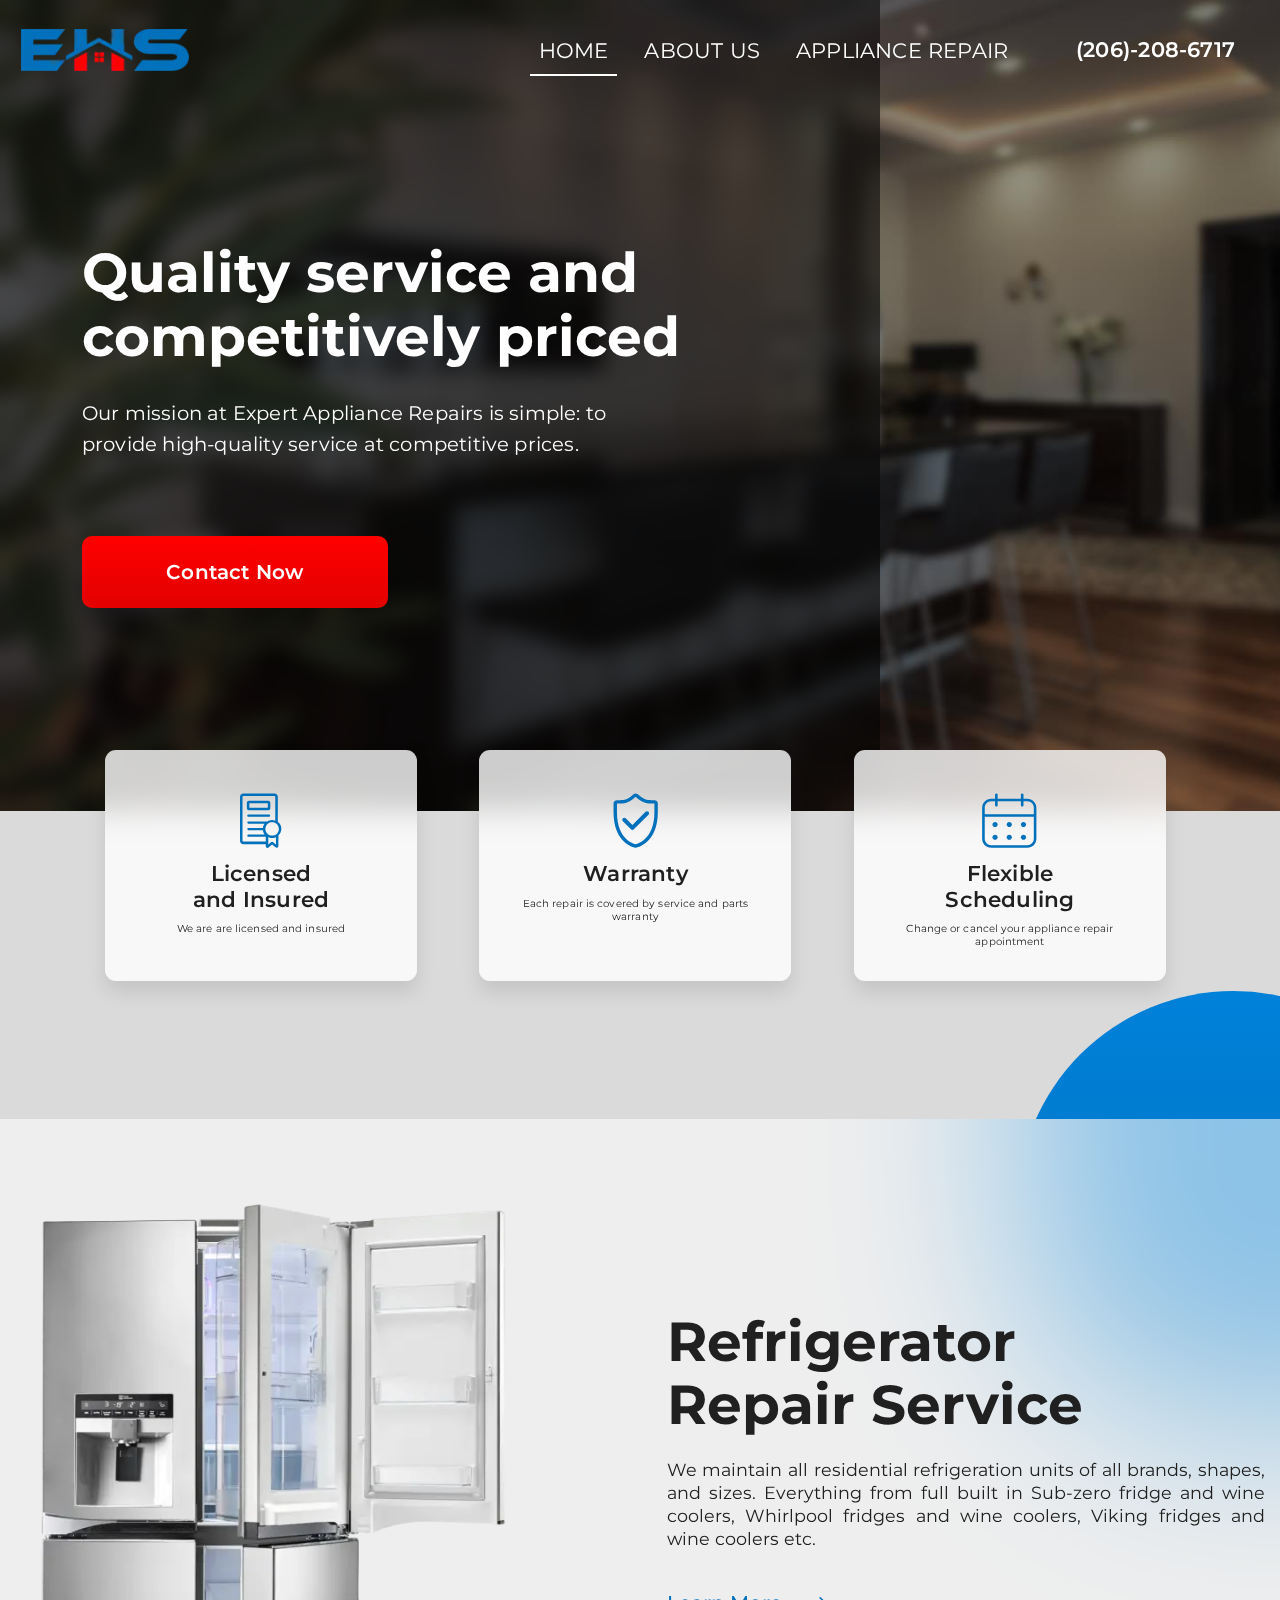
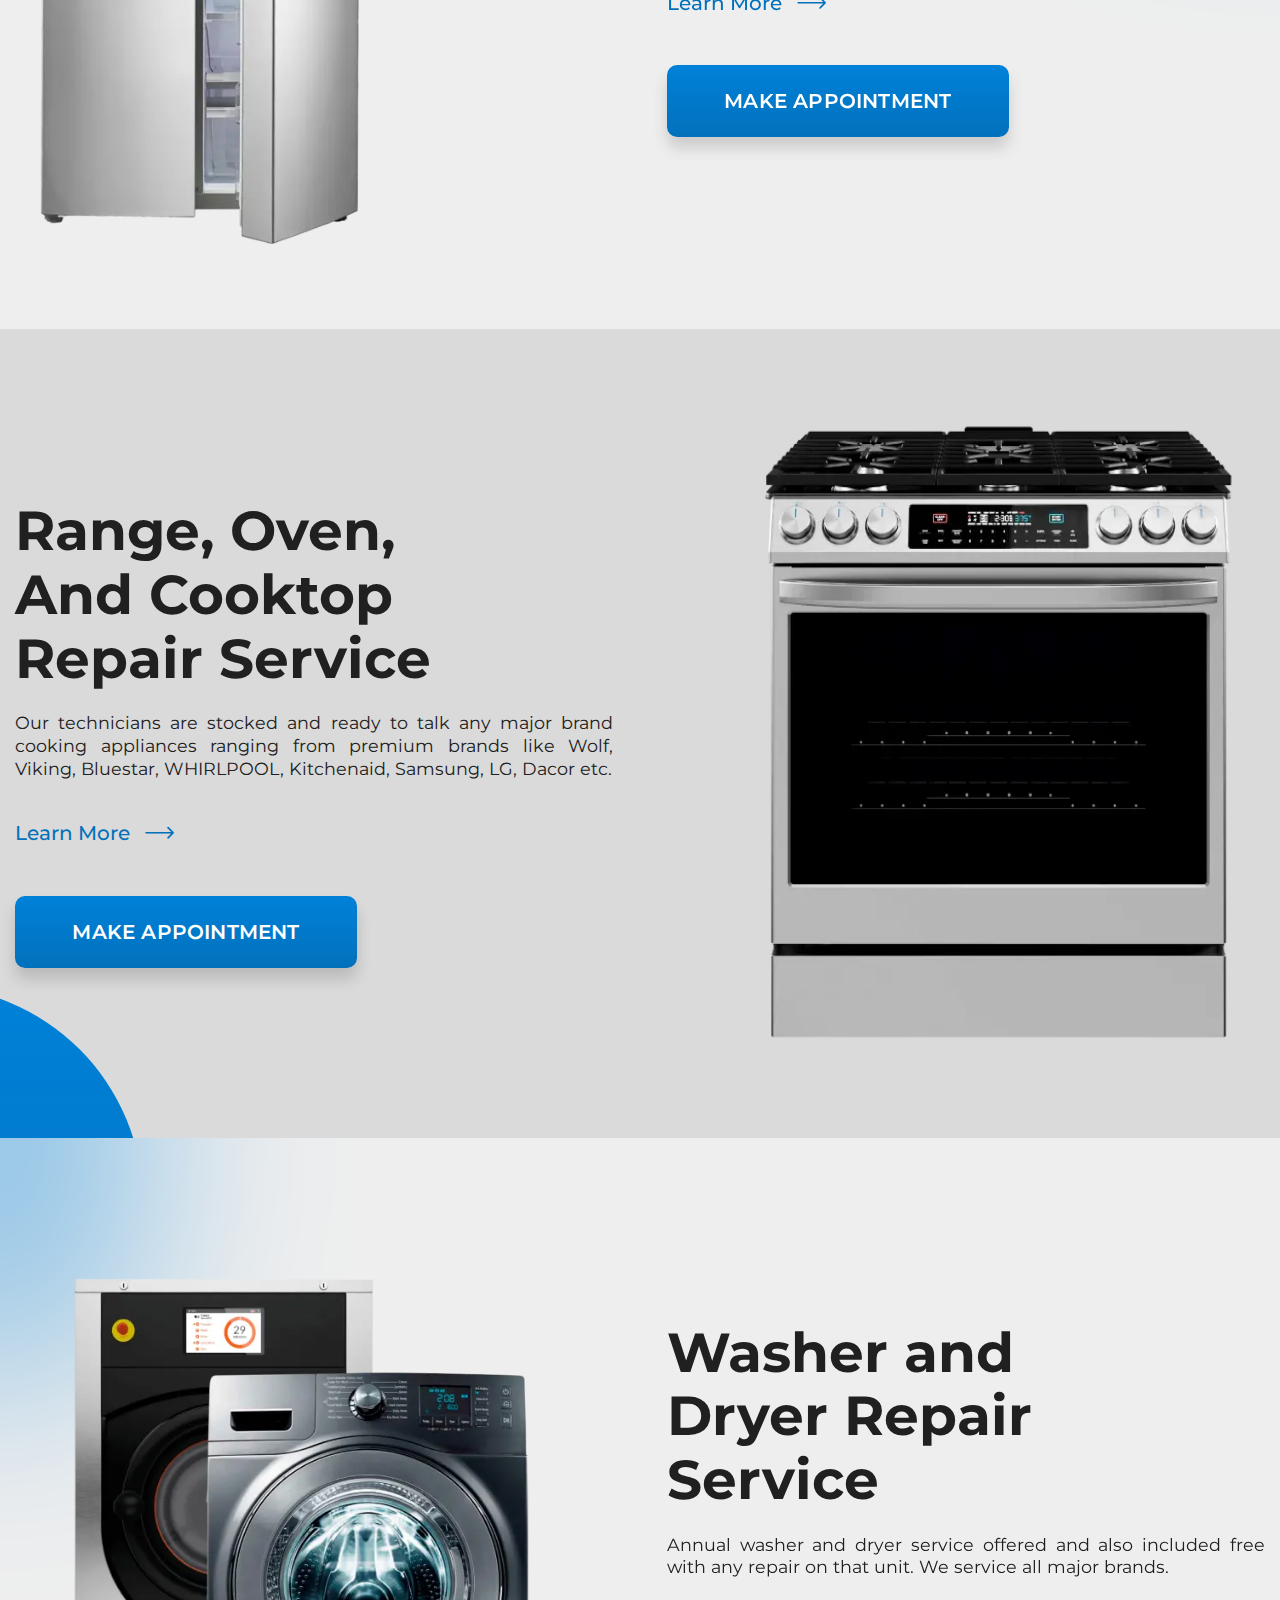
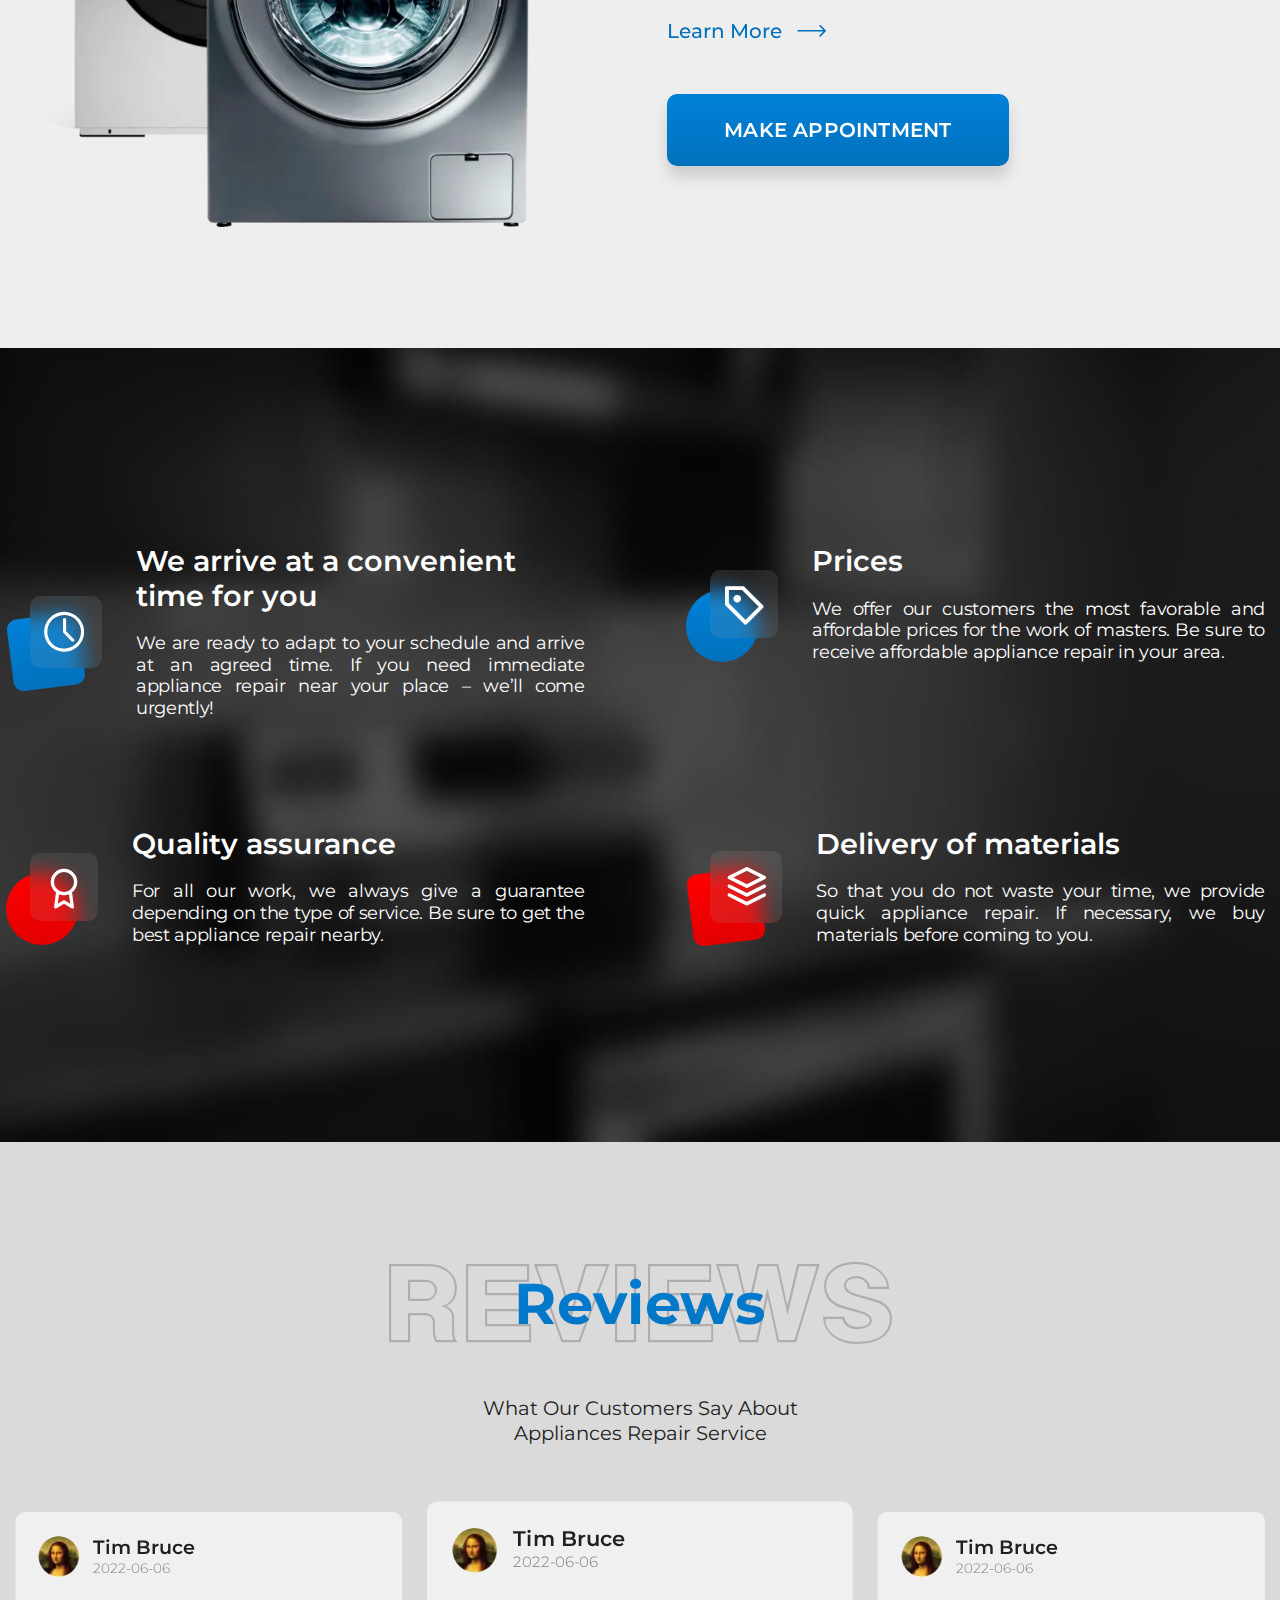
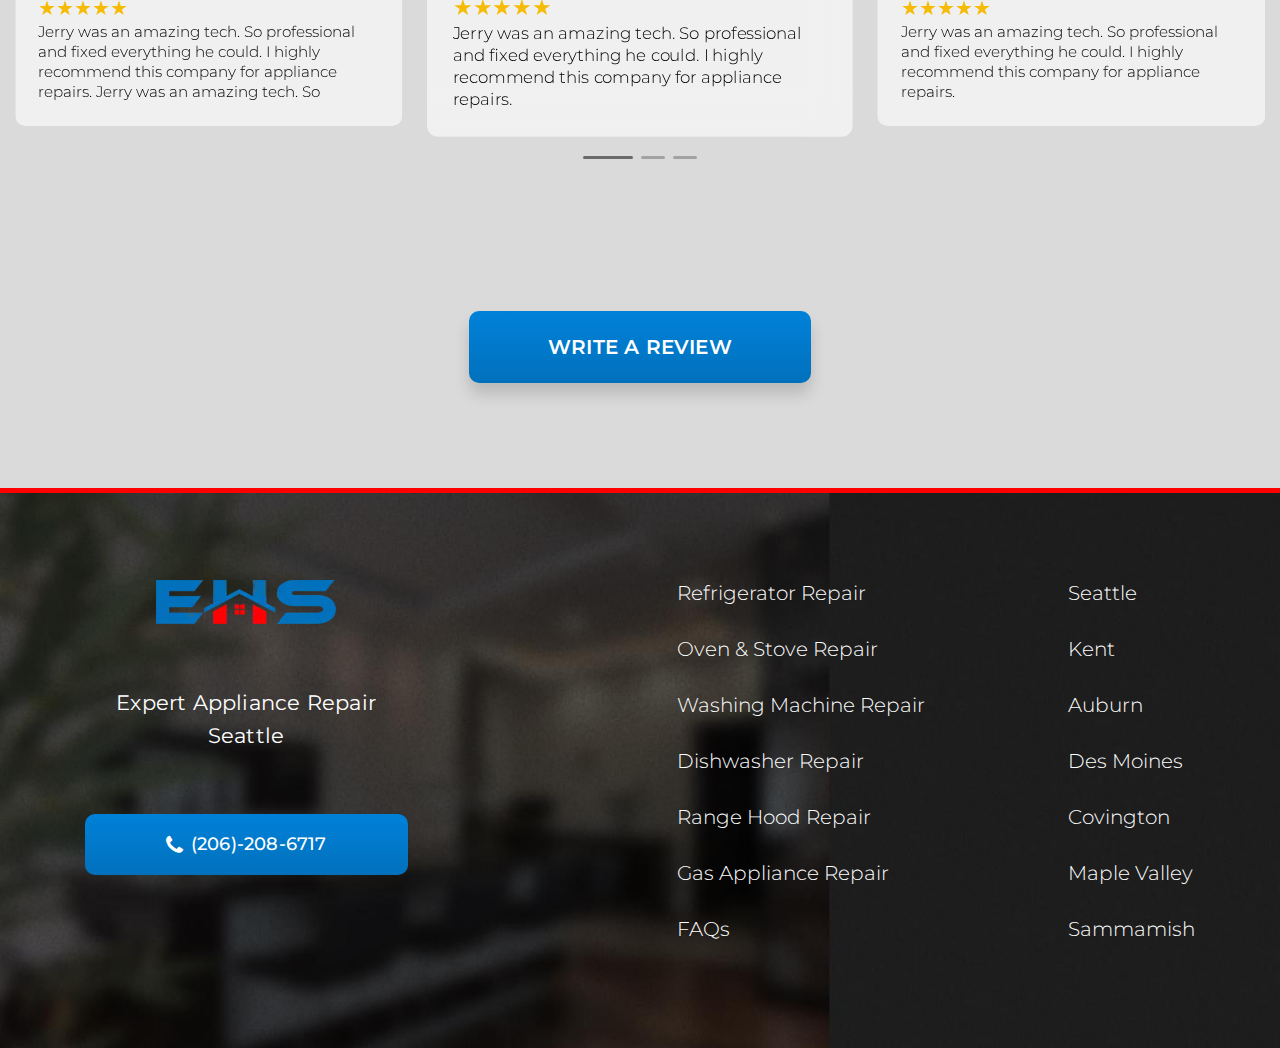
<file: index.html>
<!DOCTYPE html>
<html lang="en">
<head>
    <meta charset="UTF-8">
    <meta http-equiv="X-UA-Compatible" content="IE=edge">
    <meta name="viewport" content="width=device-width, initial-scale=1.0">
    <link rel="stylesheet" href="css/style.min.css?_v=20220721161214">
    <link rel="stylesheet" href="https://cdnjs.cloudflare.com/ajax/libs/animate.css/4.1.1/animate.min.css?_v=20220721161214" />
    <title>Home</title>
</head>

<body>
  <div class="wrapper">
    <header class="header">
    <div class="header__wrapper">
        <div class="header__container">
            <div class="header__body">
                <a class="header__logo-ibg header__logo-ibg_contain logo" href="index.html">
                    <picture><source srcset="img/logo.webp" type="image/webp"><img class="logo__img" src="img/logo.png" alt="logotype"></picture>
                </a>
                <nav class="menu">
                    <ul class="menu__list">
                        <li class="menu__item menu__item_active"><a class="menu__link" href="index.html">HOME</a></li>
                        <li class="menu__item"><a class="menu__link" href="about.html">ABOUT US</a></li>
                        <li class="menu__item"><a class="menu__link" href="appliance-repair.html">APPLIANCE REPAIR</a>
                        </li>
                    </ul>
                    <a class="menu__item_phone" href="tel:2062086717">(206)-208-6717</a>
                </nav>
                <button type="button" class="icon-menu">
                    <span></span>
                </button>
            </div>
        </div>
    </div>
</header>
    <main class="page page_home">
      <section class="page__main main" style="background-image: url(img/header-bg.jpg);">
        <div class="main__container">
          <div class="main__wrapper">
            <div class="main__content content-main">
              <h1 class="content-main__title title">
                Quality service and competitively priced
              </h1>
              <div class="content-main__descr">
                Our mission at Expert Appliance Repairs is simple: to provide high-quality service at competitive
                prices.
              </div>
              <a class="content-main__btn red" href="contact.html">Contact Now</a>
            </div>
          </div>
        </div>
      </section>
      <section class="page__benefits benefits">
        <div class="benefits__container">
          <div class="benefits__body body-benefits">
            <div class="body-benefits__item item-benefits">
              <div class="item-benefits__images-ibg item-benefits__images-ibg_contain">
                <img class="item-benefits__img" src="img/benefits/01.svg" alt="Icon">
              </div>
              <h6 class="item-benefits__title">
                Licensed <br> and Insured
              </h6>
              <div class="item-benefits__subtitle">
                We are are licensed and insured
              </div>
            </div>
            <div class="body-benefits__item item-benefits">
              <div class="item-benefits__images-ibg item-benefits__images-ibg_contain">
                <img class="item-benefits__img" src="img/benefits/02.svg" alt="Icon">
              </div>
              <h6 class="item-benefits__title">
                Warranty
              </h6>
              <div class="item-benefits__subtitle">
                Each repair is covered by service and parts warranty
              </div>
            </div>
            <div class="body-benefits__item item-benefits">
              <div class="item-benefits__images-ibg item-benefits__images-ibg_contain">
                <img class="item-benefits__img" src="img/benefits/03.svg" alt="Icon">
              </div>
              <h6 class="item-benefits__title">
                Flexible <br> Scheduling
              </h6>
              <div class="item-benefits__subtitle">
                Change or cancel your appliance repair appointment
              </div>
            </div>
          </div>
        </div>
      </section>
      <section class="page__service service">
        <div class="service__body">
          <div class="service__item item-service">
            <div class="item-service__container">
              <div class="item-service__inner">
                <div class="item-service__images-ibg item-service__images-ibg_contain">
                  <picture><source srcset="img/service/01.webp" type="image/webp"><img class="item-service__img" src="img/service/01.png" alt="Picture"></picture>
                </div>
                <div class="item-service__content content-item">
                  <h2 class="content-item__title title">Refrigerator Repair Service</h2>
                  <div class="content-item__text">
                    We maintain all residential refrigeration units of all brands, shapes, and sizes. Everything from
                    full
                    built in Sub-zero fridge and wine coolers, Whirlpool fridges and wine coolers, Viking fridges and
                    wine
                    coolers etc.
                  </div>
                  <a class="content-item__link _icon-arrow-right" href="refrigerator-repair.html">Learn More</a>
                  <a class="content-item__btn blue" href="contact.html">Make appointment</a>
                </div>
              </div>
            </div>
          </div>
          <div class="service__item item-service">
            <div class="item-service__container">
              <div class="item-service__inner">
                <div class="item-service__images-ibg item-service__images-ibg_contain">
                  <picture><source srcset="img/service/02.webp" type="image/webp"><img class="item-service__img" src="img/service/02.png" alt="Picture"></picture>
                </div>
                <div class="item-service__content content-item">
                  <h2 class="content-item__title title">Range, Oven, And Cooktop Repair Service</h2>
                  <div class="content-item__text">
                    Our technicians are stocked and ready to talk any major brand cooking appliances ranging from
                    premium brands like Wolf, Viking, Bluestar, WHIRLPOOL, Kitchenaid, Samsung, LG, Dacor etc.
                  </div>
                  <a class="content-item__link _icon-arrow-right" href="#">Learn More</a>
                  <a class="content-item__btn blue" href="contact.html">Make appointment</a>
                </div>
              </div>
            </div>
          </div>
          <div class="service__item item-service">
            <div class="item-service__container">
              <div class="item-service__inner">
                <div class="item-service__images-ibg item-service__images-ibg_contain">
                  <picture><source srcset="img/service/03.webp" type="image/webp"><img class="item-service__img" src="img/service/03.png" alt="Picture"></picture>
                </div>
                <div class="item-service__content content-item">
                  <h2 class="content-item__title title">Washer and Dryer Repair Service</h2>
                  <div class="content-item__text">
                    Annual washer and dryer service offered and also included free with any repair on that unit. We
                    service all major brands.
                  </div>
                  <a class="content-item__link _icon-arrow-right" href="#">Learn More</a>
                  <a class="content-item__btn blue" href="contact.html">Make appointment</a>
                </div>
              </div>
            </div>
          </div>
        </div>
      </section>
      <section class="page__banner banner" style="background-image: url(img/banner-bg.jpg);">
        <div class="banner__container">
          <div class="banner__body">
            <div class="banner__column">
              <div class="banner__item item-banner">
                <div class="item-banner__images item-banner__images_first _icon-time"></div>
                <div class="item-banner__content content-banner">
                  <h3 class="content-banner__title">We arrive at a convenient time for you</h3>
                  <div class="content-banner__text">
                    We are ready to adapt to your schedule and arrive at an agreed time. If you need immediate appliance
                    repair near your place – we’ll come urgently!
                  </div>
                </div>
              </div>
              <div class="banner__item item-banner">
                <div class="item-banner__images item-banner__images_second _icon-quality"></div>
                <div class="item-banner__content content-banner">
                  <h3 class="content-banner__title">Quality assurance</h3>
                  <div class="content-banner__text">
                    For all our work, we always give a guarantee depending on the type of service. Be sure to get the
                    best appliance repair nearby.
                  </div>
                </div>
              </div>
            </div>
            <div class="banner__column">
              <div class="banner__item item-banner">
                <div class="item-banner__images item-banner__images_thrid _icon-prices"></div>
                <div class="item-banner__content content-banner">
                  <h3 class="content-banner__title">Prices</h3>
                  <div class="content-banner__text">
                    We offer our customers the most favorable and affordable prices for the work of masters. Be sure to
                    receive affordable appliance repair in your area.
                  </div>
                </div>
              </div>
              <div class="banner__item item-banner">
                <div class="item-banner__images item-banner__images_fourth _icon-delivery"></div>
                <div class="item-banner__content content-banner">
                  <h3 class="content-banner__title">Delivery of materials</h3>
                  <div class="content-banner__text">
                    So that you do not waste your time, we provide quick appliance repair. If necessary, we buy
                    materials before coming to you.
                  </div>
                </div>
              </div>
            </div>
          </div>
        </div>
      </section>
      <section class="page__reviews reviews">
        <div class="reviews__container">
          <div class="reviews__inner">
            <h2 class="reviews__title">Reviews</h2>
            <div class="reviews__subtitle">Reviews</div>
          </div>
          <div class="reviews__text">What Our Customers Say About Appliances Repair Service</div>
          <div class="reviews__slider-box">
            <div class="reviews__slider slider-reviews swiper">
              <div class="reviews__swiper swiper-wrapper">
                <div class="reviews__slide slide-reviews swiper-slide">
                  <div class="slide-reviews__top">
                    <div class="slide-reviews__avatar-ibg">
                      <picture><source srcset="img/avatar.webp" type="image/webp"><img class="slide-reviews__img" src="img/avatar.jpg" alt="Avatar"></picture>
                    </div>
                    <div class="slide-reviews__content">
                      <div class="slide-reviews__name">Tim Bruce</div>
                      <div class="slide-reviews__date">2022-06-06</div>
                    </div>
                  </div>
                  <div class="slide-reviews__stars">★★★★★</div>
                  <div class="slide-reviews__text">
                    Jerry was an amazing tech. So professional and fixed everything he could. I highly recommend this
                    company for appliance repairs.
                  </div>
                </div>
                <div class="reviews__slide slide-reviews swiper-slide">
                  <div class="slide-reviews__top">
                    <div class="slide-reviews__avatar-ibg">
                      <picture><source srcset="img/avatar.webp" type="image/webp"><img class="slide-reviews__img" src="img/avatar.jpg" alt="Avatar"></picture>
                    </div>
                    <div class="slide-reviews__content">
                      <div class="slide-reviews__name">Tim Bruce</div>
                      <div class="slide-reviews__date">2022-06-06</div>
                    </div>
                  </div>
                  <div class="slide-reviews__stars">★★★★★</div>
                  <div class="slide-reviews__text">
                    Jerry was an amazing tech. So professional and fixed everything he could. I highly recommend this
                    company for appliance repairs.
                  </div>
                </div>
                <div class="reviews__slide slide-reviews swiper-slide">
                  <div class="slide-reviews__top">
                    <div class="slide-reviews__avatar-ibg">
                      <picture><source srcset="img/avatar.webp" type="image/webp"><img class="slide-reviews__img" src="img/avatar.jpg" alt="Avatar"></picture>
                    </div>
                    <div class="slide-reviews__content">
                      <div class="slide-reviews__name">Tim Bruce</div>
                      <div class="slide-reviews__date">2022-06-06</div>
                    </div>
                  </div>
                  <div class="slide-reviews__stars">★★★★★</div>
                  <div class="slide-reviews__text">
                    Jerry was an amazing tech. So professional and fixed everything he could. I highly recommend this
                    company for appliance repairs.
                    Jerry was an amazing tech. So professional and fixed everything he could. I highly recommend this
                    company for appliance repairs.
                    Jerry was an amazing tech. So professional and fixed everything he could. I highly recommend this
                    company for appliance repairs.
                    Jerry was an amazing tech. So professional and fixed everything he could. I highly recommend this
                    company for appliance repairs.
                  </div>
                </div>
              </div>
              <div class="slider-reviews__dotts dotts"></div>
            </div>
            <div class="swiper-navigation">
              <button class="slider-arrow slider-arrow_prev _icon-arrows" type="button"></button>
              <button class="slider-arrow slider-arrow_next _icon-arrows" type="button"></button>
            </div>
          </div>
          <a class="reviews__btn blue"
            href="https://search.google.com/local/writereview?placeid=ChIJfTZjJwxZkFQRi_ex64pRVZw&source=g.page.m.kd._&laa=lu-desktop-review-solicitation"
            target="_blank">write a review</a>
        </div>
      </section>
    </main>
    <footer class="footer" style="background-image: url(img/footer-bg.jpg);">
    <div class="footer__container">
        <div class="footer__wrapper">
            <div class="footer__contacts contacts-footer">
                <a class="footer__logo logo" href="index.html">
                    <picture><source srcset="img/logo.webp" type="image/webp"><img class="logo__img" src="img/logo.png" alt="logotype"></picture>
                </a>
                <div class="contacts-footer__subtitle">
                    Expert Appliance Repair Seattle
                </div>
                <a class="contacts-footer__phone _icon-phone" href="tel:2062086717">(206)-208-6717</a>
                <div class="contacts-footer__social social-footer">
                    <a class="social-footer__inst wow animate__animated animate__backInLeft _icon-inst" data-wow-offset="10"
                        data-wow-delay="3s" href="#"></a>
                    <a class="social-footer__fb wow animate__animated animate__backInLeft _icon-fb" data-wow-offset="10" data-wow-delay="2s"
                        href="#"></a>
                    <a class="social-footer__yt wow animate__animated animate__backInLeft _icon-youtube" data-wow-offset="10"
                        data-wow-delay="1s" href="#"></a>
                </div>
            </div>
            <nav class="footer__menu menu-footer">
                <ul class="menu-footer__list">
                    <li class="menu-footer__item"><a class="menu-footer__link" href="refrigerator-repair.html">Refrigerator Repair</a></li>
                    <li class="menu-footer__item"><a class="menu-footer__link" href="#">Oven & Stove Repair</a></li>
                    <li class="menu-footer__item"><a class="menu-footer__link" href="washer-dryer-repair.html">Washing Machine Repair</a>
                    </li>
                    <li class="menu-footer__item"><a class="menu-footer__link" href="#">Dishwasher Repair</a></li>
                    <li class="menu-footer__item"><a class="menu-footer__link" href="#">Range Hood Repair</a></li>
                    <li class="menu-footer__item"><a class="menu-footer__link" href="gas-repair.html">Gas Appliance Repair</a></li>
                    <li class="menu-footer__item"><a class="menu-footer__link" href="faq.html">FAQs</a></li>
                </ul>
            </nav>
            <div class="spollers" data-spollers="768,max">
                <div class="spollers__item">
                    <button class="spollers__title _icon-arrows" type="button" data-spoller>Choose Your Area</button>
                    <div class="spollers__body">
                        <nav class="footer__menu-city menu-city">
                            <ul class="menu-city__list">
                                <li class="menu-city__item"><a class="menu-city__link" href="city.html">Seattle</a></li>
                                <li class="menu-city__item"><a class="menu-city__link" href="#">Kent</a></li>
                                <li class="menu-city__item"><a class="menu-city__link" href="#">Auburn</a></li>
                                <li class="menu-city__item"><a class="menu-city__link" href="#">Des Moines</a></li>
                                <li class="menu-city__item"><a class="menu-city__link" href="#">Covington</a></li>
                                <li class="menu-city__item"><a class="menu-city__link" href="#">Maple Valley</a></li>
                                <li class="menu-city__item"><a class="menu-city__link" href="#">Sammamish</a></li>
                            </ul>
                        </nav>
                    </div>
                </div>
            </div>
        </div>
    </div>
</footer>
  </div>
  
  <script src="https://code.jquery.com/jquery-3.6.0.min.js?_v=20220721161214"
        integrity="sha256-/xUj+3OJU5yExlq6GSYGSHk7tPXikynS7ogEvDej/m4=" crossorigin="anonymous"></script>


  

  <script src="js/app.min.js?_v=20220721161214"></script>
  <script src="https://cdnjs.cloudflare.com/ajax/libs/wow/1.1.2/wow.min.js?_v=20220721161214"></script>
  <script>
      new WOW().init();
  </script>
</body>

</html>
</file>
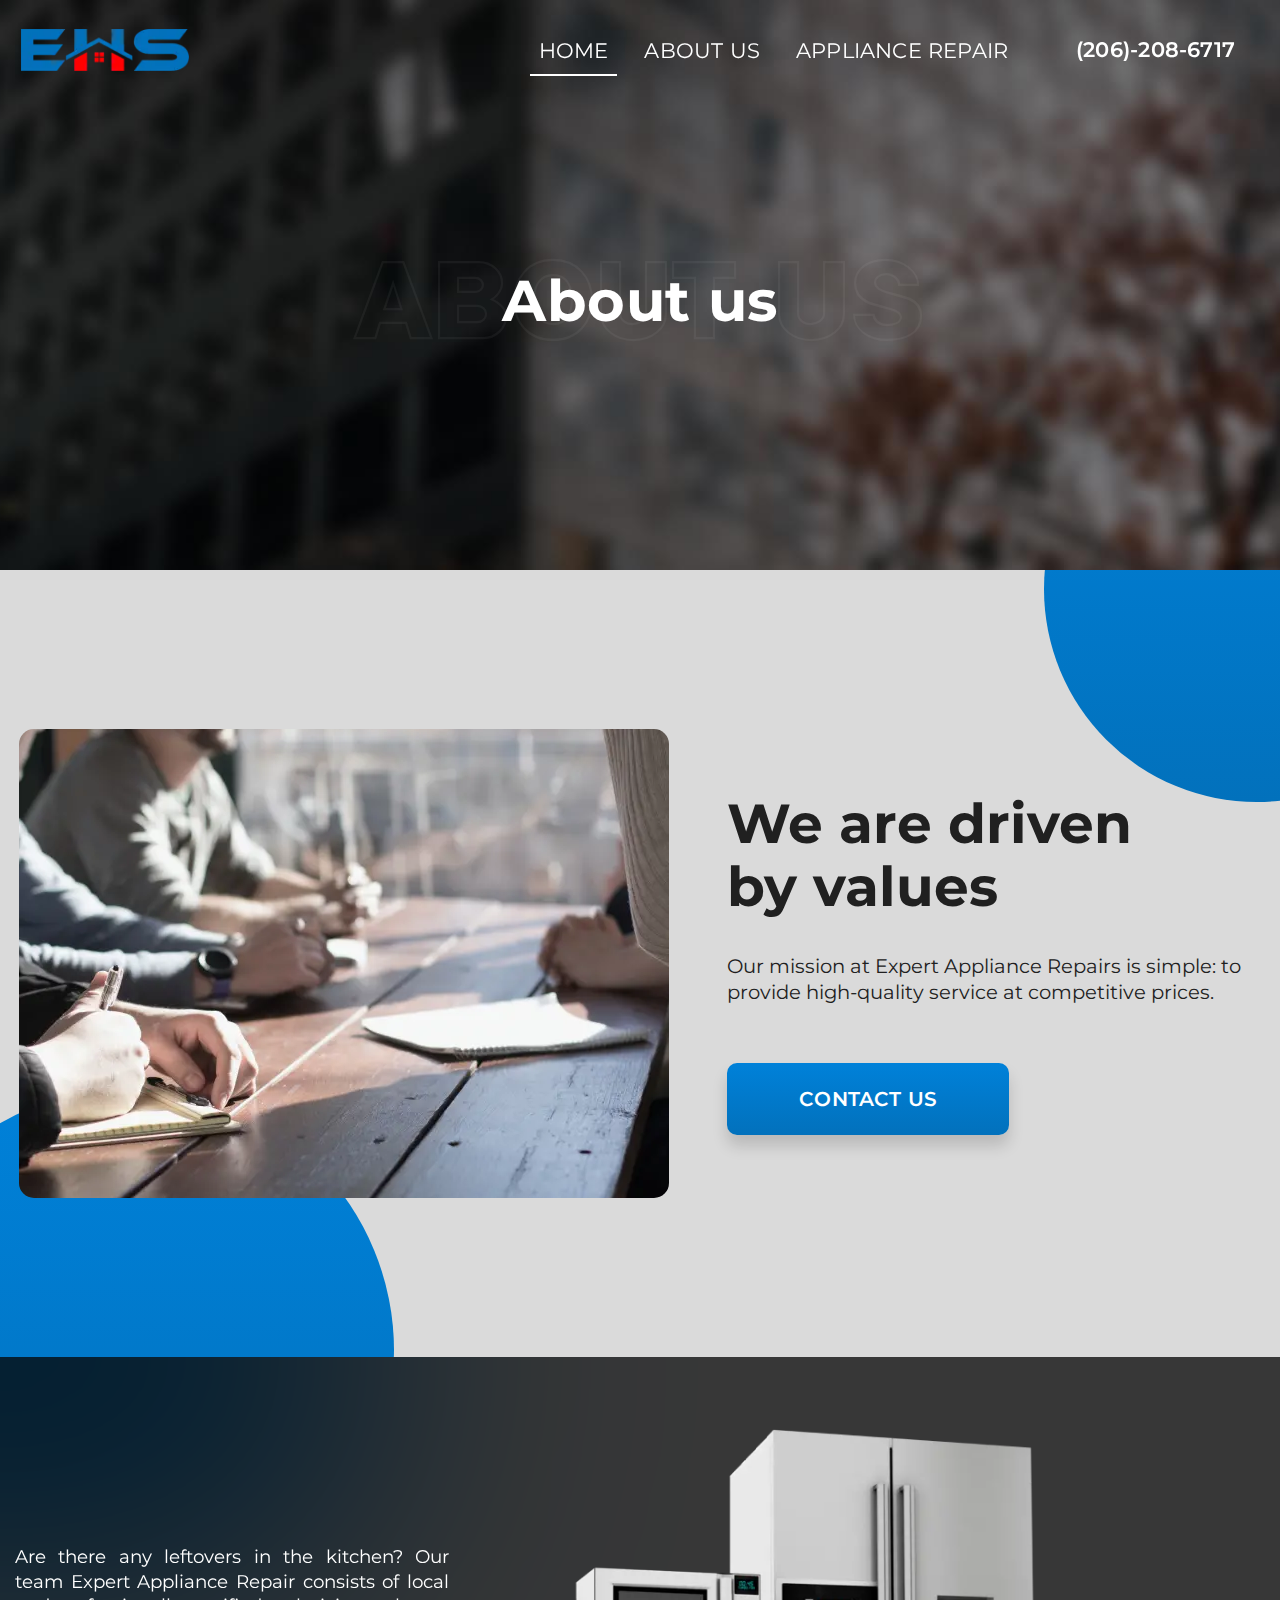
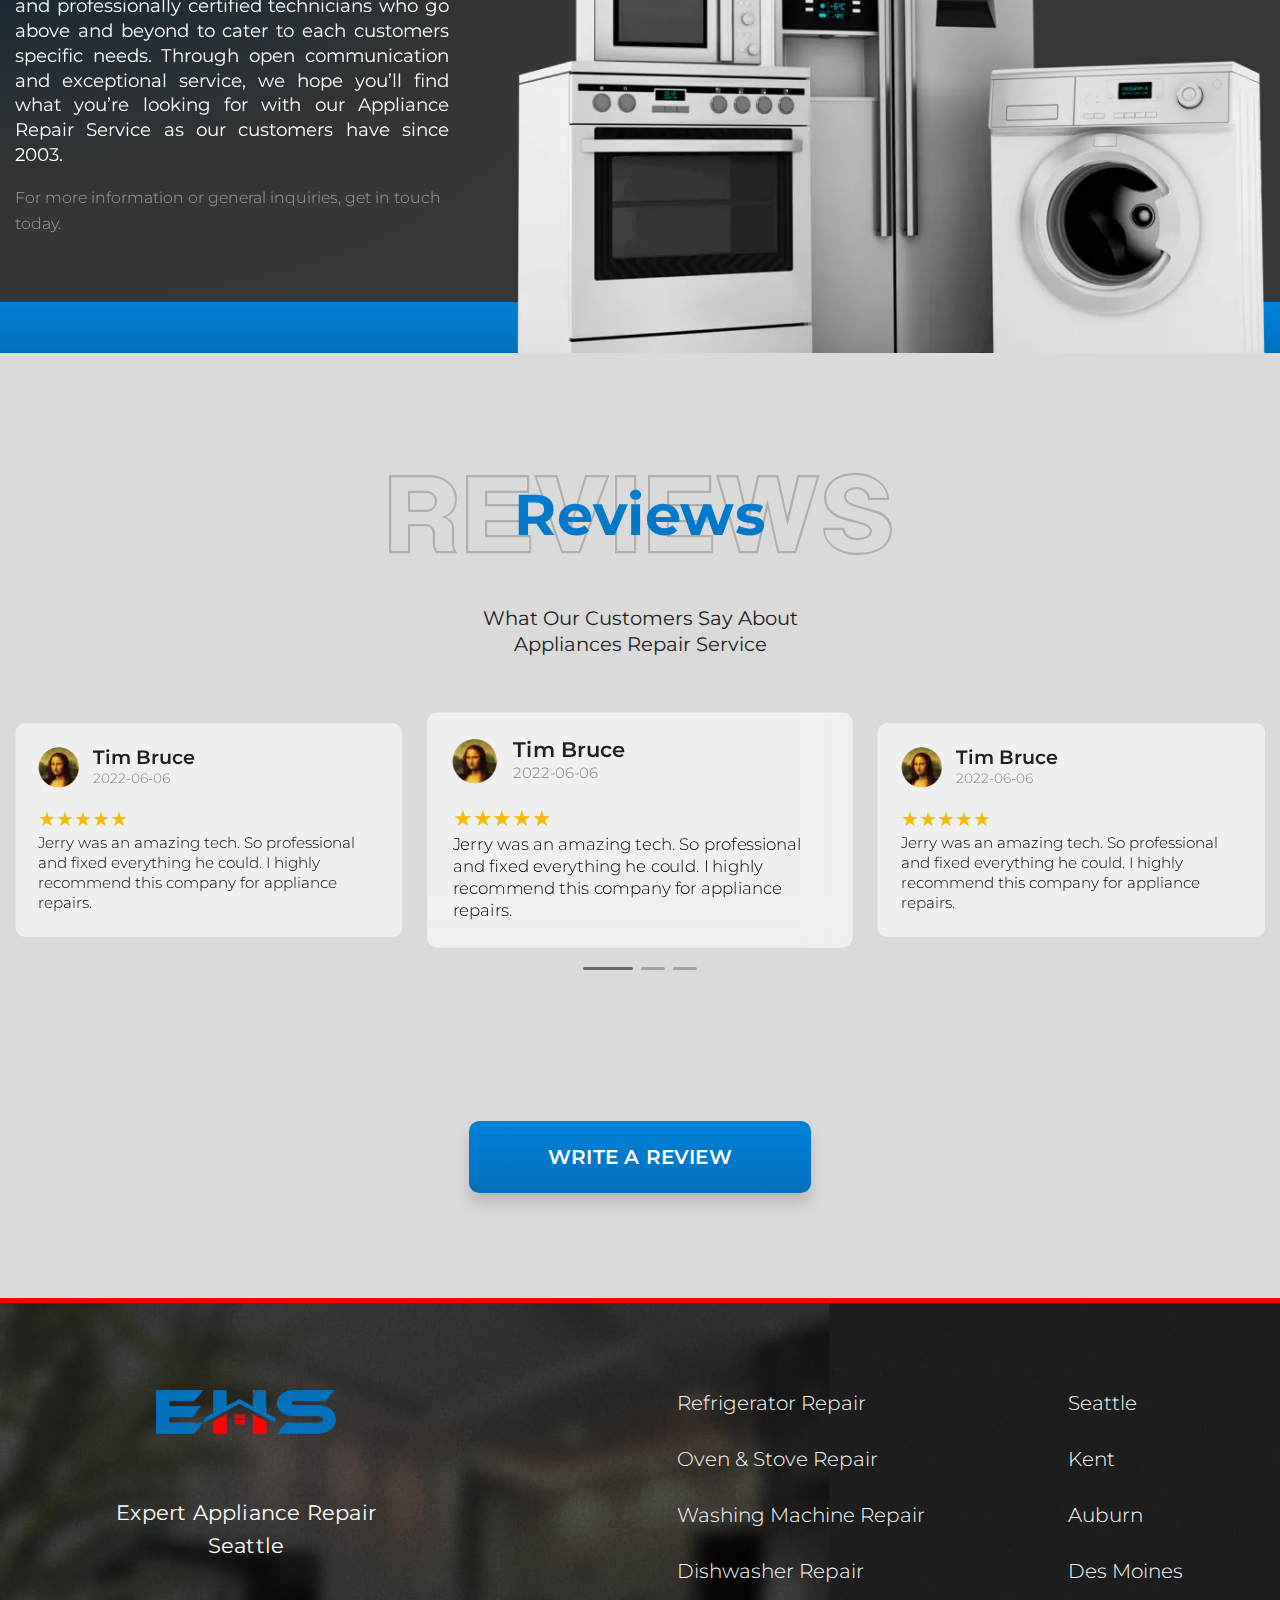
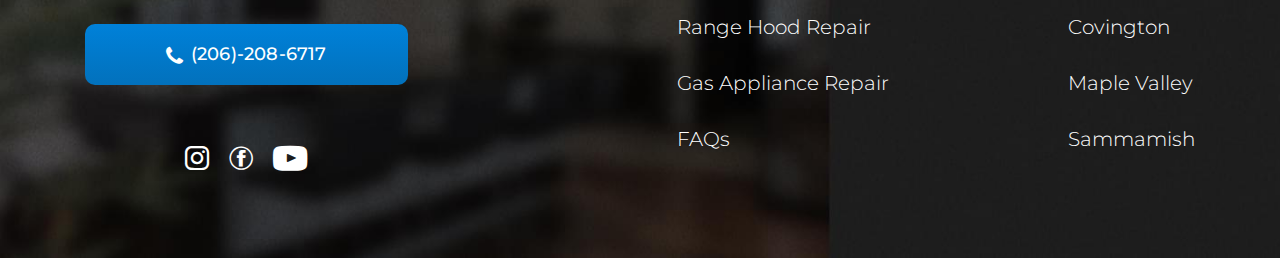
<file: about.html>
<!DOCTYPE html>
<html lang="en">
<head>
    <meta charset="UTF-8">
    <meta http-equiv="X-UA-Compatible" content="IE=edge">
    <meta name="viewport" content="width=device-width, initial-scale=1.0">
    <link rel="stylesheet" href="css/style.min.css?_v=20220721161214">
    <link rel="stylesheet" href="https://cdnjs.cloudflare.com/ajax/libs/animate.css/4.1.1/animate.min.css?_v=20220721161214" />
    <title>About Us</title>
</head>

<body>
  <div class="wrapper">
    <header class="header">
    <div class="header__wrapper">
        <div class="header__container">
            <div class="header__body header__body_secondary">
                <a class="header__logo-ibg header__logo-ibg_contain logo" href="index.html">
                    <picture><source srcset="img/logo.webp" type="image/webp"><img class="logo__img" src="img/logo.png" alt="logotype"></picture>
                </a>
                <nav class="menu__secondary secondary-menu menu">
                    <ul class="secondary-menu__list">
                        <li class="secondary-menu__item secondary-menu__item_active"><a class="secondary-menu__link"
                                href="index.html">HOME</a></li>
                        <li class="secondary-menu__item"><a class="secondary-menu__link" href="about.html">ABOUT US</a>
                        </li>
                        <li class="secondary-menu__item"><a class="secondary-menu__link"
                                href="appliance-repair.html">APPLIANCE REPAIR</a>
                        </li>
                    </ul>
                    <a class="menu__item_phone" href="tel:2062086717">(206)-208-6717</a>
                </nav>
                <button type="button" class="icon-menu">
                    <span></span>
                </button>
            </div>
        </div>
    </div>
</header>
    <main class="page page_inner">
      <section class="page__about about" style="background-image: url(img/about-bg.jpg);">
        <div class="about__container">
          <div class="about__inner">
            <h1 class="about__title">About us</h1>
            <div class="about__subtitle">About us</div>
          </div>
        </div>
      </section>
      <section class="page__mission mission">
        <div class="mission__container">
          <div class="mission__body">
            <div class="mission__images-ibg">
              <picture><source srcset="img/about/01.webp" type="image/webp"><img class="mission__img" src="img/about/01.jpg" alt="Picture"></picture>
            </div>
            <div class="mission__content">
              <h2 class="mission__title title">We are driven by values</h2>
              <div class="mission__text">
                Our mission at Expert Appliance Repairs is simple: to provide high-quality service at competitive
                prices.
              </div>
              <a class="mission__btn blue" href="contact.html">CONTACT US</a>
            </div>
          </div>
        </div>
      </section>
      <div class="page__team team">
        <div class="team__container">
          <div class="team__body">
            <div class="team__content">
              <div class="team__text">
                Are there any leftovers in the kitchen? Our team Expert Appliance Repair consists of local and
                professionally certified technicians who go above and beyond to cater to each customers specific needs.
                Through open communication and exceptional service, we hope you’ll find what you’re looking for with our
                Appliance Repair Service as our customers have since 2003.
              </div>
              <a class="team__link" href="#">
                For more information or general inquiries, get in touch today.
              </a>
            </div>
            <div class="team__images-ibg team__images-ibg_contain">
              <picture><source srcset="img/about/02.webp" type="image/webp"><img class="team__img" src="img/about/02.png" alt="Picture"></picture>
            </div>
          </div>
        </div>
      </div>
      <section class="page__reviews reviews">
        <div class="reviews__container">
          <div class="reviews__inner">
            <h2 class="reviews__title">Reviews</h2>
            <div class="reviews__subtitle">Reviews</div>
          </div>
          <div class="reviews__text">What Our Customers Say About Appliances Repair Service</div>
          <div class="reviews__slider-box">
            <div class="reviews__slider slider-reviews swiper">
              <div class="reviews__swiper swiper-wrapper">
                <div class="reviews__slide slide-reviews swiper-slide">
                  <div class="slide-reviews__top">
                    <div class="slide-reviews__avatar-ibg">
                      <picture><source srcset="img/avatar.webp" type="image/webp"><img class="slide-reviews__img" src="img/avatar.jpg" alt="Avatar"></picture>
                    </div>
                    <div class="slide-reviews__content">
                      <div class="slide-reviews__name">Tim Bruce</div>
                      <div class="slide-reviews__date">2022-06-06</div>
                    </div>
                  </div>
                  <div class="slide-reviews__stars">★★★★★</div>
                  <div class="slide-reviews__text">
                    Jerry was an amazing tech. So professional and fixed everything he could. I highly recommend this
                    company for appliance repairs.
                  </div>
                </div>
                <div class="reviews__slide slide-reviews swiper-slide">
                  <div class="slide-reviews__top">
                    <div class="slide-reviews__avatar-ibg">
                      <picture><source srcset="img/avatar.webp" type="image/webp"><img class="slide-reviews__img" src="img/avatar.jpg" alt="Avatar"></picture>
                    </div>
                    <div class="slide-reviews__content">
                      <div class="slide-reviews__name">Tim Bruce</div>
                      <div class="slide-reviews__date">2022-06-06</div>
                    </div>
                  </div>
                  <div class="slide-reviews__stars">★★★★★</div>
                  <div class="slide-reviews__text">
                    Jerry was an amazing tech. So professional and fixed everything he could. I highly recommend this
                    company for appliance repairs.
                  </div>
                </div>
                <div class="reviews__slide slide-reviews swiper-slide">
                  <div class="slide-reviews__top">
                    <div class="slide-reviews__avatar-ibg">
                      <picture><source srcset="img/avatar.webp" type="image/webp"><img class="slide-reviews__img" src="img/avatar.jpg" alt="Avatar"></picture>
                    </div>
                    <div class="slide-reviews__content">
                      <div class="slide-reviews__name">Tim Bruce</div>
                      <div class="slide-reviews__date">2022-06-06</div>
                    </div>
                  </div>
                  <div class="slide-reviews__stars">★★★★★</div>
                  <div class="slide-reviews__text">
                    Jerry was an amazing tech. So professional and fixed everything he could. I highly recommend this
                    company for appliance repairs.
                  </div>
                </div>
              </div>
              <div class="slider-reviews__dotts dotts"></div>
            </div>
            <div class="swiper-navigation">
              <button class="slider-arrow slider-arrow_prev _icon-arrows" type="button"></button>
            <button class="slider-arrow slider-arrow_next _icon-arrows" type="button"></button>
            </div>
          </div>
          <a class="reviews__btn blue" href="https://search.google.com/local/writereview?placeid=ChIJfTZjJwxZkFQRi_ex64pRVZw&source=g.page.m.kd._&laa=lu-desktop-review-solicitation" target="_blank">write a review</a>
        </div>
      </section>
    </main>
    <footer class="footer" style="background-image: url(img/footer-bg.jpg);">
    <div class="footer__container">
        <div class="footer__wrapper">
            <div class="footer__contacts contacts-footer">
                <a class="footer__logo logo" href="index.html">
                    <picture><source srcset="img/logo.webp" type="image/webp"><img class="logo__img" src="img/logo.png" alt="logotype"></picture>
                </a>
                <div class="contacts-footer__subtitle">
                    Expert Appliance Repair Seattle
                </div>
                <a class="contacts-footer__phone _icon-phone" href="tel:2062086717">(206)-208-6717</a>
                <div class="contacts-footer__social social-footer">
                    <a class="social-footer__inst wow animate__animated animate__backInLeft _icon-inst" data-wow-offset="10"
                        data-wow-delay="3s" href="#"></a>
                    <a class="social-footer__fb wow animate__animated animate__backInLeft _icon-fb" data-wow-offset="10" data-wow-delay="2s"
                        href="#"></a>
                    <a class="social-footer__yt wow animate__animated animate__backInLeft _icon-youtube" data-wow-offset="10"
                        data-wow-delay="1s" href="#"></a>
                </div>
            </div>
            <nav class="footer__menu menu-footer">
                <ul class="menu-footer__list">
                    <li class="menu-footer__item"><a class="menu-footer__link" href="refrigerator-repair.html">Refrigerator Repair</a></li>
                    <li class="menu-footer__item"><a class="menu-footer__link" href="#">Oven & Stove Repair</a></li>
                    <li class="menu-footer__item"><a class="menu-footer__link" href="washer-dryer-repair.html">Washing Machine Repair</a>
                    </li>
                    <li class="menu-footer__item"><a class="menu-footer__link" href="#">Dishwasher Repair</a></li>
                    <li class="menu-footer__item"><a class="menu-footer__link" href="#">Range Hood Repair</a></li>
                    <li class="menu-footer__item"><a class="menu-footer__link" href="gas-repair.html">Gas Appliance Repair</a></li>
                    <li class="menu-footer__item"><a class="menu-footer__link" href="faq.html">FAQs</a></li>
                </ul>
            </nav>
            <div class="spollers" data-spollers="768,max">
                <div class="spollers__item">
                    <button class="spollers__title _icon-arrows" type="button" data-spoller>Choose Your Area</button>
                    <div class="spollers__body">
                        <nav class="footer__menu-city menu-city">
                            <ul class="menu-city__list">
                                <li class="menu-city__item"><a class="menu-city__link" href="city.html">Seattle</a></li>
                                <li class="menu-city__item"><a class="menu-city__link" href="#">Kent</a></li>
                                <li class="menu-city__item"><a class="menu-city__link" href="#">Auburn</a></li>
                                <li class="menu-city__item"><a class="menu-city__link" href="#">Des Moines</a></li>
                                <li class="menu-city__item"><a class="menu-city__link" href="#">Covington</a></li>
                                <li class="menu-city__item"><a class="menu-city__link" href="#">Maple Valley</a></li>
                                <li class="menu-city__item"><a class="menu-city__link" href="#">Sammamish</a></li>
                            </ul>
                        </nav>
                    </div>
                </div>
            </div>
        </div>
    </div>
</footer>
  </div>
  
  <!-- <script src="https://code.jquery.com/jquery-3.6.0.min.js?_v=20220721161214"
        integrity="sha256-/xUj+3OJU5yExlq6GSYGSHk7tPXikynS7ogEvDej/m4=" crossorigin="anonymous"></script> -->
  <script src="js/app.min.js?_v=20220721161214"></script>
</body>

</html>
</file>
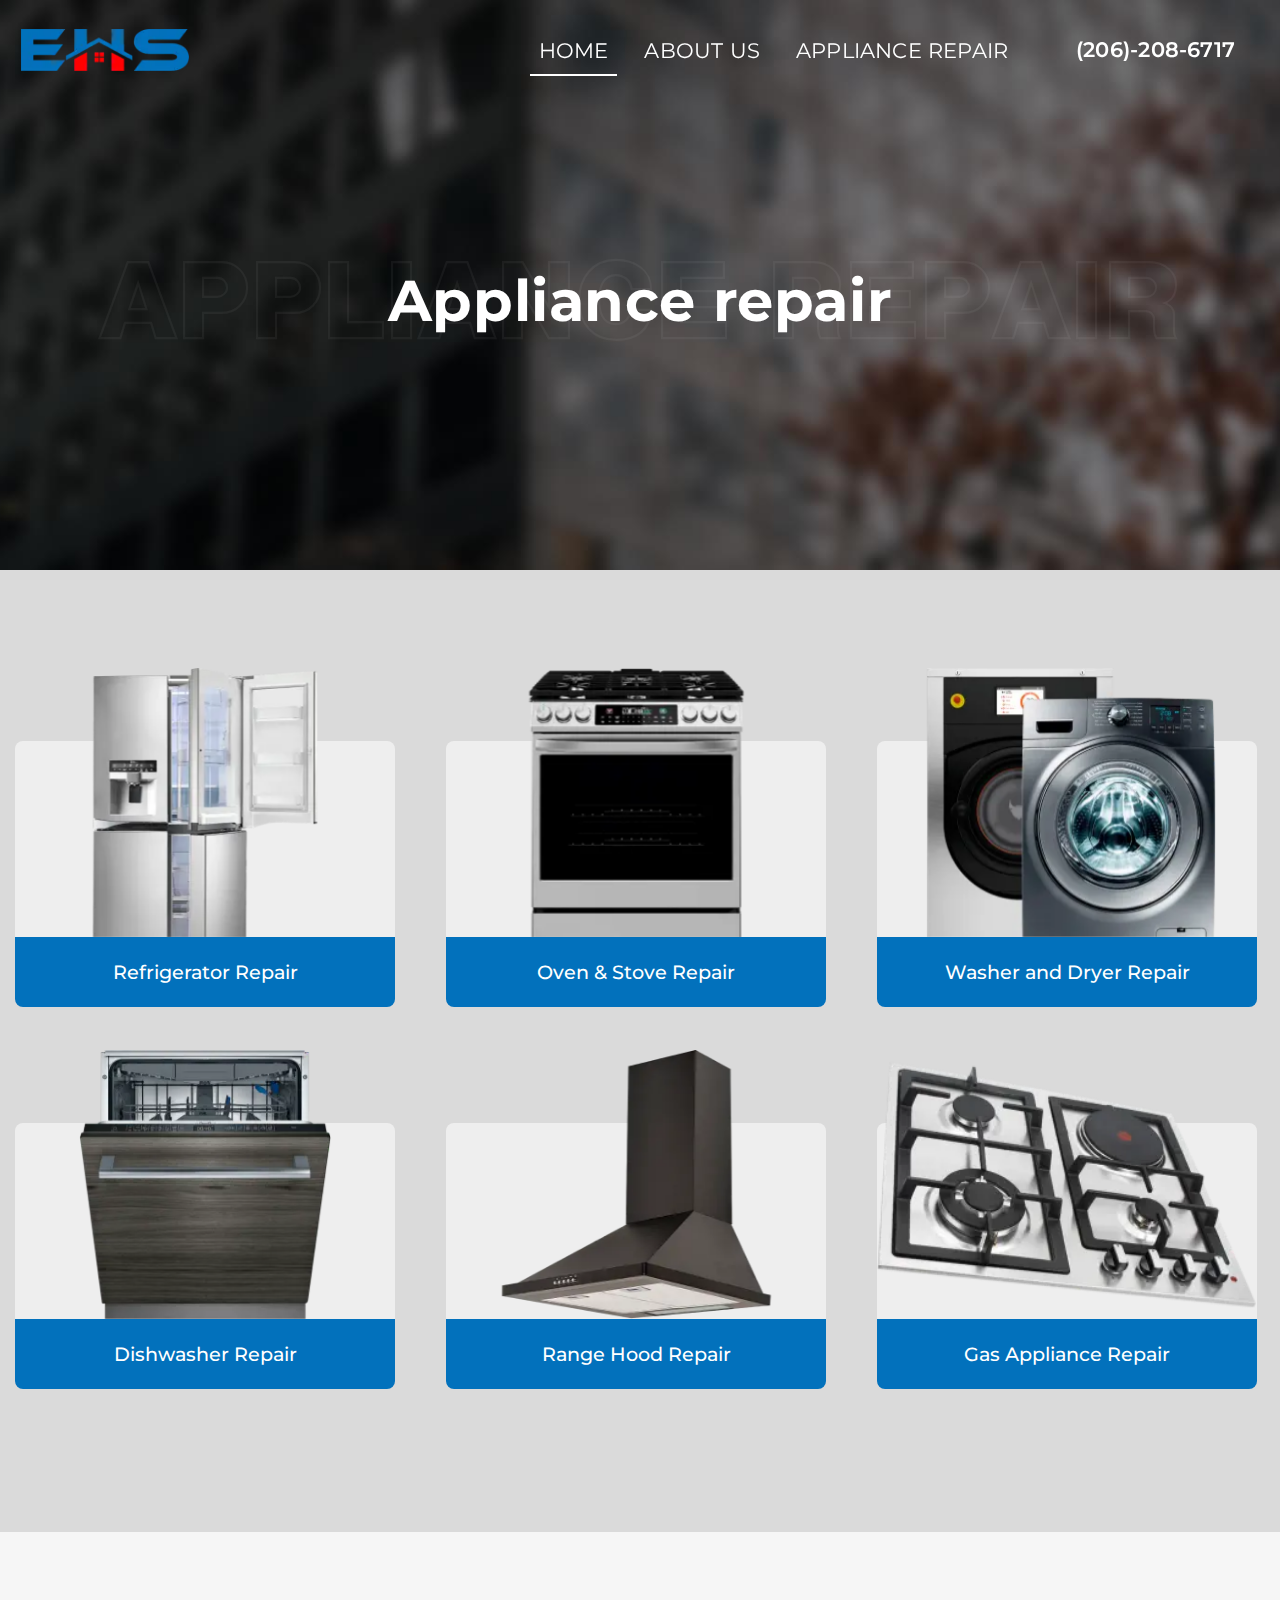
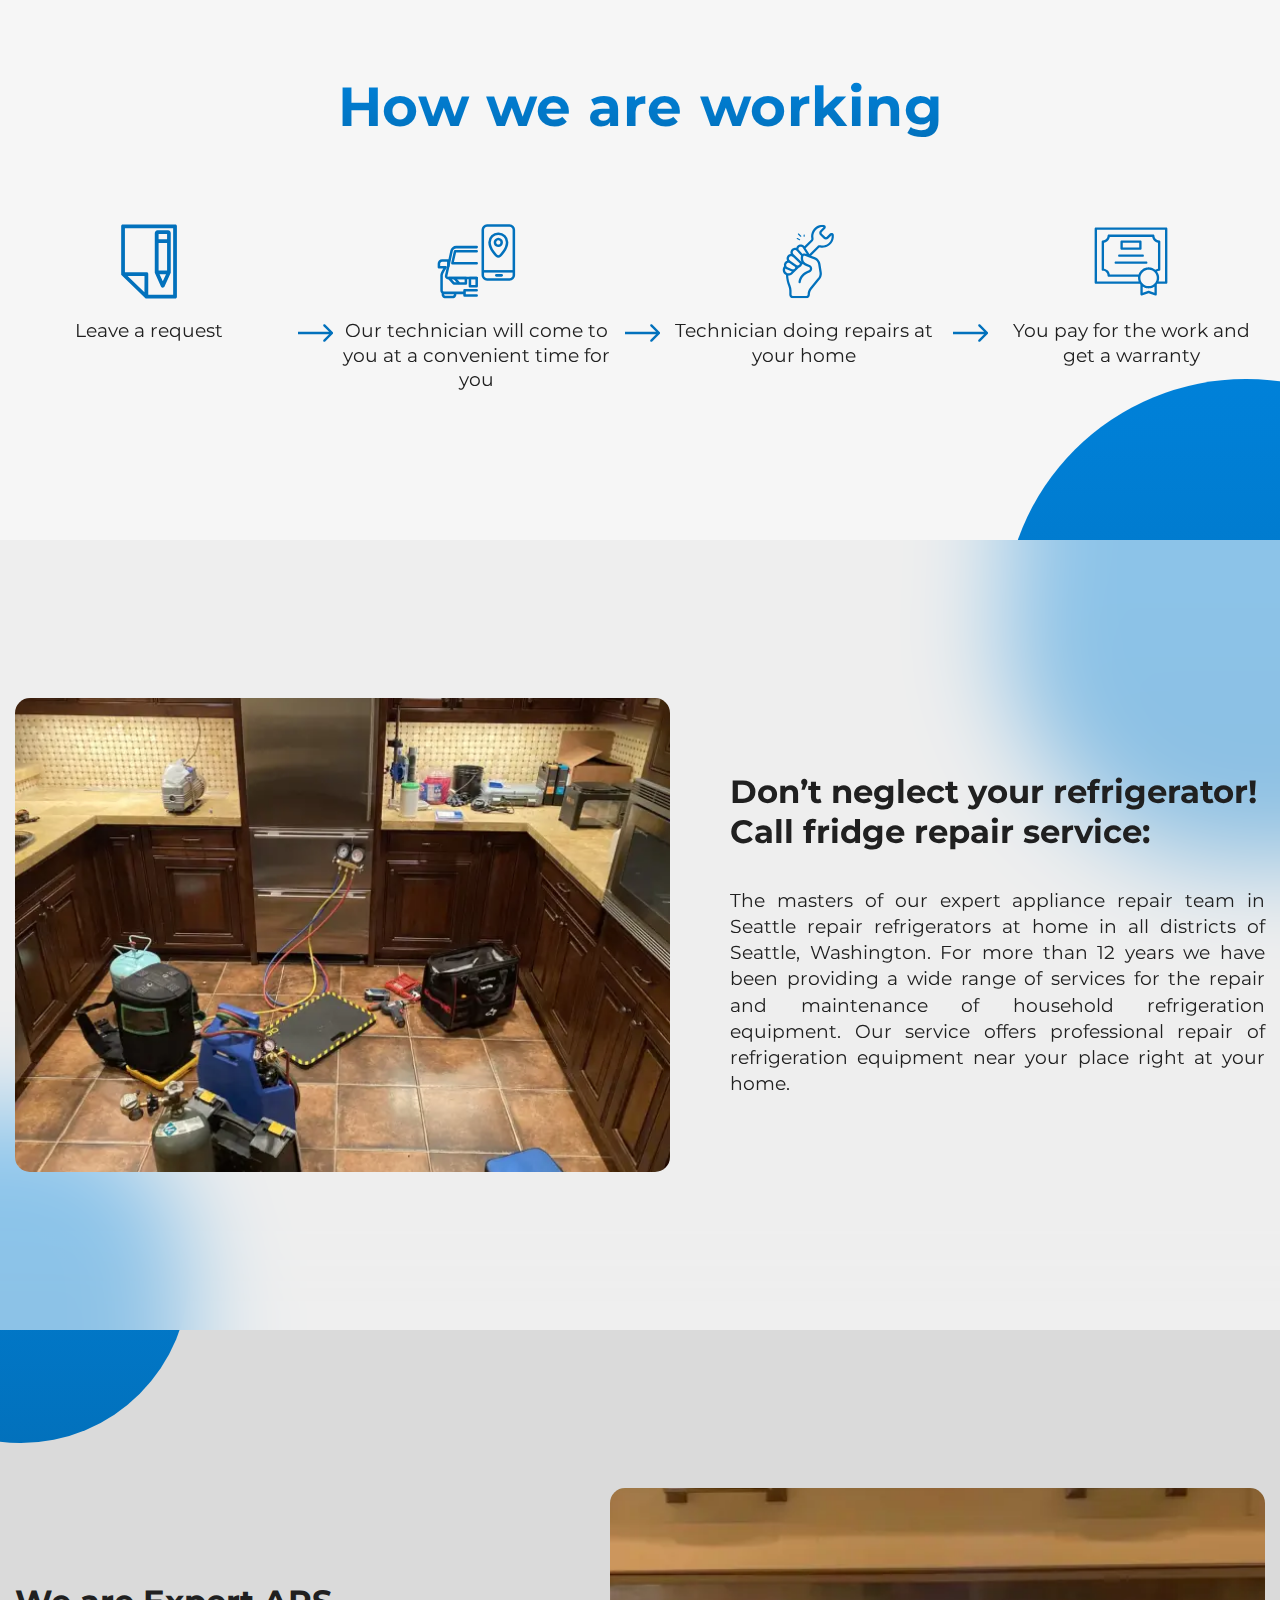
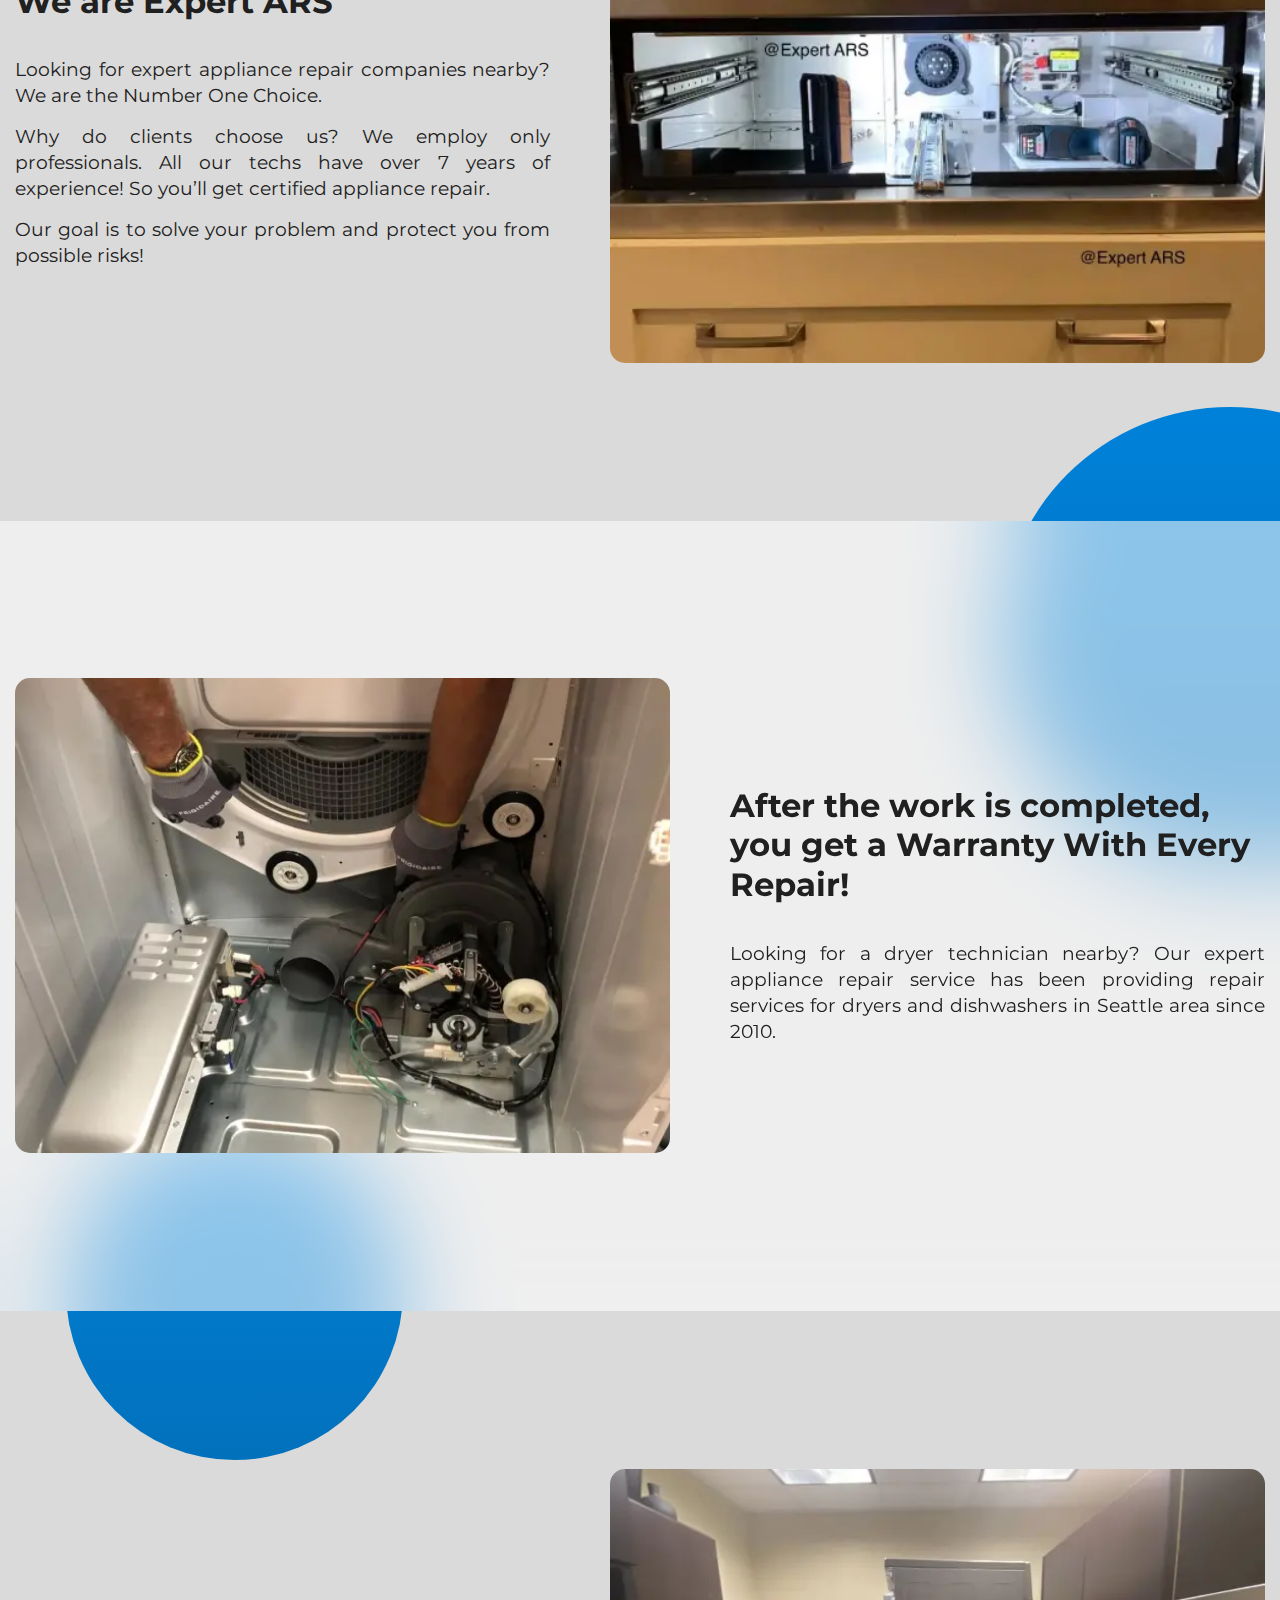
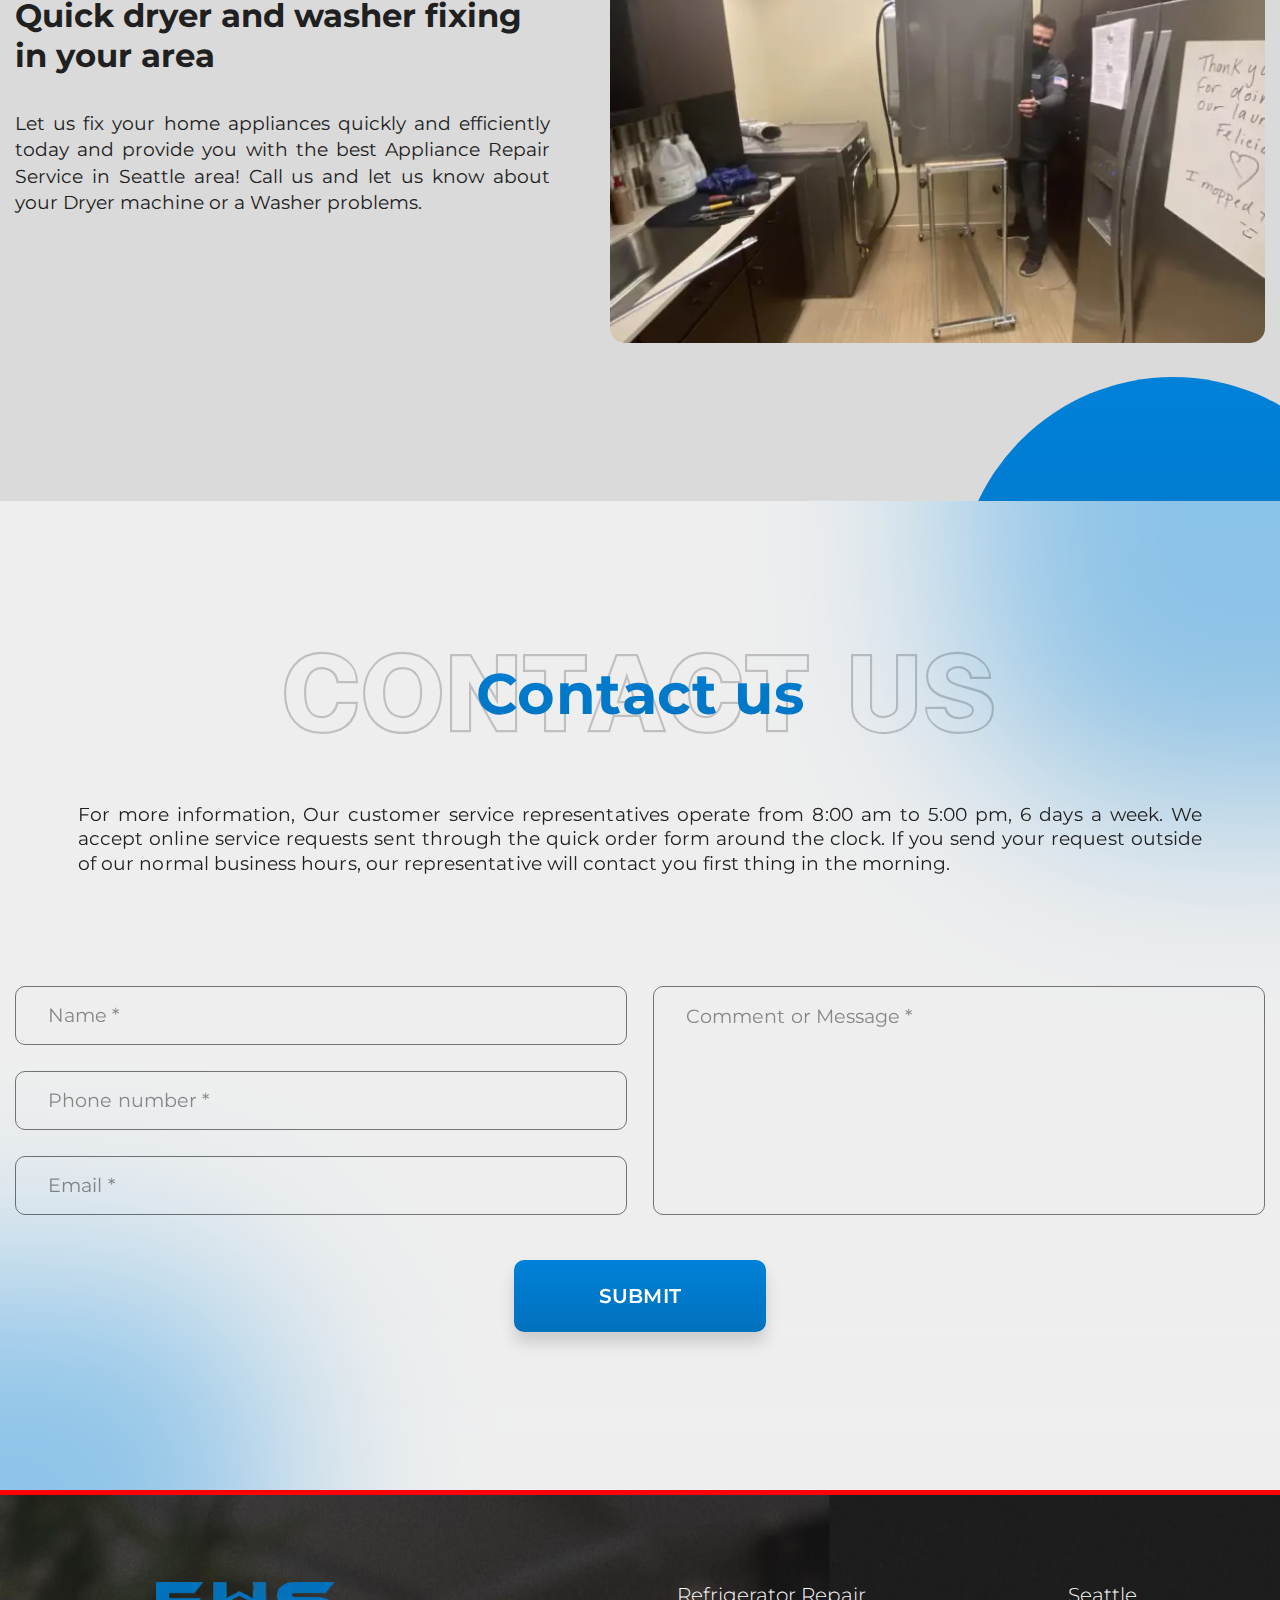
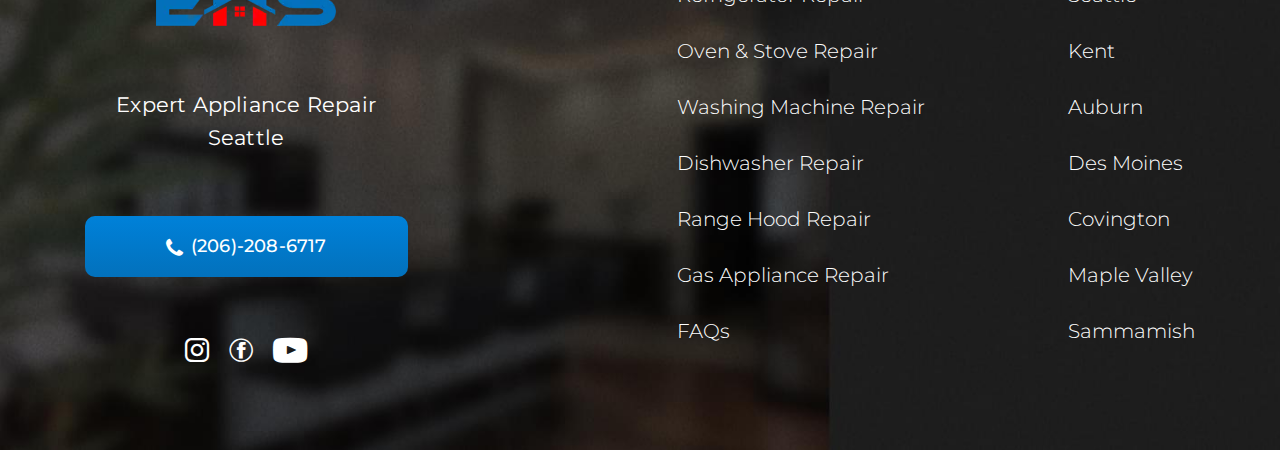
<file: appliance-repair.html>
<!DOCTYPE html>
<html lang="en">
<head>
    <meta charset="UTF-8">
    <meta http-equiv="X-UA-Compatible" content="IE=edge">
    <meta name="viewport" content="width=device-width, initial-scale=1.0">
    <link rel="stylesheet" href="css/style.min.css?_v=20220721161214">
    <link rel="stylesheet" href="https://cdnjs.cloudflare.com/ajax/libs/animate.css/4.1.1/animate.min.css?_v=20220721161214" />
    <title>Appliance Repair</title>
</head>

<body>
  <div class="wrapper">
    <header class="header">
    <div class="header__wrapper">
        <div class="header__container">
            <div class="header__body header__body_secondary">
                <a class="header__logo-ibg header__logo-ibg_contain logo" href="index.html">
                    <picture><source srcset="img/logo.webp" type="image/webp"><img class="logo__img" src="img/logo.png" alt="logotype"></picture>
                </a>
                <nav class="menu__secondary secondary-menu menu">
                    <ul class="secondary-menu__list">
                        <li class="secondary-menu__item secondary-menu__item_active"><a class="secondary-menu__link"
                                href="index.html">HOME</a></li>
                        <li class="secondary-menu__item"><a class="secondary-menu__link" href="about.html">ABOUT US</a>
                        </li>
                        <li class="secondary-menu__item"><a class="secondary-menu__link"
                                href="appliance-repair.html">APPLIANCE REPAIR</a>
                        </li>
                    </ul>
                    <a class="menu__item_phone" href="tel:2062086717">(206)-208-6717</a>
                </nav>
                <button type="button" class="icon-menu">
                    <span></span>
                </button>
            </div>
        </div>
    </div>
</header>
    <main class="page page_inner">
      <section class="page__repair repair" style="background-image: url(img/about-bg.jpg);">
        <div class="repair__container">
          <div class="repair__inner">
            <h1 class="repair__title">Appliance repair</h1>
            <div class="repair__subtitle">Appliance repair</div>
          </div>
        </div>
      </section>
      <section class="page__category category">
        <div class="category__container">
          <div class="category__body">
            <a class="category__item item-category" href="refrigerator-repair.html">
              <div class="item-category__image-ibg item-category-ibg_contain">
                <picture><source srcset="img/category/01.webp" type="image/webp"><img class="item-category__img" src="img/category/01.png" alt="Picture"></picture>
              </div>
              <h6 class="item-category__title">Refrigerator Repair</h6>
            </a>
            <a class="category__item item-category" href="#">
              <div class="item-category__image-ibg item-category-ibg_contain">
                <picture><source srcset="img/category/02.webp" type="image/webp"><img class="item-category__img" src="img/category/02.png" alt="Picture"></picture>
              </div>
              <h6 class="item-category__title">Oven & Stove Repair</h6>
            </a>
            <a class="category__item item-category" href="washer-dryer-repair.html">
              <div class="item-category__image-ibg item-category-ibg_contain">
                <picture><source srcset="img/category/03.webp" type="image/webp"><img class="item-category__img" src="img/category/03.png" alt="Picture"></picture>
              </div>
              <h6 class="item-category__title">Washer and Dryer Repair</h6>
            </a>
            <a class="category__item item-category" href="#">
              <div class="item-category__image-ibg item-category-ibg_contain">
                <picture><source srcset="img/category/04.webp" type="image/webp"><img class="item-category__img" src="img/category/04.png" alt="Picture"></picture>
              </div>
              <h6 class="item-category__title">Dishwasher Repair</h6>
            </a>
            <a class="category__item item-category" href="#">
              <div class="item-category__image-ibg item-category-ibg_contain">
                <picture><source srcset="img/category/05.webp" type="image/webp"><img class="item-category__img" src="img/category/05.png" alt="Picture"></picture>
              </div>
              <h6 class="item-category__title">Range Hood Repair</h6>
            </a>
            <a class="category__item item-category" href="gas-repair.html">
              <div class="item-category__image-ibg item-category-ibg_contain">
                <picture><source srcset="img/category/06.webp" type="image/webp"><img class="item-category__img" src="img/category/06.png" alt="Picture"></picture>
              </div>
              <h6 class="item-category__title">Gas Appliance Repair</h6>
            </a>
          </div>
        </div>
      </section>
      <section class="page__working working">
        <div class="working__container">
          <h2 class="working__title title">How we are working</h2>
          <div class="working__body">
            <div class="working__item item-working">
              <img class="item-working__img" src="img/working/01.svg" alt="Icon">
              <div class="item-working__text item-working__text_arrow">
                Leave a request
              </div>
            </div>
            <div class="working__item item-working">
              <img class="item-working__img" src="img/working/02.svg" alt="Icon">
              <div class="item-working__text item-working__text_arrow">
                Our technician will come to you at a convenient time for you
              </div>
            </div>
            <div class="working__item item-working">
              <img class="item-working__img" src="img/working/03.svg" alt="Icon">
              <div class="item-working__text item-working__text_arrow">
                Technician doing repairs at your home
              </div>
            </div>
            <div class="working__item item-working">
              <img class="item-working__img" src="img/working/04.svg" alt="Icon">
              <div class="item-working__text">
                You pay for the work and get a warranty
              </div>
            </div>
          </div>
        </div>
      </section>
      <section class="page__advantages advantages">
        <div class="advantages__item item-advantages">
          <div class="advantages__container">
            <div class="item-advantages__inner">
              <div class="item-advantages__image-ibg">
                <picture><source srcset="img/working/01.webp" type="image/webp"><img class="item-advantages__img" src="img/working/01.jpg" alt="Picture"></picture>
              </div>
              <div class="item-advantages__content content-advantages">
                <h3 class="content-advantages__title title-litle">
                  Don’t neglect your refrigerator! Call fridge repair service:
                </h3>
                <div class="content-advantages__text">
                  The masters of our expert appliance repair team in Seattle repair refrigerators at home in all
                  districts of Seattle, Washington. For more than 12 years we have been providing a wide range of
                  services for the repair and maintenance of household refrigeration equipment. Our service offers
                  professional repair of refrigeration equipment near your place right at your home.
                </div>
              </div>
            </div>
          </div>
        </div>
        <div class="advantages__item item-advantages item-advantages_decor-1">
          <div class="advantages__container">
            <div class="item-advantages__inner">
              <div class="item-advantages__image-ibg">
                <picture><source srcset="img/working/02.webp" type="image/webp"><img class="item-advantages__img" src="img/working/02.jpg" alt="Picture"></picture>
              </div>
              <div class="item-advantages__content content-advantages">
                <h3 class="content-advantages__title title-litle">
                  We are Expert ARS
                </h3>
                <div class="content-advantages__text">
                  <p>
                    Looking for expert appliance repair companies nearby? We are the Number One Choice.
                  </p>
                  <p>
                    Why do clients choose us? We employ only professionals. All our techs have over 7 years of
                    experience! So you’ll get certified appliance repair.
                  </p>
                  <p>
                    Our goal is to solve your problem and protect you from possible risks!
                  </p>
                </div>
              </div>
            </div>
          </div>
        </div>
        <div class="advantages__item item-advantages">
          <div class="advantages__container">
            <div class="item-advantages__inner">
              <div class="item-advantages__image-ibg">
                <picture><source srcset="img/working/03.webp" type="image/webp"><img class="item-advantages__img" src="img/working/03.jpg" alt="Picture"></picture>
              </div>
              <div class="item-advantages__content content-advantages">
                <h3 class="content-advantages__title title-litle">
                  After the work is completed, you get a Warranty With Every Repair!
                </h3>
                <div class="content-advantages__text">
                  Looking for a dryer technician nearby? Our expert appliance repair service has been providing repair
                  services for dryers and dishwashers in Seattle area since 2010.
                </div>
              </div>
            </div>
          </div>
        </div>
        <div class="advantages__item item-advantages item-advantages_decor-2">
          <div class="advantages__container">
            <div class="item-advantages__inner">
              <div class="item-advantages__image-ibg">
                <picture><source srcset="img/working/04.webp" type="image/webp"><img class="item-advantages__img" src="img/working/04.jpg" alt="Picture"></picture>
              </div>
              <div class="item-advantages__content content-advantages">
                <h3 class="content-advantages__title title-litle">
                  Quick dryer and washer fixing in your area
                </h3>
                <div class="content-advantages__text">
                  Let us fix your home appliances quickly and efficiently today and provide you with the best Appliance
                  Repair Service in Seattle area! Call us and let us know about your Dryer machine or a Washer problems.
                </div>
              </div>
            </div>
          </div>
        </div>
      </section>
      <section class="page__contact contact contact_decor">
        <div class="contact__container">
          <div class="contact__inner">
            <h2 class="contact__title">Contact us</h2>
            <div class="contact__subtitle">Contact us</div>
          </div>
          <div class="contact__text">
            For more information, Our customer service representatives operate from 8:00 am to 5:00 pm, 6 days a week.
            We accept online service requests sent through the quick order form around the clock. If you send your
            request outside of our normal business hours, our representative will contact you first thing in the
            morning.
          </div>
          <form class="contact__form form-contact">
            <div class="form-contact__inner">
              <div class="form-contact__inputs">
                <input class="form-contact__input" type="text" placeholder="Name *" required>
                <input class="form-contact__input" type="tel" placeholder="Phone number *" required>
                <input class="form-contact__input" type="email" placeholder="Email *" required>
              </div>
              <textarea class="form-contact__area" placeholder="Comment or Message *" required></textarea>
            </div>
            <button class="form-contact__btn blue" type="submit">Submit</button>
          </form>
        </div>
      </section>
      <div class="decor"></div>
    </main>
    <footer class="footer" style="background-image: url(img/footer-bg.jpg);">
    <div class="footer__container">
        <div class="footer__wrapper">
            <div class="footer__contacts contacts-footer">
                <a class="footer__logo logo" href="index.html">
                    <picture><source srcset="img/logo.webp" type="image/webp"><img class="logo__img" src="img/logo.png" alt="logotype"></picture>
                </a>
                <div class="contacts-footer__subtitle">
                    Expert Appliance Repair Seattle
                </div>
                <a class="contacts-footer__phone _icon-phone" href="tel:2062086717">(206)-208-6717</a>
                <div class="contacts-footer__social social-footer">
                    <a class="social-footer__inst wow animate__animated animate__backInLeft _icon-inst" data-wow-offset="10"
                        data-wow-delay="3s" href="#"></a>
                    <a class="social-footer__fb wow animate__animated animate__backInLeft _icon-fb" data-wow-offset="10" data-wow-delay="2s"
                        href="#"></a>
                    <a class="social-footer__yt wow animate__animated animate__backInLeft _icon-youtube" data-wow-offset="10"
                        data-wow-delay="1s" href="#"></a>
                </div>
            </div>
            <nav class="footer__menu menu-footer">
                <ul class="menu-footer__list">
                    <li class="menu-footer__item"><a class="menu-footer__link" href="refrigerator-repair.html">Refrigerator Repair</a></li>
                    <li class="menu-footer__item"><a class="menu-footer__link" href="#">Oven & Stove Repair</a></li>
                    <li class="menu-footer__item"><a class="menu-footer__link" href="washer-dryer-repair.html">Washing Machine Repair</a>
                    </li>
                    <li class="menu-footer__item"><a class="menu-footer__link" href="#">Dishwasher Repair</a></li>
                    <li class="menu-footer__item"><a class="menu-footer__link" href="#">Range Hood Repair</a></li>
                    <li class="menu-footer__item"><a class="menu-footer__link" href="gas-repair.html">Gas Appliance Repair</a></li>
                    <li class="menu-footer__item"><a class="menu-footer__link" href="faq.html">FAQs</a></li>
                </ul>
            </nav>
            <div class="spollers" data-spollers="768,max">
                <div class="spollers__item">
                    <button class="spollers__title _icon-arrows" type="button" data-spoller>Choose Your Area</button>
                    <div class="spollers__body">
                        <nav class="footer__menu-city menu-city">
                            <ul class="menu-city__list">
                                <li class="menu-city__item"><a class="menu-city__link" href="city.html">Seattle</a></li>
                                <li class="menu-city__item"><a class="menu-city__link" href="#">Kent</a></li>
                                <li class="menu-city__item"><a class="menu-city__link" href="#">Auburn</a></li>
                                <li class="menu-city__item"><a class="menu-city__link" href="#">Des Moines</a></li>
                                <li class="menu-city__item"><a class="menu-city__link" href="#">Covington</a></li>
                                <li class="menu-city__item"><a class="menu-city__link" href="#">Maple Valley</a></li>
                                <li class="menu-city__item"><a class="menu-city__link" href="#">Sammamish</a></li>
                            </ul>
                        </nav>
                    </div>
                </div>
            </div>
        </div>
    </div>
</footer>
  </div>
  
  <!-- <script src="https://code.jquery.com/jquery-3.6.0.min.js?_v=20220721161214"
        integrity="sha256-/xUj+3OJU5yExlq6GSYGSHk7tPXikynS7ogEvDej/m4=" crossorigin="anonymous"></script> -->
  <script src="js/app.min.js?_v=20220721161214"></script>
</body>

</html>
</file>
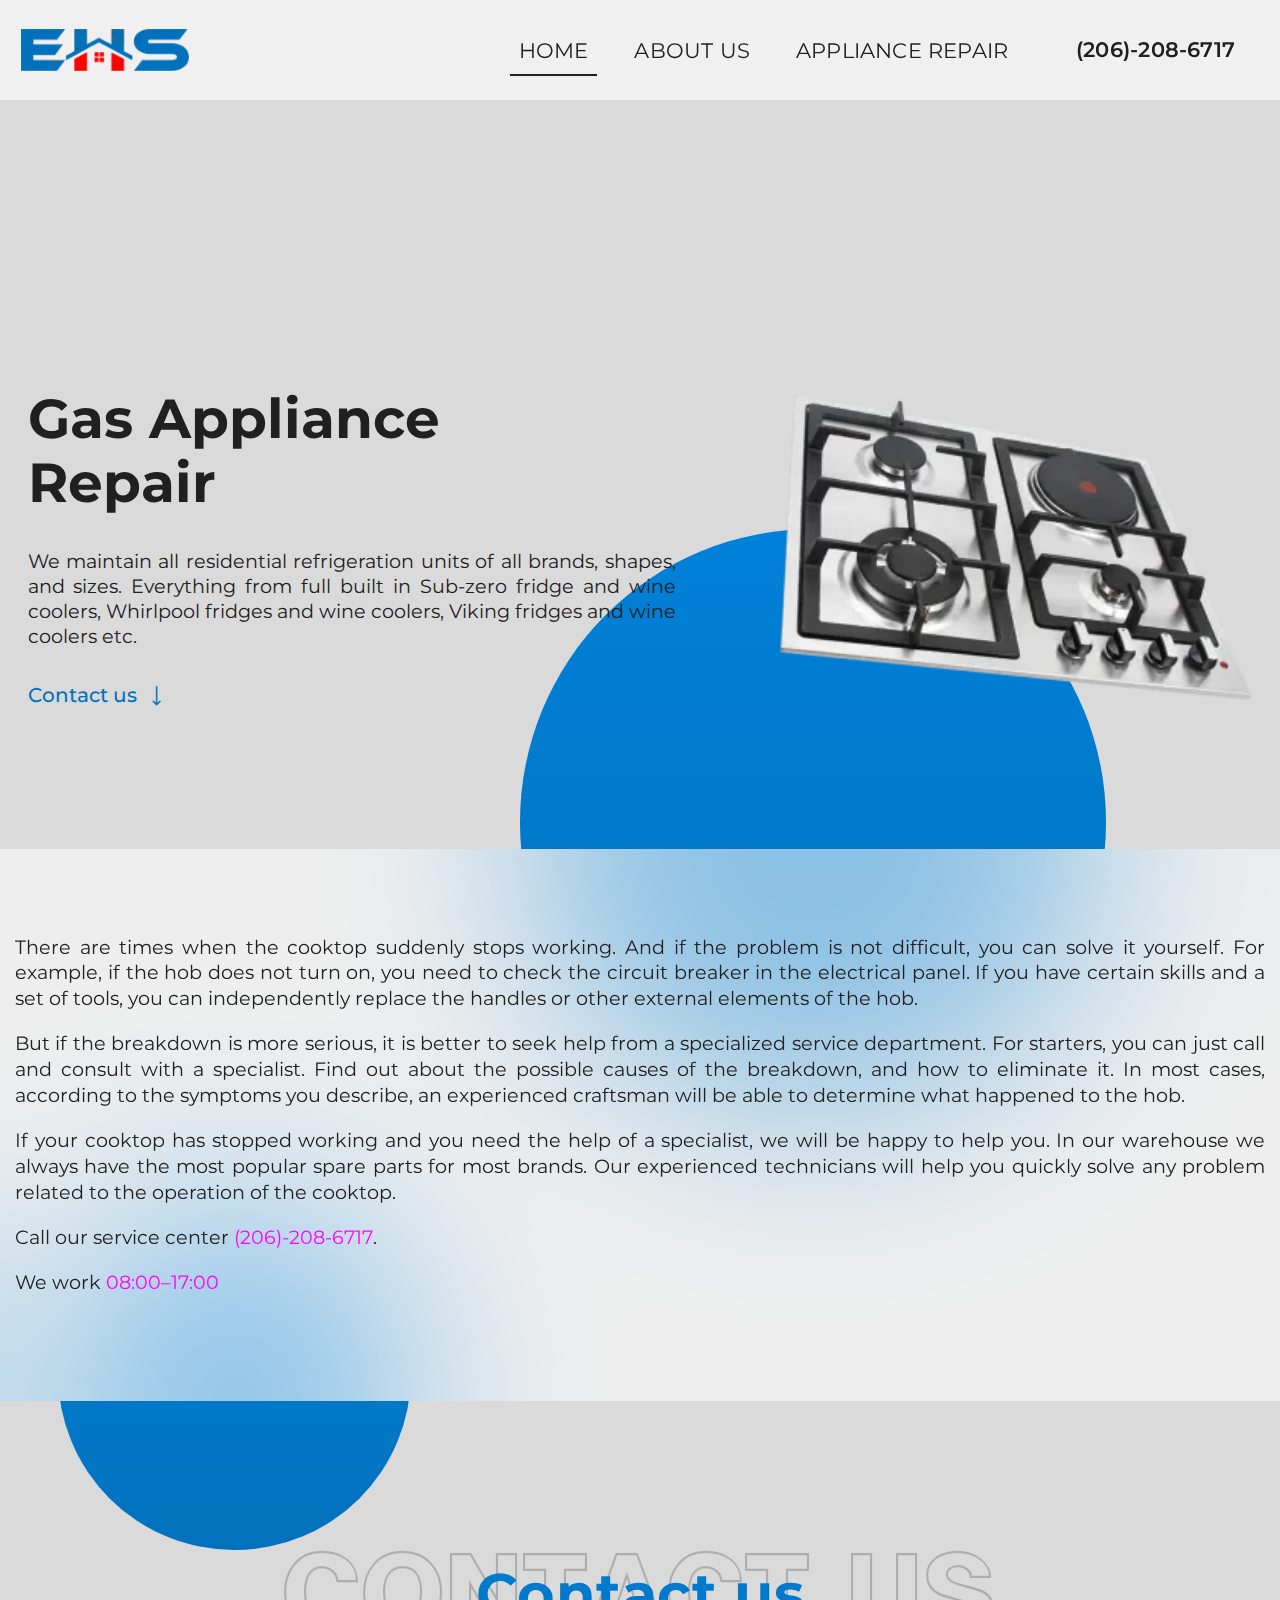
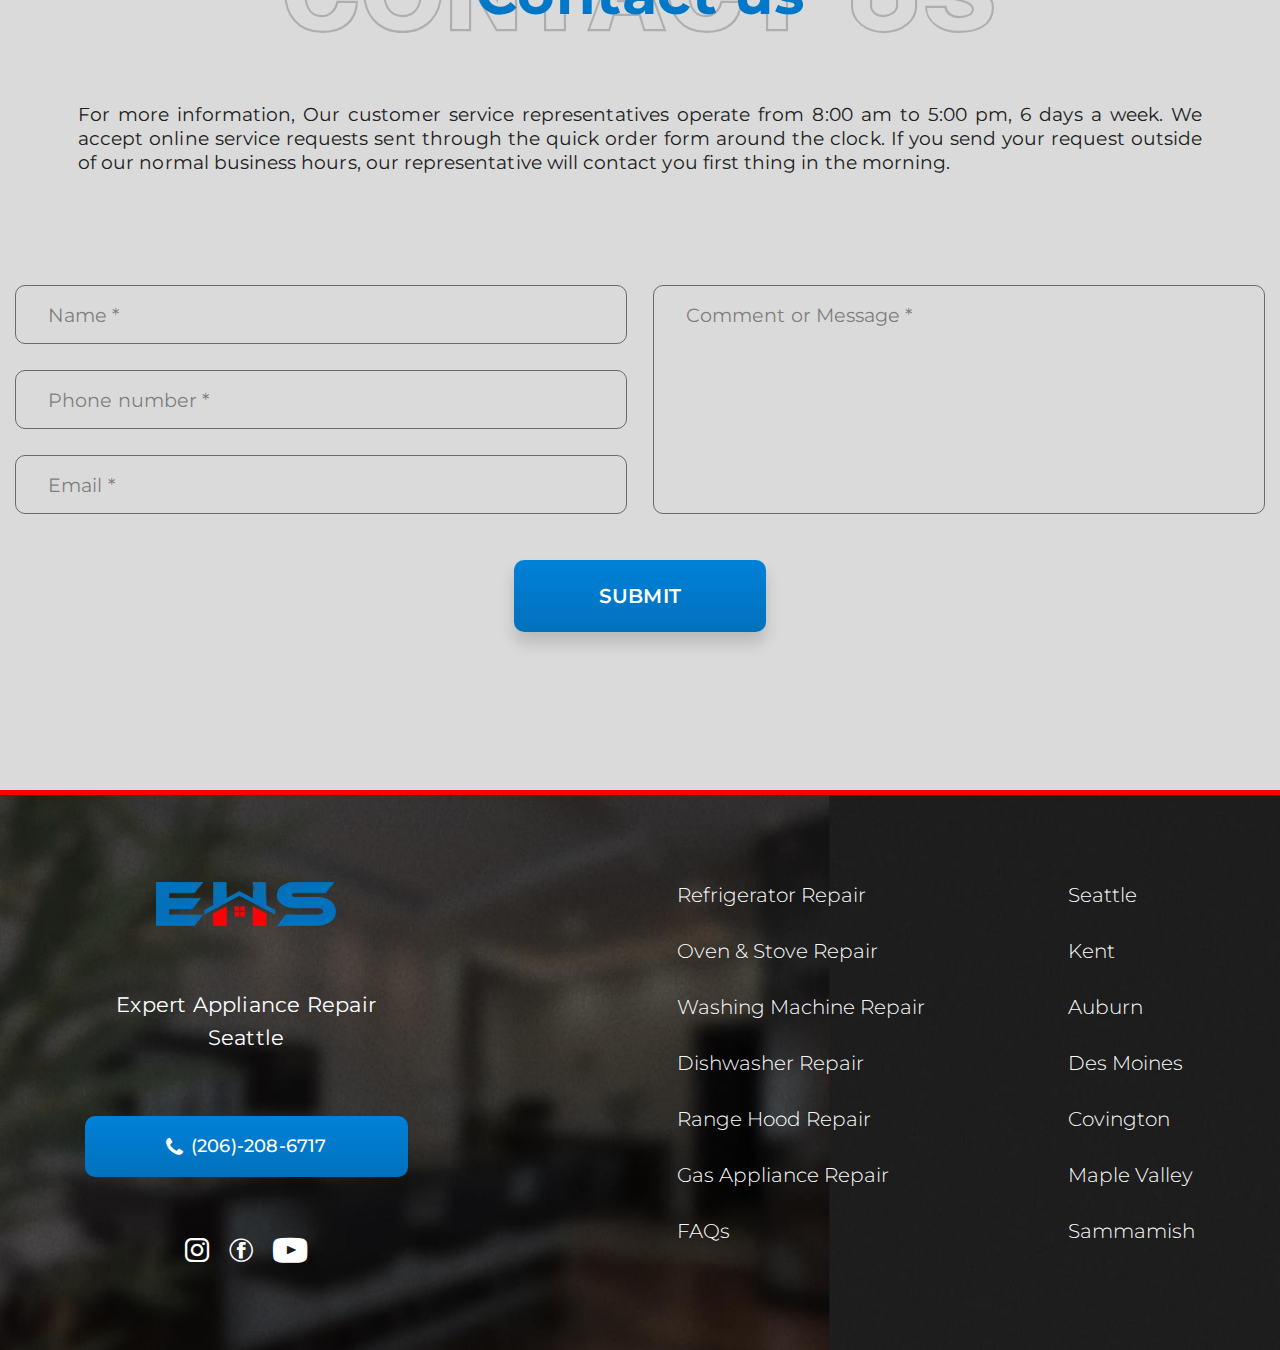
<file: gas-repair.html>
<!DOCTYPE html>
<html lang="en">
<head>
    <meta charset="UTF-8">
    <meta http-equiv="X-UA-Compatible" content="IE=edge">
    <meta name="viewport" content="width=device-width, initial-scale=1.0">
    <link rel="stylesheet" href="css/style.min.css?_v=20220721161214">
    <link rel="stylesheet" href="https://cdnjs.cloudflare.com/ajax/libs/animate.css/4.1.1/animate.min.css?_v=20220721161214" />
    <title>Gas Appliance Repair</title>
</head>

<body>
  <div class="wrapper">
    <header class="header">
    <div class="header__wrapper header__wrapper_thrid">
        <div class="header__container">
            <div class="header__body header__body_thrid">
                <a class="header__logo-ibg header__logo-ibg_contain logo" href="index.html">
                    <picture><source srcset="img/logo.webp" type="image/webp"><img class="logo__img" src="img/logo.png" alt="logotype"></picture>
                </a>
                <nav class="menu__thrid thrid-menu menu">
                    <ul class="thrid-menu__list">
                        <li class="thrid-menu__item thrid-menu__item_active"><a class="thrid-menu__link"
                                href="index.html">HOME</a></li>
                        <li class="thrid-menu__item"><a class="thrid-menu__link" href="about.html">ABOUT US</a>
                        </li>
                        <li class="thrid-menu__item"><a class="thrid-menu__link"
                                href="appliance-repair.html">APPLIANCE REPAIR</a>
                        </li>
                    </ul>
                    <a class="menu__item_phone menu__item_thrid" href="tel:2062086717">(206)-208-6717</a>
                </nav>
                <button type="button" class="icon-menu icon-menu_thrid">
                <span></span>
                </button>
            </div>
        </div>
    </div>
</header>
    <main class="page page_inner">
      <section class="page__repair-service repair-service">
        <div class="repair-service__container">
          <div class="repair-service__body">
            <div class="repair-service__content content-repair-service">
              <h1 class="content-repair-service__title title">
                Gas Appliance Repair
              </h1>
              <div class="content-repair-service__text">
                We maintain all residential refrigeration units of all brands, shapes, and sizes. Everything from full
                built in Sub-zero fridge and wine coolers, Whirlpool fridges and wine coolers, Viking fridges and wine
                coolers etc.
              </div>
              <a class="content-repair-service__link _icon-arrow-right" href="#contact">Contact us</a>
            </div>
            <div class="content-repair-service__images-ibg content-repair-service__images-ibg_contain">
              <picture><source srcset="img/category/06.webp" type="image/webp"><img class="content-repair-service__img" src="img/category/06.png" alt="Picture"></picture>
            </div>
          </div>
        </div>
      </section>
      <div class="page__description description">
        <div class="description__container">
          <div class="description__content content-description">
            <div class="content-description__text">
              <p>
                There are times when the cooktop suddenly stops working. And if the problem is not difficult, you can solve it yourself. For example, if the hob does not turn on, you need to check the circuit breaker in the electrical panel. If you have certain skills and a set of tools, you can independently replace the handles or other external elements of the hob.
              </p>
              <p>
                But if the breakdown is more serious, it is better to seek help from a specialized service department. For starters, you can just call and consult with a specialist. Find out about the possible causes of the breakdown, and how to eliminate it. In most cases, according to the symptoms you describe, an experienced craftsman will be able to determine what happened to the hob.
              </p>
              <p>
                If your cooktop has stopped working and you need the help of a specialist, we will be happy to help you. In our warehouse we always have the most popular spare parts for most brands. Our experienced technicians will help you quickly solve any problem related to the operation of the cooktop.
              </p>
              <p>
                Call our service center <a class="content-description__phone" href="tel:2062086717">(206)-208-6717</a>.
              </p>
              <p>
                We work <span>08:00–17:00</span>  
              </p>
            </div>
            <!-- <h3 class="content-description__title">The main symptoms of refrigerator malfunctions:</h3>
            <ul class="content-description__list">
              <li class="content-description__item">insufficient or excessive cooling of the refrigerator
                compartment</li>
              <li class="content-description__item">lack of cooling when the compressor is running / not running
              </li>
              <li class="content-description__item">the refrigerator turns off a few seconds after starting</li>
            </ul>
            <div class="content-description__text">
              <h3 class="content-description__title">
                If there is an under or overcooling of the refrigeration compartment, you should immediately seek
                technical assistance. There is nothing in this symptom that you can identify and fix yourself:
              </h3>
            </div>
            <ul class="content-description__list">
              <li class="content-description__item">breaking thermostat</li>
              <li class="content-description__item">pipe rupture</li>
              <li class="content-description__item">blockage of the capillary tube</li>
              <li class="content-description__item">evaporator penetration (refrigerant leak)</li>
            </ul>
            <div class="content-description__text">
              <p>
                If there is no cooling at the time when the light inside is on and the compressor is running, you
                need to check the refrigerator for freon leakage. The cause is usually mechanical damage to the
                system - piping, condenser and evaporator. If there is no damage and (or) there are breakdowns of
                the compressor valves, it is necessary to change the refrigeration unit.
              </p>
              <h3 class="content-description__title">
                If there is no cold and the compressor does not turn on, the causes of breakdowns may be as follows:
              </h3>
            </div>
            <ul class="content-description__list">
              <li class="content-description__item">malfunction of the thermostat, refrigerator control board
              </li>
              <li class="content-description__item">compressor failure</li>
              <li class="content-description__item">start relay failure</li>
            </ul>
            <div class="content-description__text">
              <p>
                A quick shutdown of the refrigerator indicates problems with the compressor or start-up relay. The
                motor-compressor most often “suffers” from inter turn short circuits and winding breakage.
              </p>
              <p>
                As a result, when starting, the motor overheats and a protective relay is activated, turning it off.
                Repair of the part is usually ineffective, so the motor-compressor will most likely need to be
                replaced.
              </p>
              <p>
                In addition to all of the above, there are a lot of refrigerator malfunctions that you may not
                notice for quite some time. Timely service can prevent many troubles in the operation of your
                equipment.
              </p>
            </div>
            <div class="content-description__text">
              <p>
                Don't neglect your refrigerator! Call fridge repair service in Seattle area: <a
                  class="content-description__phone" href="tel:2069664288">tel:206-966-4288</a> and you will
                receive qualified diagnostics of the refrigerator or freezer from our leading
                specialists!
              </p>
              <h3 class="content-description__title">We repair refrigerators of ALL brands:</h3>
              <ul class="content-description__list">
                <li class="content-description__item"> Sub-Zero</li>
                <li class="content-description__item">Wolf</li>
                <li class="content-description__item">Viking</li>
                <li class="content-description__item">Thermado</li>
                <li class="content-description__item">Samsung</li>
                <li class="content-description__item">GE Monogram</li>
                <li class="content-description__item">Dacor</li>
                <li class="content-description__item">Bertazzoni</li>
                <li class="content-description__item">Maytag</li>
                <li class="content-description__item">Miele</li>
                <li class="content-description__item">Whirlpool</li>
                <li class="content-description__item">Admiral</li>
              </ul>
              <p>
                Our professionals can come to any location in <a class="content-description__city"
                  href="city.html">Seattle</a>, <a class="content-description__city" href="#">Kent</a>, <a
                  class="content-description__city" href="#">Auburn</a>, <a class="content-description__city"
                  href="#">Des Moines</a>, <a class="content-description__city" href="#">Covington</a>, <a
                  class="content-description__city" href="#">Maple Valley</a>, <a class="content-description__city"
                  href="#">Sammamish</a>.
              </p> -->
            </div>
          </div>
        </div>
      </div>
      <div class="contact__decor"></div>
      <section class="page__contact contact contact_bg" id="contact">
        <div class="contact__wrapper">
          <div class="contact__container">
            <div class="contact__inner">
              <h2 class="contact__title">Contact us</h2>
              <div class="contact__subtitle">Contact us</div>
            </div>
            <div class="contact__text">
              For more information, Our customer service representatives operate from 8:00 am to 5:00 pm, 6 days a week.
              We accept online service requests sent through the quick order form around the clock. If you send your
              request outside of our normal business hours, our representative will contact you first thing in the
              morning.
            </div>
            <form class="contact__form form-contact">
              <div class="form-contact__inner">
                <div class="form-contact__inputs">
                  <input class="form-contact__input" type="text" placeholder="Name *" required>
                  <input class="form-contact__input" type="tel" placeholder="Phone number *" required>
                  <input class="form-contact__input" type="email" placeholder="Email *" required>
                </div>
                <textarea class="form-contact__area" placeholder="Comment or Message *" required></textarea>
              </div>
              <button class="form-contact__btn blue" type="submit">Submit</button>
            </form>
          </div>
        </div>

      </section>
    </main>
    <footer class="footer" style="background-image: url(img/footer-bg.jpg);">
    <div class="footer__container">
        <div class="footer__wrapper">
            <div class="footer__contacts contacts-footer">
                <a class="footer__logo logo" href="index.html">
                    <picture><source srcset="img/logo.webp" type="image/webp"><img class="logo__img" src="img/logo.png" alt="logotype"></picture>
                </a>
                <div class="contacts-footer__subtitle">
                    Expert Appliance Repair Seattle
                </div>
                <a class="contacts-footer__phone _icon-phone" href="tel:2062086717">(206)-208-6717</a>
                <div class="contacts-footer__social social-footer">
                    <a class="social-footer__inst wow animate__animated animate__backInLeft _icon-inst" data-wow-offset="10"
                        data-wow-delay="3s" href="#"></a>
                    <a class="social-footer__fb wow animate__animated animate__backInLeft _icon-fb" data-wow-offset="10" data-wow-delay="2s"
                        href="#"></a>
                    <a class="social-footer__yt wow animate__animated animate__backInLeft _icon-youtube" data-wow-offset="10"
                        data-wow-delay="1s" href="#"></a>
                </div>
            </div>
            <nav class="footer__menu menu-footer">
                <ul class="menu-footer__list">
                    <li class="menu-footer__item"><a class="menu-footer__link" href="refrigerator-repair.html">Refrigerator Repair</a></li>
                    <li class="menu-footer__item"><a class="menu-footer__link" href="#">Oven & Stove Repair</a></li>
                    <li class="menu-footer__item"><a class="menu-footer__link" href="washer-dryer-repair.html">Washing Machine Repair</a>
                    </li>
                    <li class="menu-footer__item"><a class="menu-footer__link" href="#">Dishwasher Repair</a></li>
                    <li class="menu-footer__item"><a class="menu-footer__link" href="#">Range Hood Repair</a></li>
                    <li class="menu-footer__item"><a class="menu-footer__link" href="gas-repair.html">Gas Appliance Repair</a></li>
                    <li class="menu-footer__item"><a class="menu-footer__link" href="faq.html">FAQs</a></li>
                </ul>
            </nav>
            <div class="spollers" data-spollers="768,max">
                <div class="spollers__item">
                    <button class="spollers__title _icon-arrows" type="button" data-spoller>Choose Your Area</button>
                    <div class="spollers__body">
                        <nav class="footer__menu-city menu-city">
                            <ul class="menu-city__list">
                                <li class="menu-city__item"><a class="menu-city__link" href="city.html">Seattle</a></li>
                                <li class="menu-city__item"><a class="menu-city__link" href="#">Kent</a></li>
                                <li class="menu-city__item"><a class="menu-city__link" href="#">Auburn</a></li>
                                <li class="menu-city__item"><a class="menu-city__link" href="#">Des Moines</a></li>
                                <li class="menu-city__item"><a class="menu-city__link" href="#">Covington</a></li>
                                <li class="menu-city__item"><a class="menu-city__link" href="#">Maple Valley</a></li>
                                <li class="menu-city__item"><a class="menu-city__link" href="#">Sammamish</a></li>
                            </ul>
                        </nav>
                    </div>
                </div>
            </div>
        </div>
    </div>
</footer>
  </div>
  
  <!-- <script src="https://code.jquery.com/jquery-3.6.0.min.js?_v=20220721161214"
        integrity="sha256-/xUj+3OJU5yExlq6GSYGSHk7tPXikynS7ogEvDej/m4=" crossorigin="anonymous"></script> -->
  <script src="js/app.min.js?_v=20220721161214"></script>
</body>

</html>
</file>
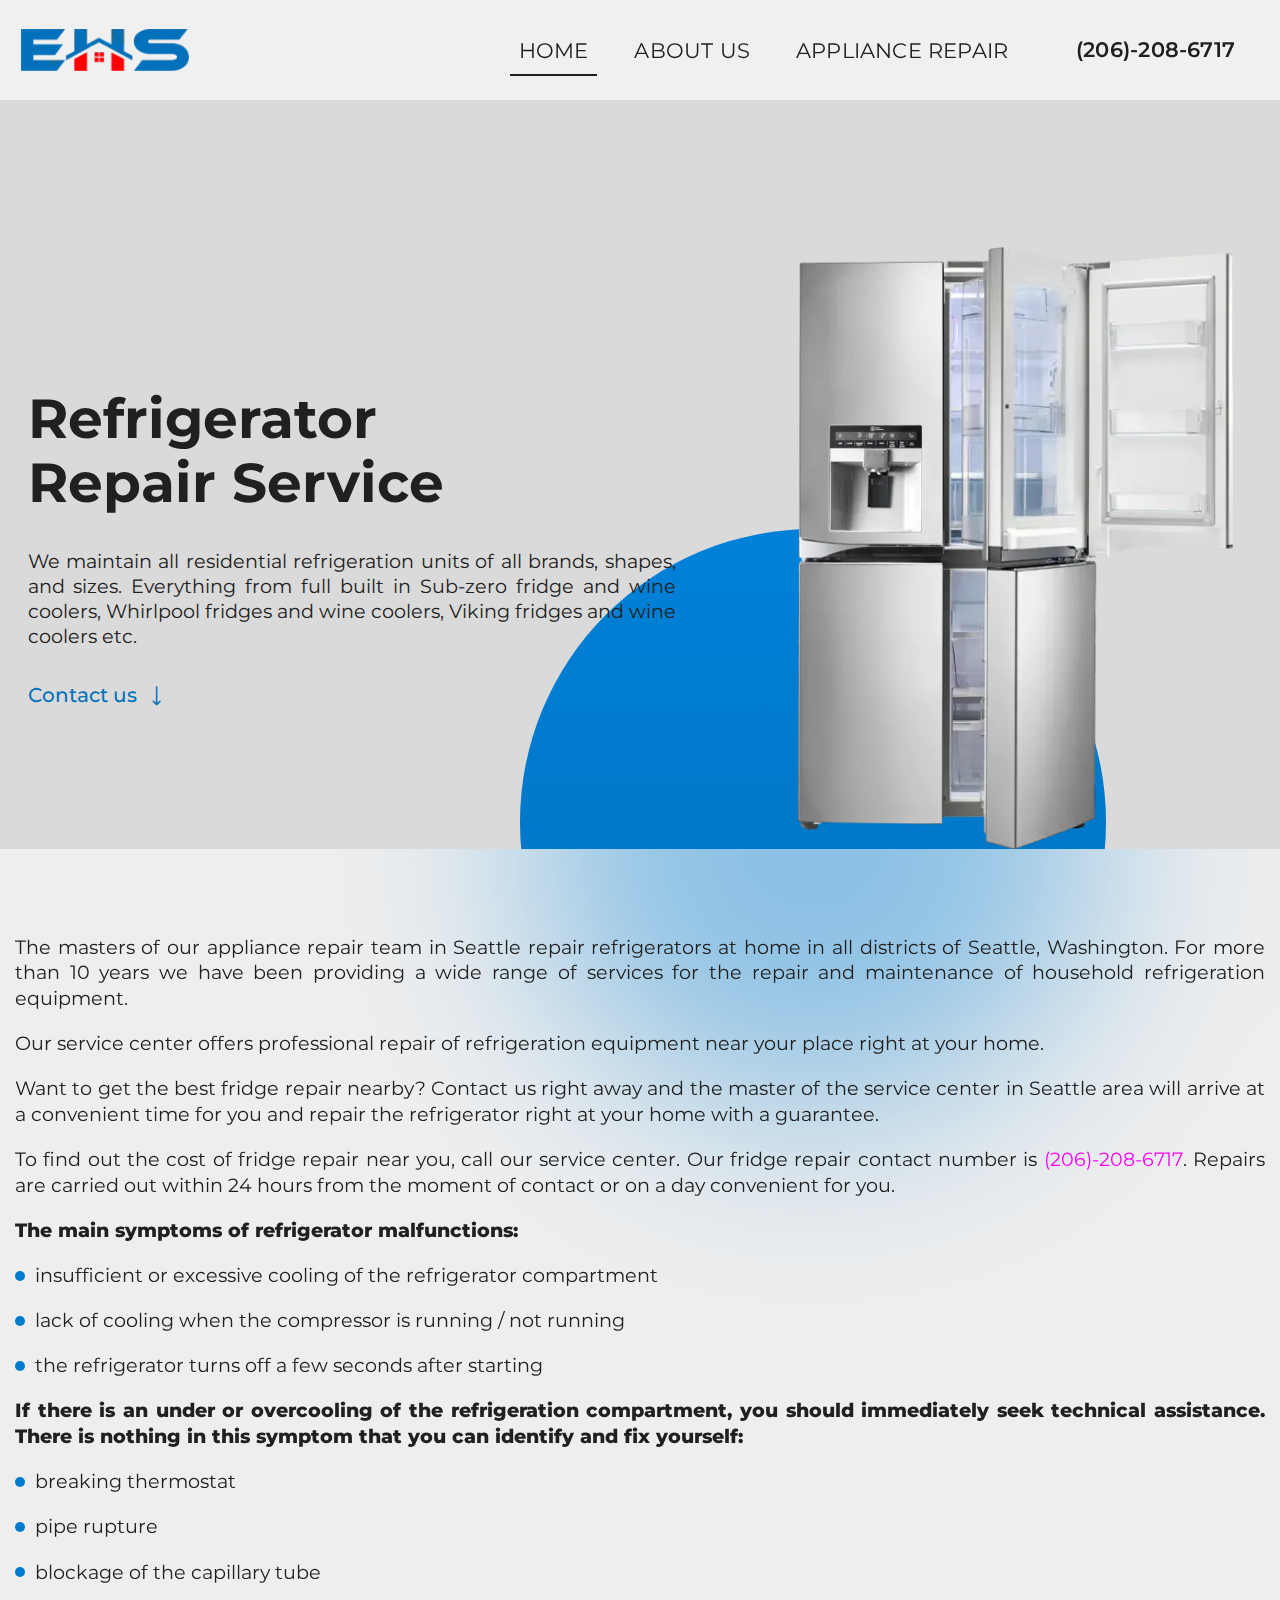
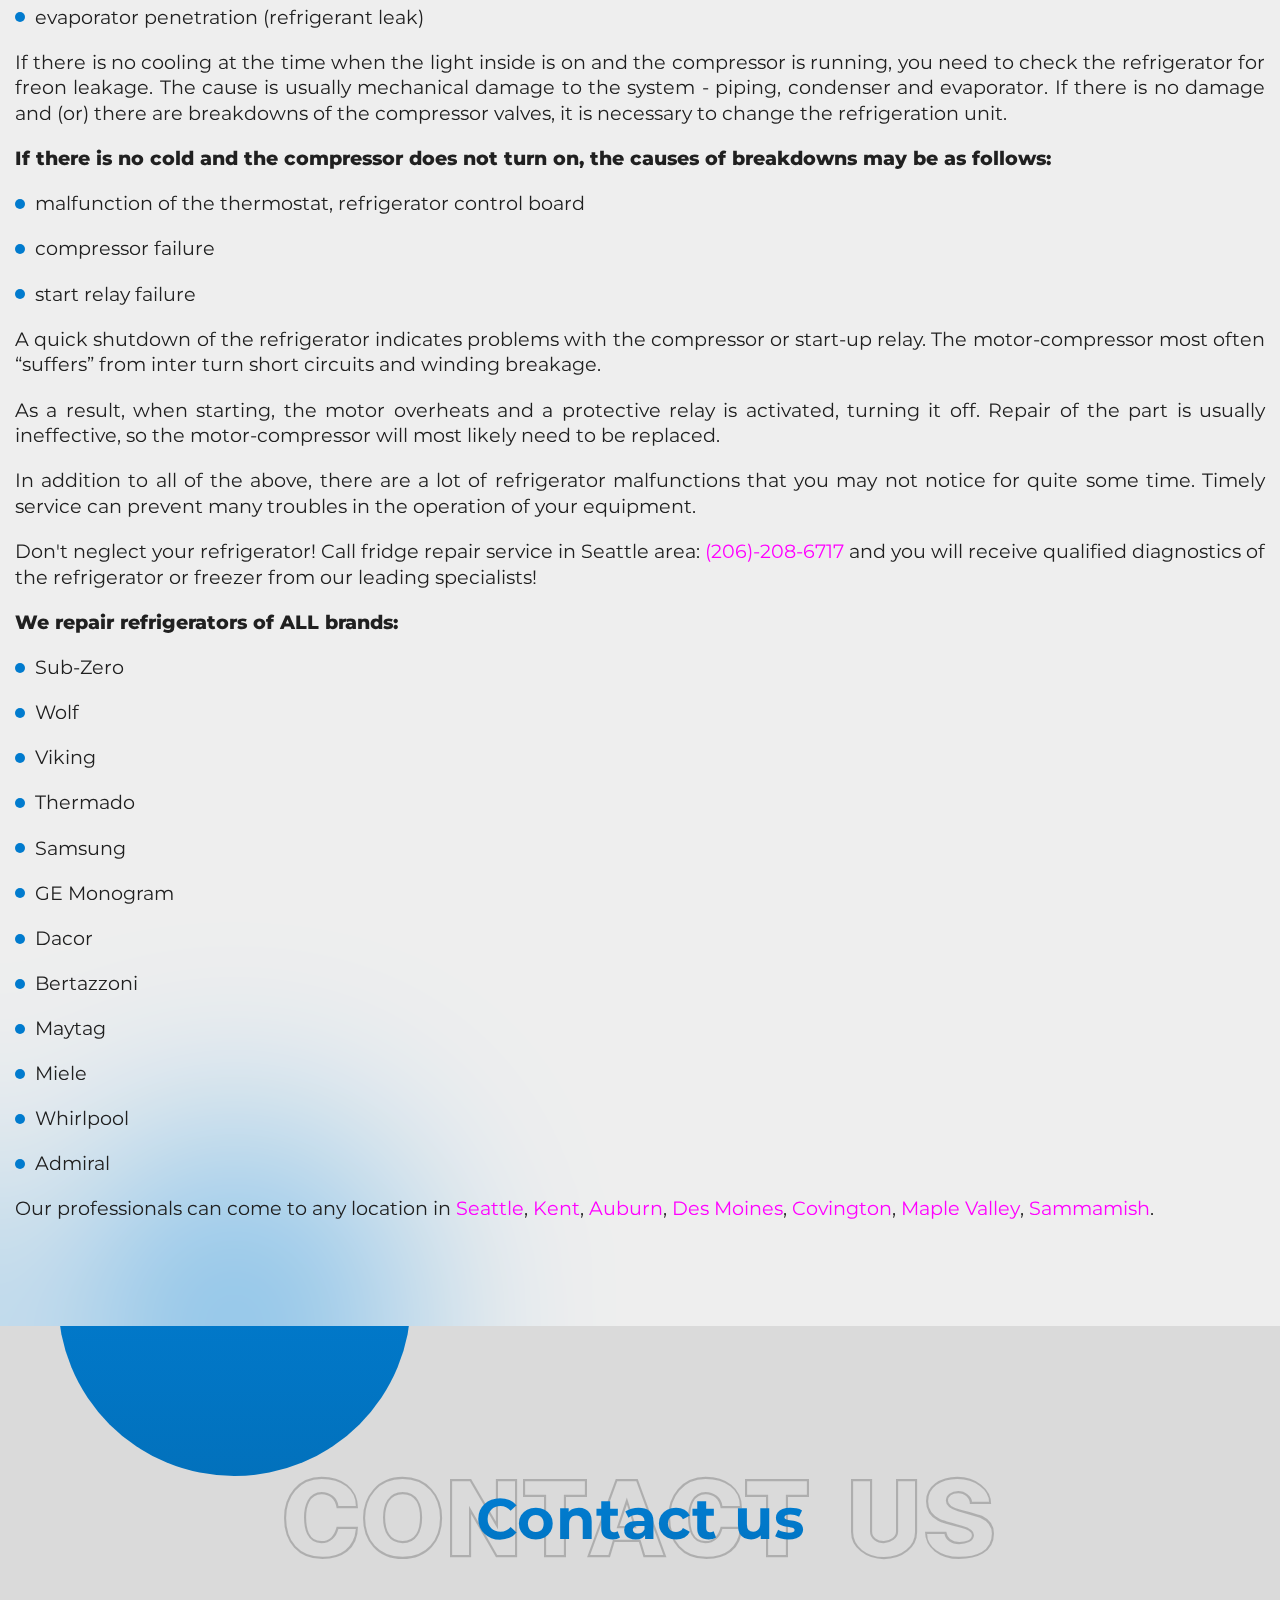
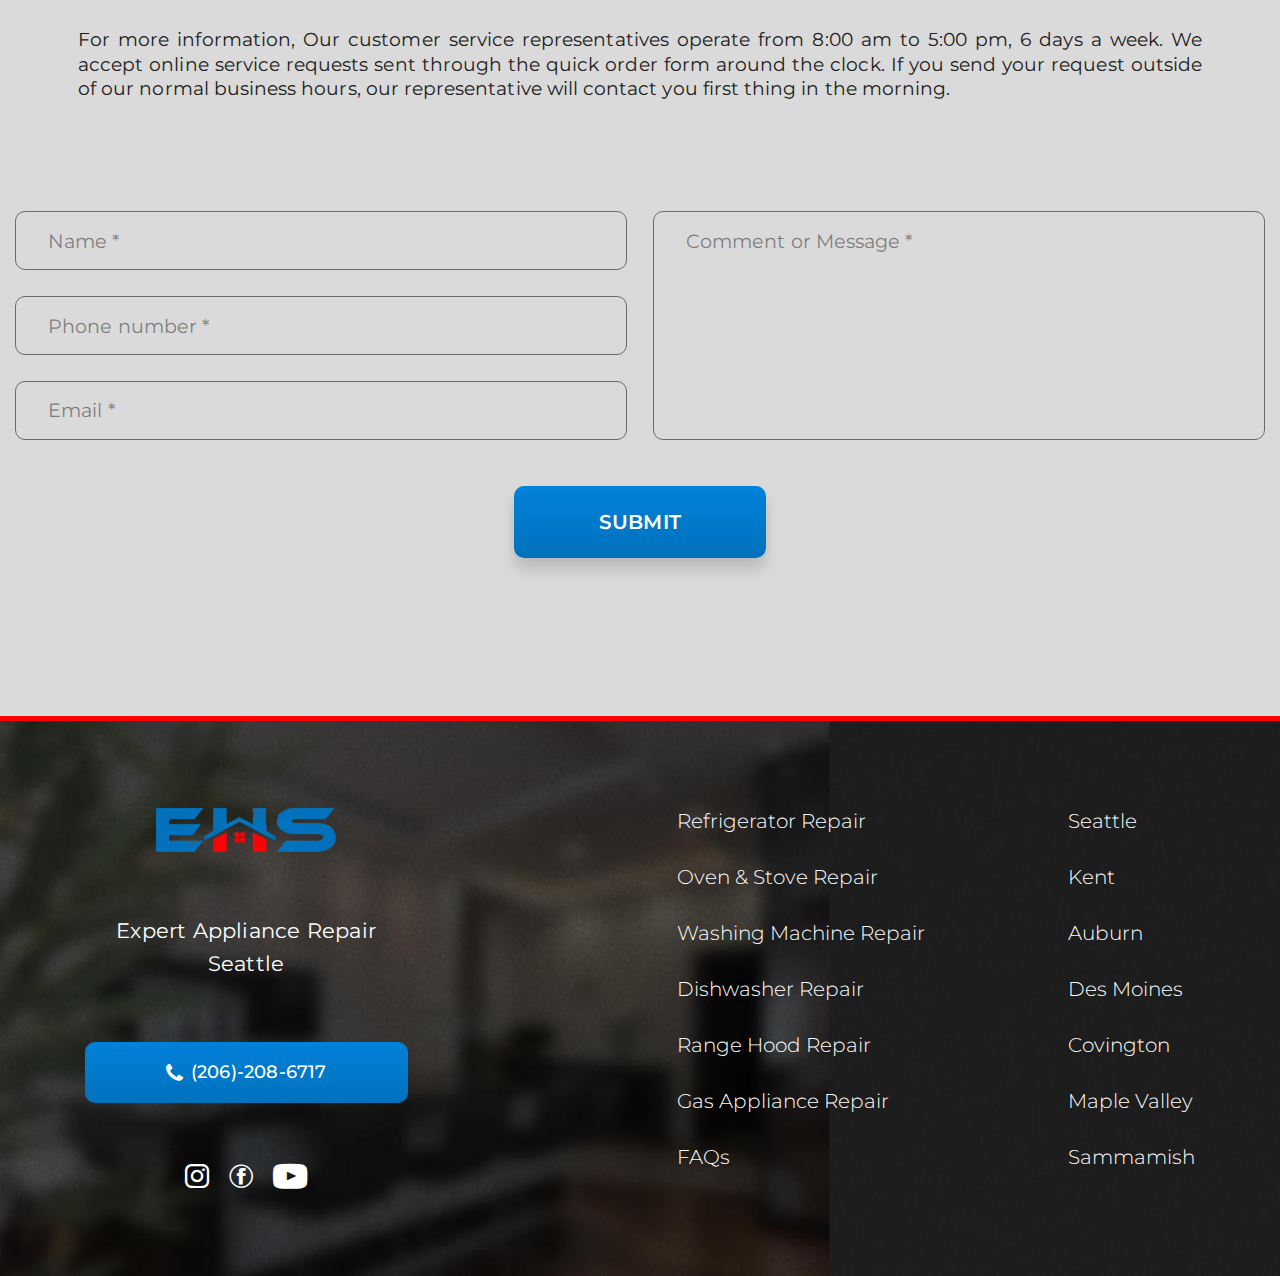
<file: refrigerator-repair.html>
<!DOCTYPE html>
<html lang="en">
<head>
    <meta charset="UTF-8">
    <meta http-equiv="X-UA-Compatible" content="IE=edge">
    <meta name="viewport" content="width=device-width, initial-scale=1.0">
    <link rel="stylesheet" href="css/style.min.css?_v=20220721161214">
    <link rel="stylesheet" href="https://cdnjs.cloudflare.com/ajax/libs/animate.css/4.1.1/animate.min.css?_v=20220721161214" />
    <title>Refrigerator Repair</title>
</head>

<body>
  <div class="wrapper">
    <header class="header">
    <div class="header__wrapper header__wrapper_thrid">
        <div class="header__container">
            <div class="header__body header__body_thrid">
                <a class="header__logo-ibg header__logo-ibg_contain logo" href="index.html">
                    <picture><source srcset="img/logo.webp" type="image/webp"><img class="logo__img" src="img/logo.png" alt="logotype"></picture>
                </a>
                <nav class="menu__thrid thrid-menu menu">
                    <ul class="thrid-menu__list">
                        <li class="thrid-menu__item thrid-menu__item_active"><a class="thrid-menu__link"
                                href="index.html">HOME</a></li>
                        <li class="thrid-menu__item"><a class="thrid-menu__link" href="about.html">ABOUT US</a>
                        </li>
                        <li class="thrid-menu__item"><a class="thrid-menu__link"
                                href="appliance-repair.html">APPLIANCE REPAIR</a>
                        </li>
                    </ul>
                    <a class="menu__item_phone menu__item_thrid" href="tel:2062086717">(206)-208-6717</a>
                </nav>
                <button type="button" class="icon-menu icon-menu_thrid">
                <span></span>
                </button>
            </div>
        </div>
    </div>
</header>
    <main class="page page_inner">
      <section class="page__repair-service repair-service">
        <div class="repair-service__container">
          <div class="repair-service__body">
            <div class="repair-service__content content-repair-service">
              <h1 class="content-repair-service__title title">
                Refrigerator Repair Service
              </h1>
              <div class="content-repair-service__text">
                We maintain all residential refrigeration units of all brands, shapes, and sizes. Everything from full
                built in Sub-zero fridge and wine coolers, Whirlpool fridges and wine coolers, Viking fridges and wine
                coolers etc.
              </div>
              <a class="content-repair-service__link _icon-arrow-right" href="#contact">Contact us</a>
            </div>
            <div class="content-repair-service__images-ibg content-repair-service__images-ibg_contain">
              <picture><source srcset="img/repair-service/01.webp" type="image/webp"><img class="content-repair-service__img" src="img/repair-service/01.png" alt="Picture"></picture>
            </div>
          </div>
        </div>
      </section>
      <div class="page__description description">
        <div class="description__container">
          <div class="description__content content-description">
            <div class="content-description__text">
              <p>
                The masters of our appliance repair team in Seattle repair refrigerators at home in
                all districts of Seattle, Washington. For more than 10 years we have been providing a wide
                range of services for the repair and maintenance of household refrigeration equipment.
              </p>
              <p>
                Our service center offers professional repair of refrigeration equipment near your place
                right at your home.
              </p>
              <p>
                Want to get the best fridge repair nearby? Contact us right away and the master of the
                service center in Seattle area will arrive at a convenient time for you and repair the
                refrigerator right at your home with a guarantee.
              </p>
              <p>
                To find out the cost of fridge repair near you, call our service center. Our fridge
                repair contact number is <a class="content-description__phone" href="tel:2062086717">(206)-208-6717</a>.
                Repairs are carried out within 24 hours from the
                moment of contact or on a day convenient for you.
              </p>
            </div>
            <h3 class="content-description__title">The main symptoms of refrigerator malfunctions:</h3>
            <ul class="content-description__list">
              <li class="content-description__item">insufficient or excessive cooling of the refrigerator
                compartment</li>
              <li class="content-description__item">lack of cooling when the compressor is running / not running
              </li>
              <li class="content-description__item">the refrigerator turns off a few seconds after starting</li>
            </ul>
            <div class="content-description__text">
              <h3 class="content-description__title">
                If there is an under or overcooling of the refrigeration compartment, you should immediately seek
                technical assistance. There is nothing in this symptom that you can identify and fix yourself:
              </h3>
            </div>
            <ul class="content-description__list">
              <li class="content-description__item">breaking thermostat</li>
              <li class="content-description__item">pipe rupture</li>
              <li class="content-description__item">blockage of the capillary tube</li>
              <li class="content-description__item">evaporator penetration (refrigerant leak)</li>
            </ul>
            <div class="content-description__text">
              <p>
                If there is no cooling at the time when the light inside is on and the compressor is running, you
                need to check the refrigerator for freon leakage. The cause is usually mechanical damage to the
                system - piping, condenser and evaporator. If there is no damage and (or) there are breakdowns of
                the compressor valves, it is necessary to change the refrigeration unit.
              </p>
              <h3 class="content-description__title">
                If there is no cold and the compressor does not turn on, the causes of breakdowns may be as follows:
              </h3>
            </div>
            <ul class="content-description__list">
              <li class="content-description__item">malfunction of the thermostat, refrigerator control board
              </li>
              <li class="content-description__item">compressor failure</li>
              <li class="content-description__item">start relay failure</li>
            </ul>
            <div class="content-description__text">
              <p>
                A quick shutdown of the refrigerator indicates problems with the compressor or start-up relay. The
                motor-compressor most often “suffers” from inter turn short circuits and winding breakage.
              </p>
              <p>
                As a result, when starting, the motor overheats and a protective relay is activated, turning it off.
                Repair of the part is usually ineffective, so the motor-compressor will most likely need to be
                replaced.
              </p>
              <p>
                In addition to all of the above, there are a lot of refrigerator malfunctions that you may not
                notice for quite some time. Timely service can prevent many troubles in the operation of your
                equipment.
              </p>
            </div>
            <div class="content-description__text">
              <p>
                Don't neglect your refrigerator! Call fridge repair service in Seattle area: <a
                  class="content-description__phone" href="tel:2062086717">(206)-208-6717</a> and you will
                receive qualified diagnostics of the refrigerator or freezer from our leading
                specialists!
              </p>
              <h3 class="content-description__title">We repair refrigerators of ALL brands:</h3>
              <ul class="content-description__list">
                <li class="content-description__item"> Sub-Zero</li>
                <li class="content-description__item">Wolf</li>
                <li class="content-description__item">Viking</li>
                <li class="content-description__item">Thermado</li>
                <li class="content-description__item">Samsung</li>
                <li class="content-description__item">GE Monogram</li>
                <li class="content-description__item">Dacor</li>
                <li class="content-description__item">Bertazzoni</li>
                <li class="content-description__item">Maytag</li>
                <li class="content-description__item">Miele</li>
                <li class="content-description__item">Whirlpool</li>
                <li class="content-description__item">Admiral</li>
              </ul>
              <p>
                Our professionals can come to any location in <a class="content-description__city"
                  href="city.html">Seattle</a>, <a class="content-description__city" href="#">Kent</a>, <a
                  class="content-description__city" href="#">Auburn</a>, <a class="content-description__city"
                  href="#">Des Moines</a>, <a class="content-description__city" href="#">Covington</a>, <a
                  class="content-description__city" href="#">Maple Valley</a>, <a class="content-description__city"
                  href="#">Sammamish</a>.
              </p>
            </div>
          </div>
        </div>
      </div>
      <div class="contact__decor"></div>
      <section class="page__contact contact contact_bg" id="contact">
        <div class="contact__wrapper">
          <div class="contact__container">
            <div class="contact__inner">
              <h2 class="contact__title">Contact us</h2>
              <div class="contact__subtitle">Contact us</div>
            </div>
            <div class="contact__text">
              For more information, Our customer service representatives operate from 8:00 am to 5:00 pm, 6 days a week.
              We accept online service requests sent through the quick order form around the clock. If you send your
              request outside of our normal business hours, our representative will contact you first thing in the
              morning.
            </div>
            <form class="contact__form form-contact">
              <div class="form-contact__inner">
                <div class="form-contact__inputs">
                  <input class="form-contact__input" type="text" placeholder="Name *" required>
                  <input class="form-contact__input" type="tel" placeholder="Phone number *" required>
                  <input class="form-contact__input" type="email" placeholder="Email *" required>
                </div>
                <textarea class="form-contact__area" placeholder="Comment or Message *" required></textarea>
              </div>
              <button class="form-contact__btn blue" type="submit">Submit</button>
            </form>
          </div>
        </div>

      </section>
    </main>
    <footer class="footer" style="background-image: url(img/footer-bg.jpg);">
    <div class="footer__container">
        <div class="footer__wrapper">
            <div class="footer__contacts contacts-footer">
                <a class="footer__logo logo" href="index.html">
                    <picture><source srcset="img/logo.webp" type="image/webp"><img class="logo__img" src="img/logo.png" alt="logotype"></picture>
                </a>
                <div class="contacts-footer__subtitle">
                    Expert Appliance Repair Seattle
                </div>
                <a class="contacts-footer__phone _icon-phone" href="tel:2062086717">(206)-208-6717</a>
                <div class="contacts-footer__social social-footer">
                    <a class="social-footer__inst wow animate__animated animate__backInLeft _icon-inst" data-wow-offset="10"
                        data-wow-delay="3s" href="#"></a>
                    <a class="social-footer__fb wow animate__animated animate__backInLeft _icon-fb" data-wow-offset="10" data-wow-delay="2s"
                        href="#"></a>
                    <a class="social-footer__yt wow animate__animated animate__backInLeft _icon-youtube" data-wow-offset="10"
                        data-wow-delay="1s" href="#"></a>
                </div>
            </div>
            <nav class="footer__menu menu-footer">
                <ul class="menu-footer__list">
                    <li class="menu-footer__item"><a class="menu-footer__link" href="refrigerator-repair.html">Refrigerator Repair</a></li>
                    <li class="menu-footer__item"><a class="menu-footer__link" href="#">Oven & Stove Repair</a></li>
                    <li class="menu-footer__item"><a class="menu-footer__link" href="washer-dryer-repair.html">Washing Machine Repair</a>
                    </li>
                    <li class="menu-footer__item"><a class="menu-footer__link" href="#">Dishwasher Repair</a></li>
                    <li class="menu-footer__item"><a class="menu-footer__link" href="#">Range Hood Repair</a></li>
                    <li class="menu-footer__item"><a class="menu-footer__link" href="gas-repair.html">Gas Appliance Repair</a></li>
                    <li class="menu-footer__item"><a class="menu-footer__link" href="faq.html">FAQs</a></li>
                </ul>
            </nav>
            <div class="spollers" data-spollers="768,max">
                <div class="spollers__item">
                    <button class="spollers__title _icon-arrows" type="button" data-spoller>Choose Your Area</button>
                    <div class="spollers__body">
                        <nav class="footer__menu-city menu-city">
                            <ul class="menu-city__list">
                                <li class="menu-city__item"><a class="menu-city__link" href="city.html">Seattle</a></li>
                                <li class="menu-city__item"><a class="menu-city__link" href="#">Kent</a></li>
                                <li class="menu-city__item"><a class="menu-city__link" href="#">Auburn</a></li>
                                <li class="menu-city__item"><a class="menu-city__link" href="#">Des Moines</a></li>
                                <li class="menu-city__item"><a class="menu-city__link" href="#">Covington</a></li>
                                <li class="menu-city__item"><a class="menu-city__link" href="#">Maple Valley</a></li>
                                <li class="menu-city__item"><a class="menu-city__link" href="#">Sammamish</a></li>
                            </ul>
                        </nav>
                    </div>
                </div>
            </div>
        </div>
    </div>
</footer>
  </div>
  
  <!-- <script src="https://code.jquery.com/jquery-3.6.0.min.js?_v=20220721161214"
        integrity="sha256-/xUj+3OJU5yExlq6GSYGSHk7tPXikynS7ogEvDej/m4=" crossorigin="anonymous"></script> -->
  <script src="js/app.min.js?_v=20220721161214"></script>
</body>

</html>
</file>
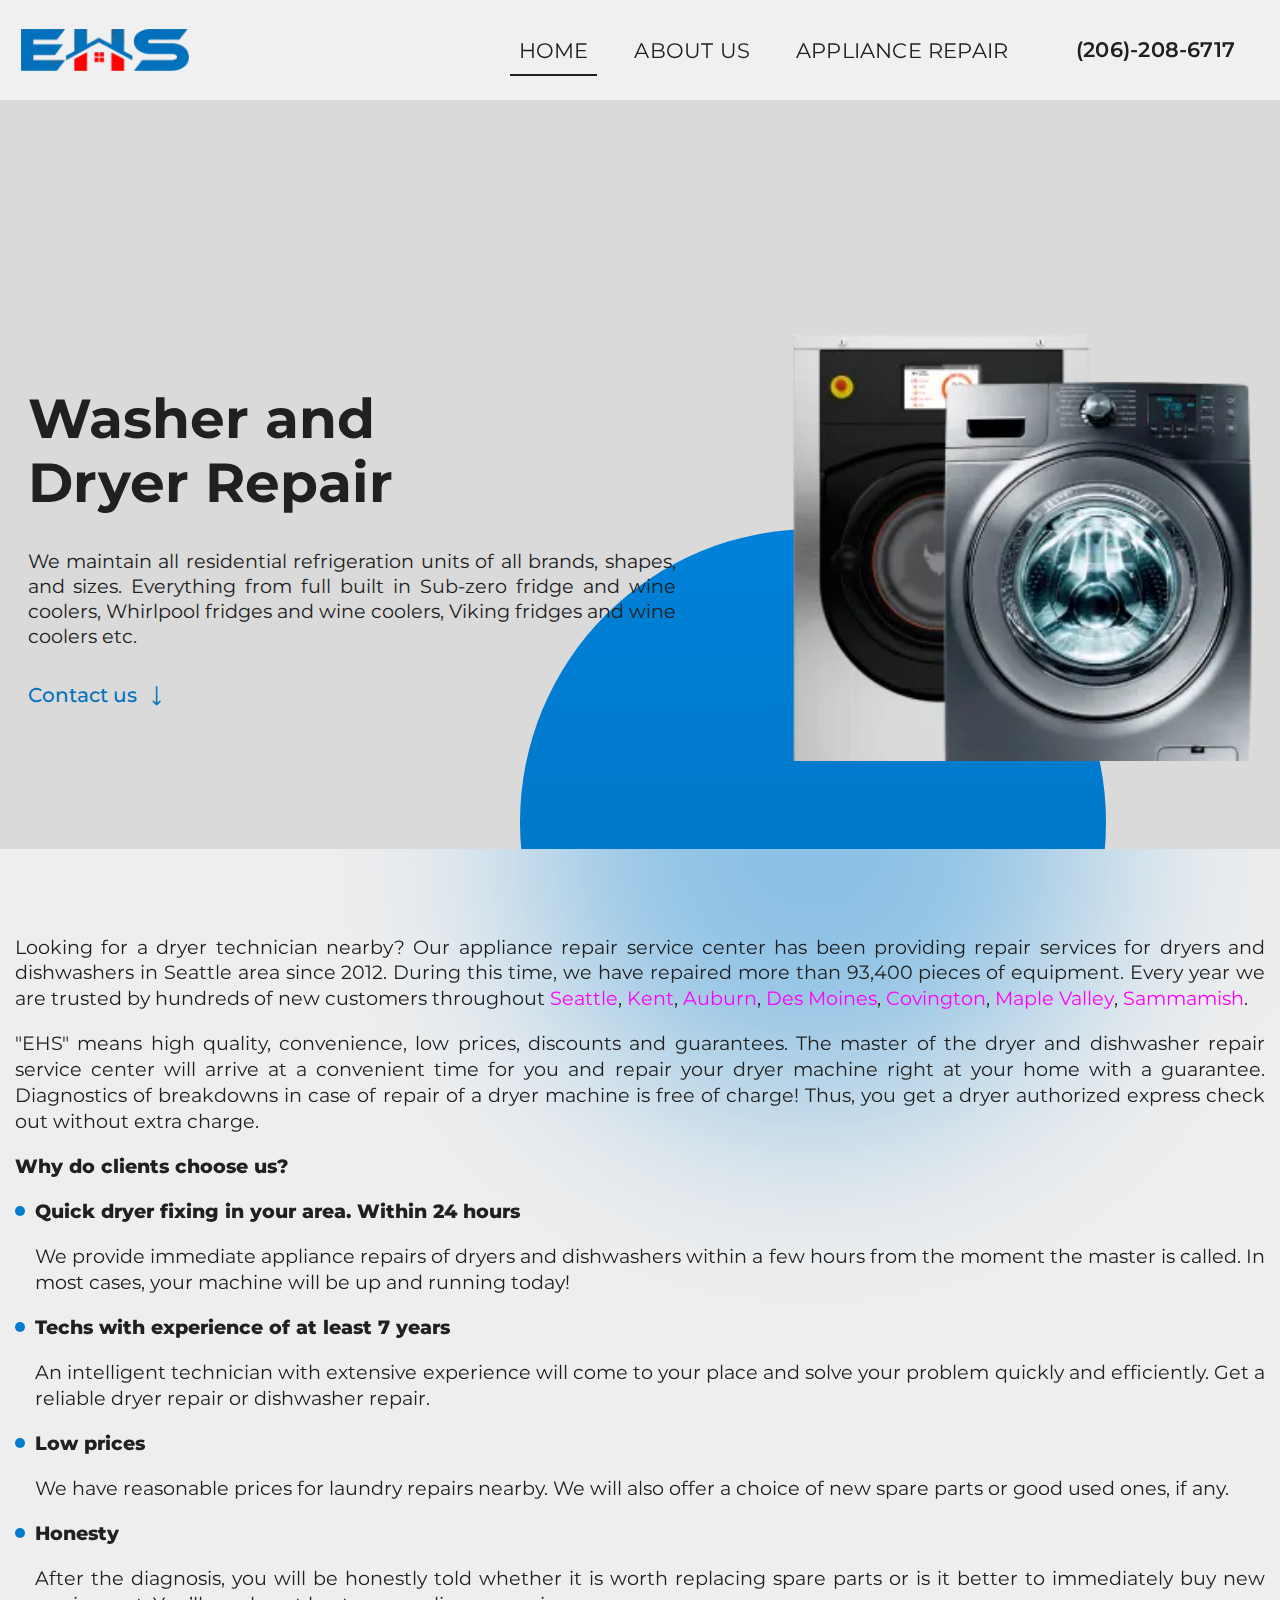
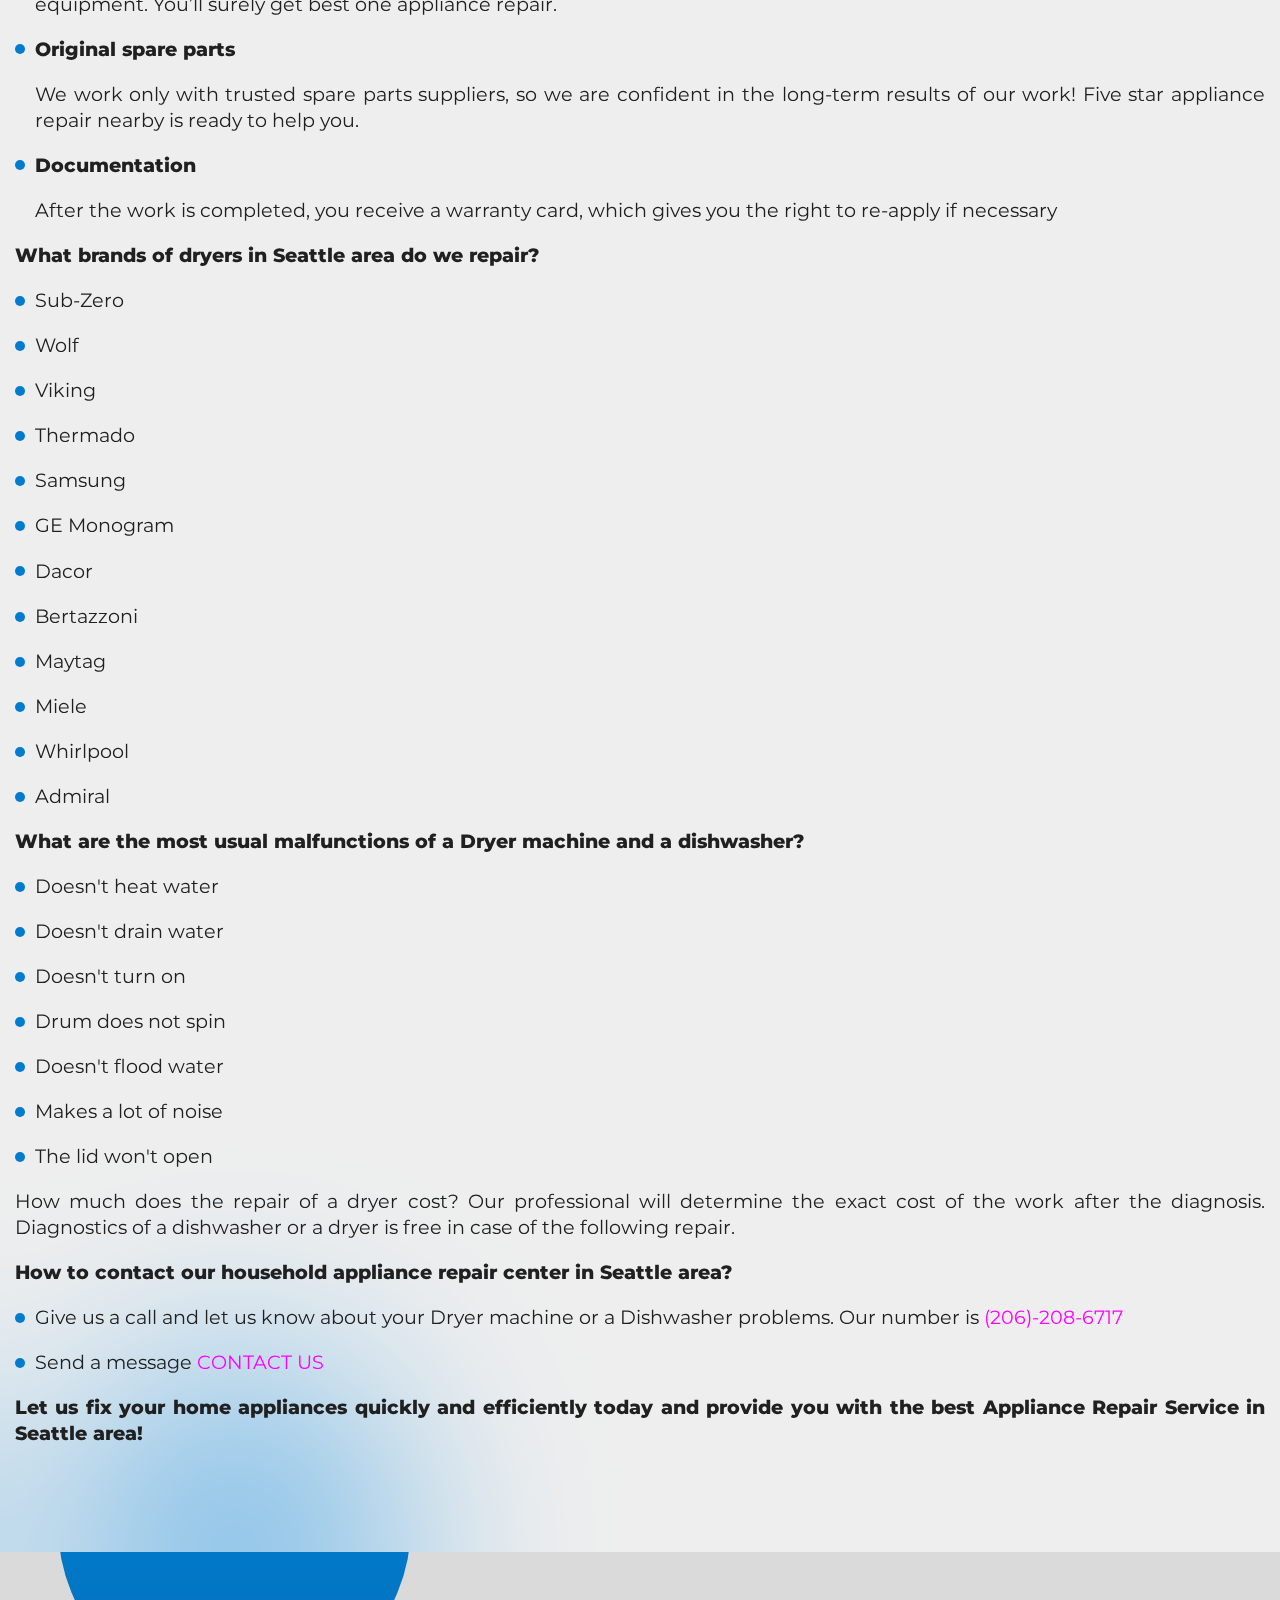
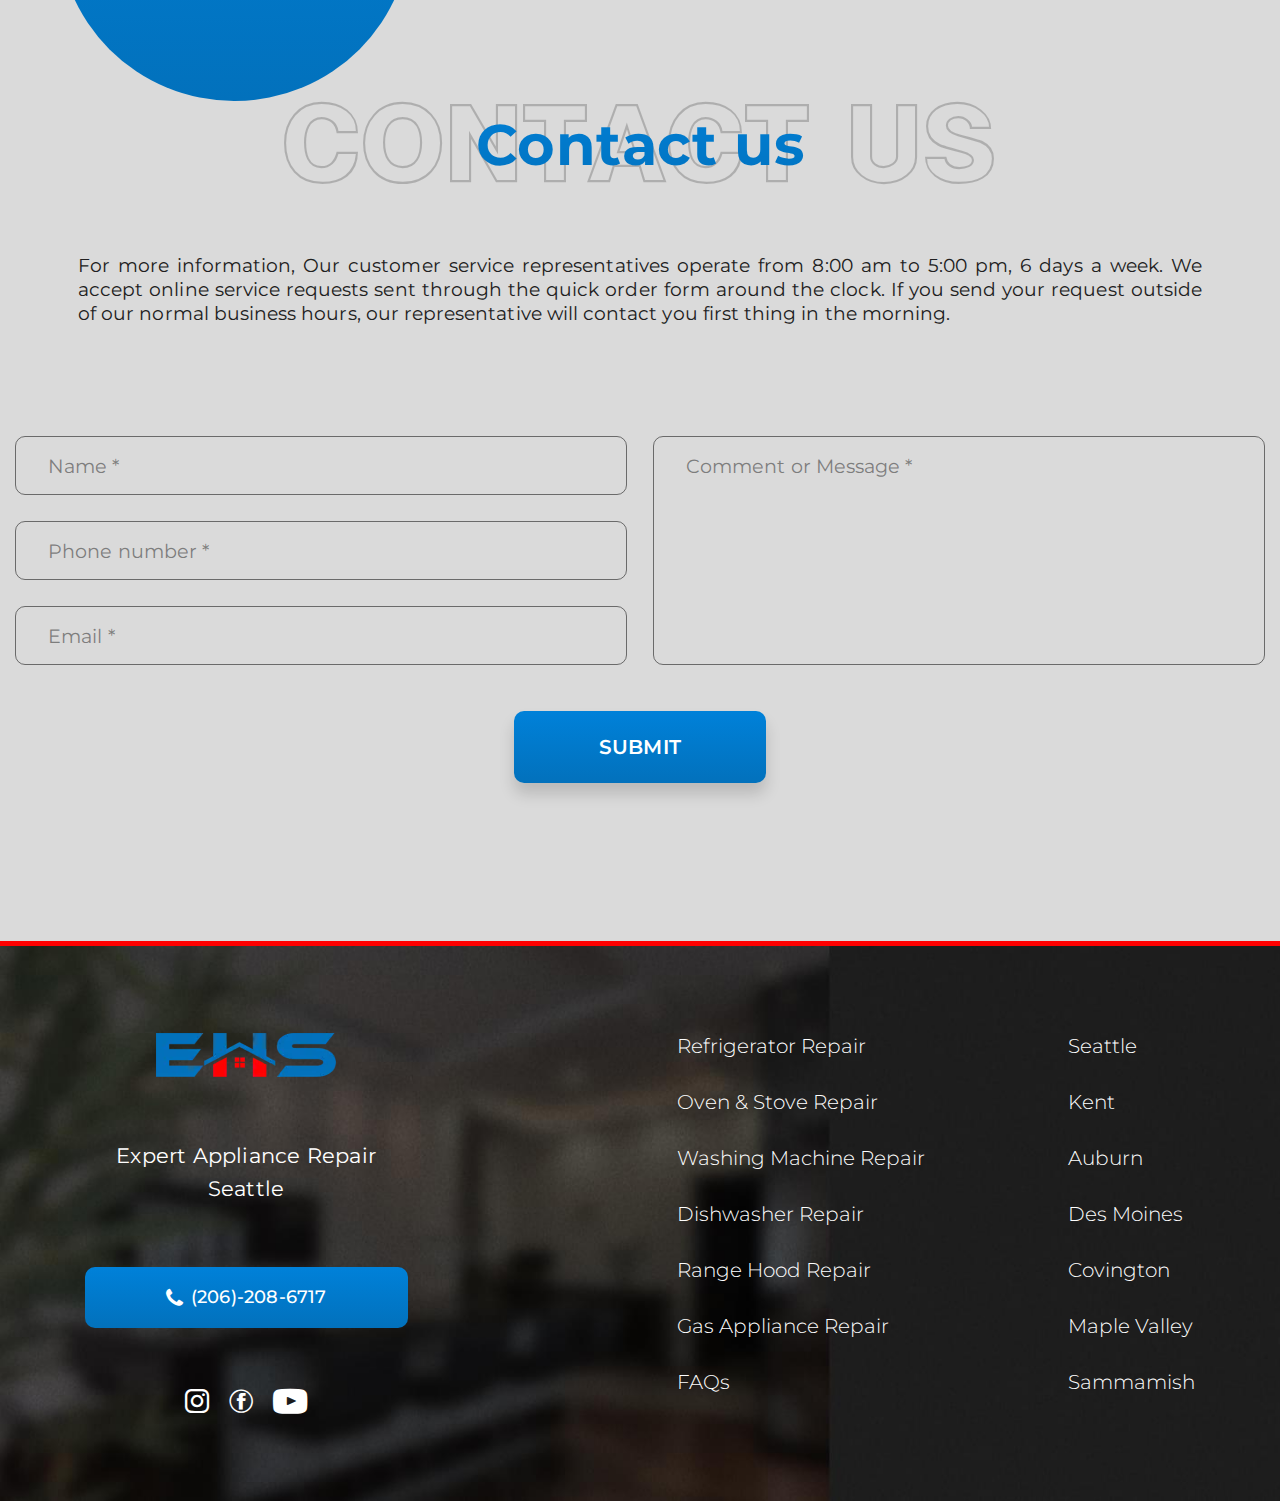
<file: washer-dryer-repair.html>
<!DOCTYPE html>
<html lang="en">
<head>
    <meta charset="UTF-8">
    <meta http-equiv="X-UA-Compatible" content="IE=edge">
    <meta name="viewport" content="width=device-width, initial-scale=1.0">
    <link rel="stylesheet" href="css/style.min.css?_v=20220721161214">
    <link rel="stylesheet" href="https://cdnjs.cloudflare.com/ajax/libs/animate.css/4.1.1/animate.min.css?_v=20220721161214" />
    <title>Washer and Dryer Repair</title>
</head>

<body>
  <div class="wrapper">
    <header class="header">
    <div class="header__wrapper header__wrapper_thrid">
        <div class="header__container">
            <div class="header__body header__body_thrid">
                <a class="header__logo-ibg header__logo-ibg_contain logo" href="index.html">
                    <picture><source srcset="img/logo.webp" type="image/webp"><img class="logo__img" src="img/logo.png" alt="logotype"></picture>
                </a>
                <nav class="menu__thrid thrid-menu menu">
                    <ul class="thrid-menu__list">
                        <li class="thrid-menu__item thrid-menu__item_active"><a class="thrid-menu__link"
                                href="index.html">HOME</a></li>
                        <li class="thrid-menu__item"><a class="thrid-menu__link" href="about.html">ABOUT US</a>
                        </li>
                        <li class="thrid-menu__item"><a class="thrid-menu__link"
                                href="appliance-repair.html">APPLIANCE REPAIR</a>
                        </li>
                    </ul>
                    <a class="menu__item_phone menu__item_thrid" href="tel:2062086717">(206)-208-6717</a>
                </nav>
                <button type="button" class="icon-menu icon-menu_thrid">
                <span></span>
                </button>
            </div>
        </div>
    </div>
</header>
    <main class="page page_inner">
      <section class="page__repair-service repair-service">
        <div class="repair-service__container">
          <div class="repair-service__body">
            <div class="repair-service__content content-repair-service">
              <h1 class="content-repair-service__title title">
                Washer and Dryer Repair
              </h1>
              <div class="content-repair-service__text">
                We maintain all residential refrigeration units of all brands, shapes, and sizes. Everything from full
                built in Sub-zero fridge and wine coolers, Whirlpool fridges and wine coolers, Viking fridges and wine
                coolers etc.
              </div>
              <a class="content-repair-service__link _icon-arrow-right" href="#contact">Contact us</a>
            </div>
            <div class="content-repair-service__images-ibg content-repair-service__images-ibg_contain">
              <picture><source srcset="img/category/03.webp" type="image/webp"><img class="content-repair-service__img" src="img/category/03.png" alt="Picture"></picture>
            </div>
          </div>
        </div>
      </section>
      <div class="page__description description">
        <div class="description__container">
          <div class="description__content content-description">
            <div class="content-description__text">
              <p>
                Looking for a dryer technician nearby? Our appliance repair service center has been providing repair
                services for dryers and dishwashers in Seattle area since 2012. During this time, we have repaired more
                than 93,400 pieces of equipment. Every year we are trusted by hundreds of new customers throughout <a
                  class="content-description__city" href="city.html">Seattle</a>, <a class="content-description__city"
                  href="#">Kent</a>, <a class="content-description__city" href="#">Auburn</a>, <a
                  class="content-description__city" href="#">Des Moines</a>, <a class="content-description__city"
                  href="#">Covington</a>, <a class="content-description__city" href="#">Maple Valley</a>, <a
                  class="content-description__city" href="#">Sammamish</a>.
              </p>
              <p>
                "EHS" means high quality, convenience, low prices, discounts and guarantees. The master of the dryer and
                dishwasher repair service center will arrive at a convenient time for you and repair your dryer machine
                right at your home with a guarantee. Diagnostics of breakdowns in case of repair of a dryer machine is
                free of charge! Thus, you get a dryer authorized express check out without extra charge.
              </p>
              <!-- <p>
                Want to get the best fridge repair nearby? Contact us right away and the master of the
                service center in Seattle area will arrive at a convenient time for you and repair the
                refrigerator right at your home with a guarantee.
              </p>
              <p>
                To find out the cost of fridge repair near you, call our service center. Our fridge
                repair contact number is <a class="content-description__phone" href="tel:2069664288">206-966-4288</a>.
                Repairs are carried out within 24 hours from the
                moment of contact or on a day convenient for you.
              </p> -->
            </div>
            <h3 class="content-description__title">Why do clients choose us?</h3>
            <ul class="content-description__list">
              <li class="content-description__item item-content-description">
                <h4 class="item-content-description__title">
                  Quick dryer fixing in your area. Within 24 hours
                </h4>
                <div class="item-content-description__text">
                  We provide immediate appliance repairs of dryers and dishwashers within a few hours from the moment
                  the master is called. In most cases, your machine will be up and running today!
                </div>
              </li>
              <li class="content-description__item item-content-description">
                <h4 class="item-content-description__title">
                  Techs with experience of at least 7 years
                </h4>
                <div class="item-content-description__text">
                  An intelligent technician with extensive experience will come to your place and solve your problem
                  quickly and efficiently. Get a reliable dryer repair or dishwasher repair.
                </div>
              </li>
              <li class="content-description__item item-content-description">
                <h4 class="item-content-description__title">
                  Low prices
                </h4>
                <div class="item-content-description__text">
                  We have reasonable prices for laundry repairs nearby. We will also offer a choice of new spare parts
                  or good used ones, if any.
                </div>
              </li>
              <li class="content-description__item item-content-description">
                <h4 class="item-content-description__title">
                  Honesty
                </h4>
                <div class="item-content-description__text">
                  After the diagnosis, you will be honestly told whether it is worth replacing spare parts or is it
                  better to immediately buy new equipment. You’ll surely get best one appliance repair.
                </div>
              </li>
              <li class="content-description__item item-content-description">
                <h4 class="item-content-description__title">
                  Original spare parts
                </h4>
                <div class="item-content-description__text">
                  We work only with trusted spare parts suppliers, so we are confident in the long-term results of our
                  work! Five star appliance repair nearby is ready to help you.
                </div>
              </li>
              <li class="content-description__item item-content-description">
                <h4 class="item-content-description__title">
                  Documentation
                </h4>
                <div class="item-content-description__text">
                  After the work is completed, you receive a warranty card, which gives you the right to re-apply if
                  necessary
                </div>
              </li>
            </ul>
            <h3 class="content-description__title">What brands of dryers in Seattle area do we repair?</h3>
            <ul class="content-description__list">
              <li class="content-description__item"> Sub-Zero</li>
              <li class="content-description__item">Wolf</li>
              <li class="content-description__item">Viking</li>
              <li class="content-description__item">Thermado</li>
              <li class="content-description__item">Samsung</li>
              <li class="content-description__item">GE Monogram</li>
              <li class="content-description__item">Dacor</li>
              <li class="content-description__item">Bertazzoni</li>
              <li class="content-description__item">Maytag</li>
              <li class="content-description__item">Miele</li>
              <li class="content-description__item">Whirlpool</li>
              <li class="content-description__item">Admiral</li>
            </ul>
            <div class="content-description__text">
              <h3 class="content-description__title">
                What are the most usual malfunctions of a Dryer machine and a dishwasher?
              </h3>
            </div>
            <ul class="content-description__list">
              <li class="content-description__item">Doesn't heat water</li>
              <li class="content-description__item">Doesn't drain water</li>
              <li class="content-description__item">Doesn't turn on</li>
              <li class="content-description__item">Drum does not spin</li>
              <li class="content-description__item">Doesn't flood water</li>
              <li class="content-description__item">Makes a lot of noise</li>
              <li class="content-description__item">The lid won't open</li>
            </ul>
            <div class="content-description__text">
              <p>
                How much does the repair of a dryer cost? Our professional will determine the exact cost of the work after the diagnosis. Diagnostics of a dishwasher or a dryer is free in case of the following repair. 
              </p>
              <h3 class="content-description__title">
                How to contact our household appliance repair center in Seattle area?
              </h3>
            </div>
            <ul class="content-description__list">
              <li class="content-description__item">Give us a call and let us know about your Dryer machine or a Dishwasher problems. Our number is <a class="content-description__phone" href="tel:2062086717">(206)-208-6717</a>
              </li>
              <li class="content-description__item">Send a message <a class="content-description__contact" href="contact.html">CONTACT US</a></li>
            </ul>
            <h3 class="content-description__title">
              Let us fix your home appliances quickly and efficiently today and provide you with the best Appliance Repair Service in Seattle area!
            </h3>
            <!-- <div class="content-description__text">
              <p>
                A quick shutdown of the refrigerator indicates problems with the compressor or start-up relay. The
                motor-compressor most often “suffers” from inter turn short circuits and winding breakage.
              </p>
              <p>
                As a result, when starting, the motor overheats and a protective relay is activated, turning it off.
                Repair of the part is usually ineffective, so the motor-compressor will most likely need to be
                replaced.
              </p>
              <p>
                In addition to all of the above, there are a lot of refrigerator malfunctions that you may not
                notice for quite some time. Timely service can prevent many troubles in the operation of your
                equipment.
              </p>
            </div> -->
            <!-- <div class="content-description__text">
              <p>
                Don't neglect your refrigerator! Call fridge repair service in Seattle area: <a
                  class="content-description__phone" href="tel:2069664288">tel:206-966-4288</a> and you will
                receive qualified diagnostics of the refrigerator or freezer from our leading
                specialists!
              </p>
              <p>
                Our professionals can come to any location in <a class="content-description__city"
                  href="city.html">Seattle</a>, <a class="content-description__city" href="#">Kent</a>, <a
                  class="content-description__city" href="#">Auburn</a>, <a class="content-description__city"
                  href="#">Des Moines</a>, <a class="content-description__city" href="#">Covington</a>, <a
                  class="content-description__city" href="#">Maple Valley</a>, <a class="content-description__city"
                  href="#">Sammamish</a>.
              </p>
            </div> -->
          </div>
        </div>
      </div>
      <div class="contact__decor"></div>
      <section class="page__contact contact contact_bg" id="contact">
        <div class="contact__wrapper">
          <div class="contact__container">
            <div class="contact__inner">
              <h2 class="contact__title">Contact us</h2>
              <div class="contact__subtitle">Contact us</div>
            </div>
            <div class="contact__text">
              For more information, Our customer service representatives operate from 8:00 am to 5:00 pm, 6 days a week.
              We accept online service requests sent through the quick order form around the clock. If you send your
              request outside of our normal business hours, our representative will contact you first thing in the
              morning.
            </div>
            <form class="contact__form form-contact">
              <div class="form-contact__inner">
                <div class="form-contact__inputs">
                  <input class="form-contact__input" type="text" placeholder="Name *" required>
                  <input class="form-contact__input" type="tel" placeholder="Phone number *" required>
                  <input class="form-contact__input" type="email" placeholder="Email *" required>
                </div>
                <textarea class="form-contact__area" placeholder="Comment or Message *" required></textarea>
              </div>
              <button class="form-contact__btn blue" type="submit">Submit</button>
            </form>
          </div>
        </div>

      </section>
    </main>
    <footer class="footer" style="background-image: url(img/footer-bg.jpg);">
    <div class="footer__container">
        <div class="footer__wrapper">
            <div class="footer__contacts contacts-footer">
                <a class="footer__logo logo" href="index.html">
                    <picture><source srcset="img/logo.webp" type="image/webp"><img class="logo__img" src="img/logo.png" alt="logotype"></picture>
                </a>
                <div class="contacts-footer__subtitle">
                    Expert Appliance Repair Seattle
                </div>
                <a class="contacts-footer__phone _icon-phone" href="tel:2062086717">(206)-208-6717</a>
                <div class="contacts-footer__social social-footer">
                    <a class="social-footer__inst wow animate__animated animate__backInLeft _icon-inst" data-wow-offset="10"
                        data-wow-delay="3s" href="#"></a>
                    <a class="social-footer__fb wow animate__animated animate__backInLeft _icon-fb" data-wow-offset="10" data-wow-delay="2s"
                        href="#"></a>
                    <a class="social-footer__yt wow animate__animated animate__backInLeft _icon-youtube" data-wow-offset="10"
                        data-wow-delay="1s" href="#"></a>
                </div>
            </div>
            <nav class="footer__menu menu-footer">
                <ul class="menu-footer__list">
                    <li class="menu-footer__item"><a class="menu-footer__link" href="refrigerator-repair.html">Refrigerator Repair</a></li>
                    <li class="menu-footer__item"><a class="menu-footer__link" href="#">Oven & Stove Repair</a></li>
                    <li class="menu-footer__item"><a class="menu-footer__link" href="washer-dryer-repair.html">Washing Machine Repair</a>
                    </li>
                    <li class="menu-footer__item"><a class="menu-footer__link" href="#">Dishwasher Repair</a></li>
                    <li class="menu-footer__item"><a class="menu-footer__link" href="#">Range Hood Repair</a></li>
                    <li class="menu-footer__item"><a class="menu-footer__link" href="gas-repair.html">Gas Appliance Repair</a></li>
                    <li class="menu-footer__item"><a class="menu-footer__link" href="faq.html">FAQs</a></li>
                </ul>
            </nav>
            <div class="spollers" data-spollers="768,max">
                <div class="spollers__item">
                    <button class="spollers__title _icon-arrows" type="button" data-spoller>Choose Your Area</button>
                    <div class="spollers__body">
                        <nav class="footer__menu-city menu-city">
                            <ul class="menu-city__list">
                                <li class="menu-city__item"><a class="menu-city__link" href="city.html">Seattle</a></li>
                                <li class="menu-city__item"><a class="menu-city__link" href="#">Kent</a></li>
                                <li class="menu-city__item"><a class="menu-city__link" href="#">Auburn</a></li>
                                <li class="menu-city__item"><a class="menu-city__link" href="#">Des Moines</a></li>
                                <li class="menu-city__item"><a class="menu-city__link" href="#">Covington</a></li>
                                <li class="menu-city__item"><a class="menu-city__link" href="#">Maple Valley</a></li>
                                <li class="menu-city__item"><a class="menu-city__link" href="#">Sammamish</a></li>
                            </ul>
                        </nav>
                    </div>
                </div>
            </div>
        </div>
    </div>
</footer>
  </div>
  
  <!-- <script src="https://code.jquery.com/jquery-3.6.0.min.js?_v=20220721161214"
        integrity="sha256-/xUj+3OJU5yExlq6GSYGSHk7tPXikynS7ogEvDej/m4=" crossorigin="anonymous"></script> -->
  <script src="js/app.min.js?_v=20220721161214"></script>
</body>

</html>
</file>
<file: css/style.min.css>
@font-face{font-family:swiper-icons;src:url("data:application/font-woff;charset=utf-8;base64, [base64]//wADZ2x5ZgAAAywAAADMAAAD2MHtryVoZWFkAAABbAAAADAAAAA2E2+eoWhoZWEAAAGcAAAAHwAAACQC9gDzaG10eAAAAigAAAAZAAAArgJkABFsb2NhAAAC0AAAAFoAAABaFQAUGG1heHAAAAG8AAAAHwAAACAAcABAbmFtZQAAA/gAAAE5AAACXvFdBwlwb3N0AAAFNAAAAGIAAACE5s74hXjaY2BkYGAAYpf5Hu/j+W2+MnAzMYDAzaX6QjD6/4//Bxj5GA8AuRwMYGkAPywL13jaY2BkYGA88P8Agx4j+/8fQDYfA1AEBWgDAIB2BOoAeNpjYGRgYNBh4GdgYgABEMnIABJzYNADCQAACWgAsQB42mNgYfzCOIGBlYGB0YcxjYGBwR1Kf2WQZGhhYGBiYGVmgAFGBiQQkOaawtDAoMBQxXjg/wEGPcYDDA4wNUA2CCgwsAAAO4EL6gAAeNpj2M0gyAACqxgGNWBkZ2D4/wMA+xkDdgAAAHjaY2BgYGaAYBkGRgYQiAHyGMF8FgYHIM3DwMHABGQrMOgyWDLEM1T9/w8UBfEMgLzE////P/5//f/V/xv+r4eaAAeMbAxwIUYmIMHEgKYAYjUcsDAwsLKxc3BycfPw8jEQA/[base64]/uznmfPFBNODM2K7MTQ45YEAZqGP81AmGGcF3iPqOop0r1SPTaTbVkfUe4HXj97wYE+yNwWYxwWu4v1ugWHgo3S1XdZEVqWM7ET0cfnLGxWfkgR42o2PvWrDMBSFj/IHLaF0zKjRgdiVMwScNRAoWUoH78Y2icB/yIY09An6AH2Bdu/UB+yxopYshQiEvnvu0dURgDt8QeC8PDw7Fpji3fEA4z/PEJ6YOB5hKh4dj3EvXhxPqH/SKUY3rJ7srZ4FZnh1PMAtPhwP6fl2PMJMPDgeQ4rY8YT6Gzao0eAEA409DuggmTnFnOcSCiEiLMgxCiTI6Cq5DZUd3Qmp10vO0LaLTd2cjN4fOumlc7lUYbSQcZFkutRG7g6JKZKy0RmdLY680CDnEJ+UMkpFFe1RN7nxdVpXrC4aTtnaurOnYercZg2YVmLN/d/gczfEimrE/fs/bOuq29Zmn8tloORaXgZgGa78yO9/cnXm2BpaGvq25Dv9S4E9+5SIc9PqupJKhYFSSl47+Qcr1mYNAAAAeNptw0cKwkAAAMDZJA8Q7OUJvkLsPfZ6zFVERPy8qHh2YER+3i/BP83vIBLLySsoKimrqKqpa2hp6+jq6RsYGhmbmJqZSy0sraxtbO3sHRydnEMU4uR6yx7JJXveP7WrDycAAAAAAAH//wACeNpjYGRgYOABYhkgZgJCZgZNBkYGLQZtIJsFLMYAAAw3ALgAeNolizEKgDAQBCchRbC2sFER0YD6qVQiBCv/H9ezGI6Z5XBAw8CBK/m5iQQVauVbXLnOrMZv2oLdKFa8Pjuru2hJzGabmOSLzNMzvutpB3N42mNgZGBg4GKQYzBhYMxJLMlj4GBgAYow/P/PAJJhLM6sSoWKfWCAAwDAjgbRAAB42mNgYGBkAIIbCZo5IPrmUn0hGA0AO8EFTQAA") format("woff");font-weight:400;font-style:normal}:root{--swiper-theme-color:#007aff}.swiper{margin-left:auto;margin-right:auto;position:relative;overflow:hidden;list-style:none;padding:0;z-index:1}.swiper-vertical>.swiper-wrapper{-webkit-box-orient:vertical;-webkit-box-direction:normal;-ms-flex-direction:column;flex-direction:column}.swiper-wrapper{position:relative;width:100%;height:100%;z-index:1;display:-webkit-box;display:-ms-flexbox;display:flex;-webkit-transition-property:-webkit-transform;transition-property:-webkit-transform;-o-transition-property:transform;transition-property:transform;transition-property:transform,-webkit-transform;-webkit-box-sizing:content-box;box-sizing:content-box}.swiper-android .swiper-slide,.swiper-wrapper{-webkit-transform:translate3d(0,0,0);transform:translate3d(0,0,0)}.swiper-pointer-events{-ms-touch-action:pan-y;touch-action:pan-y}.swiper-pointer-events.swiper-vertical{-ms-touch-action:pan-x;touch-action:pan-x}.swiper-slide{-ms-flex-negative:0;flex-shrink:0;width:100%;height:100%;position:relative;-webkit-transition-property:-webkit-transform;transition-property:-webkit-transform;-o-transition-property:transform;transition-property:transform;transition-property:transform,-webkit-transform}.swiper-slide-invisible-blank{visibility:hidden}.swiper-autoheight,.swiper-autoheight .swiper-slide{height:auto}.swiper-autoheight .swiper-wrapper{-webkit-box-align:start;-ms-flex-align:start;align-items:flex-start;-webkit-transition-property:height,-webkit-transform;transition-property:height,-webkit-transform;-o-transition-property:transform,height;transition-property:transform,height;transition-property:transform,height,-webkit-transform}.swiper-3d,.swiper-3d.swiper-css-mode .swiper-wrapper{-webkit-perspective:1200px;perspective:1200px}.swiper-3d .swiper-cube-shadow,.swiper-3d .swiper-slide,.swiper-3d .swiper-slide-shadow,.swiper-3d .swiper-slide-shadow-bottom,.swiper-3d .swiper-slide-shadow-left,.swiper-3d .swiper-slide-shadow-right,.swiper-3d .swiper-slide-shadow-top,.swiper-3d .swiper-wrapper{-webkit-transform-style:preserve-3d;transform-style:preserve-3d}.swiper-3d .swiper-slide-shadow,.swiper-3d .swiper-slide-shadow-bottom,.swiper-3d .swiper-slide-shadow-left,.swiper-3d .swiper-slide-shadow-right,.swiper-3d .swiper-slide-shadow-top{position:absolute;left:0;top:0;width:100%;height:100%;pointer-events:none;z-index:10}.swiper-3d .swiper-slide-shadow{background:rgba(0,0,0,.15)}.swiper-3d .swiper-slide-shadow-left{background-image:-webkit-gradient(linear,right top,left top,from(rgba(0,0,0,.5)),to(rgba(0,0,0,0)));background-image:-o-linear-gradient(right,rgba(0,0,0,.5),rgba(0,0,0,0));background-image:linear-gradient(to left,rgba(0,0,0,.5),rgba(0,0,0,0))}.swiper-3d .swiper-slide-shadow-right{background-image:-webkit-gradient(linear,left top,right top,from(rgba(0,0,0,.5)),to(rgba(0,0,0,0)));background-image:-o-linear-gradient(left,rgba(0,0,0,.5),rgba(0,0,0,0));background-image:linear-gradient(to right,rgba(0,0,0,.5),rgba(0,0,0,0))}.swiper-3d .swiper-slide-shadow-top{background-image:-webkit-gradient(linear,left bottom,left top,from(rgba(0,0,0,.5)),to(rgba(0,0,0,0)));background-image:-o-linear-gradient(bottom,rgba(0,0,0,.5),rgba(0,0,0,0));background-image:linear-gradient(to top,rgba(0,0,0,.5),rgba(0,0,0,0))}.swiper-3d .swiper-slide-shadow-bottom{background-image:-webkit-gradient(linear,left top,left bottom,from(rgba(0,0,0,.5)),to(rgba(0,0,0,0)));background-image:-o-linear-gradient(top,rgba(0,0,0,.5),rgba(0,0,0,0));background-image:linear-gradient(to bottom,rgba(0,0,0,.5),rgba(0,0,0,0))}.swiper-css-mode>.swiper-wrapper{overflow:auto;scrollbar-width:none;-ms-overflow-style:none}.swiper-css-mode>.swiper-wrapper::-webkit-scrollbar{display:none}.swiper-css-mode>.swiper-wrapper>.swiper-slide{scroll-snap-align:start start}.swiper-horizontal.swiper-css-mode>.swiper-wrapper{-ms-scroll-snap-type:x mandatory;scroll-snap-type:x mandatory}.swiper-vertical.swiper-css-mode>.swiper-wrapper{-ms-scroll-snap-type:y mandatory;scroll-snap-type:y mandatory}.swiper-centered>.swiper-wrapper::before{content:"";-ms-flex-negative:0;flex-shrink:0;-webkit-box-ordinal-group:10000;-ms-flex-order:9999;order:9999}.swiper-centered.swiper-horizontal>.swiper-wrapper>.swiper-slide:first-child{-webkit-margin-start:var(--swiper-centered-offset-before);margin-inline-start:var(--swiper-centered-offset-before)}.swiper-centered.swiper-horizontal>.swiper-wrapper::before{height:100%;width:var(--swiper-centered-offset-after)}.swiper-centered.swiper-vertical>.swiper-wrapper>.swiper-slide:first-child{-webkit-margin-before:var(--swiper-centered-offset-before);margin-block-start:var(--swiper-centered-offset-before)}.swiper-centered.swiper-vertical>.swiper-wrapper::before{width:100%;height:var(--swiper-centered-offset-after)}.swiper-centered>.swiper-wrapper>.swiper-slide{scroll-snap-align:center center}.swiper-fade.swiper-free-mode .swiper-slide{-webkit-transition-timing-function:ease-out;-o-transition-timing-function:ease-out;transition-timing-function:ease-out}.swiper-fade .swiper-slide{pointer-events:none;-webkit-transition-property:opacity;-o-transition-property:opacity;transition-property:opacity}.swiper-fade .swiper-slide .swiper-slide{pointer-events:none}.swiper-fade .swiper-slide-active,.swiper-fade .swiper-slide-active .swiper-slide-active{pointer-events:auto}@font-face{font-family:cyrvetica;font-display:swap;src:url(../fonts/cyrvetica-extra-outline.woff2) format("woff2"),url(../fonts/cyrvetica-extra-outline.woff) format("woff");font-weight:400;font-style:normal}@font-face{font-family:icons;font-display:swap;src:url(../fonts/icons.woff2) format("woff2"),url(../fonts/icons.woff) format("woff");font-weight:400;font-style:normal}@font-face{font-family:Montserrat;font-display:swap;src:url(../fonts/Montserrat-bold.woff2) format("woff2"),url(../fonts/Montserrat-bold.woff) format("woff");font-weight:700;font-style:normal}@font-face{font-family:Montserrat;font-display:swap;src:url(../fonts/Montserrat-extrabold.woff2) format("woff2"),url(../fonts/Montserrat-extrabold.woff) format("woff");font-weight:800;font-style:normal}@font-face{font-family:Montserrat;font-display:swap;src:url(../fonts/Montserrat-light.woff2) format("woff2"),url(../fonts/Montserrat-light.woff) format("woff");font-weight:300;font-style:normal}@font-face{font-family:Montserrat;font-display:swap;src:url(../fonts/Montserrat-medium.woff2) format("woff2"),url(../fonts/Montserrat-medium.woff) format("woff");font-weight:500;font-style:normal}@font-face{font-family:Montserrat;font-display:swap;src:url(../fonts/Montserrat-regular.woff2) format("woff2"),url(../fonts/Montserrat-regular.woff) format("woff");font-weight:400;font-style:normal}@font-face{font-family:Montserrat;font-display:swap;src:url(../fonts/Montserrat-semibold.woff2) format("woff2"),url(../fonts/Montserrat-semibold.woff) format("woff");font-weight:600;font-style:normal}[class*=_icon-]::before{font-family:icons;font-style:normal;font-weight:400;font-variant:normal;text-transform:none;line-height:1;-webkit-font-smoothing:antialiased;-moz-osx-font-smoothing:grayscale}[class*=_icon-]::before{display:block}._icon-arrow-right:before{content:"\e900"}._icon-arrows:before{content:"\e901"}._icon-delivery:before{content:"\e902"}._icon-fb:before{content:"\e903"}._icon-inst:before{content:"\e904"}._icon-phone:before{content:"\e905"}._icon-prices:before{content:"\e906"}._icon-quality:before{content:"\e907"}._icon-time:before{content:"\e908"}._icon-youtube:before{content:"\e909"}*,::after,::before{padding:0;margin:0;border:0;-webkit-box-sizing:border-box;box-sizing:border-box}a{text-decoration:none;color:inherit}li,ol,ul{list-style:none}img{vertical-align:top}h1,h2,h3,h4,h5,h6{font-weight:inherit;font-size:inherit}input,select,textarea{font:inherit}button{padding:0;border:none;font:inherit;color:inherit;background-color:transparent;cursor:pointer}html{height:100%}body{font-family:Montserrat,sans-serif;font-size:1.25rem;font-weight:400;line-height:1.3;height:100%;color:#202020;background-color:#dadada}body._lock{overflow:hidden;-ms-touch-action:none;touch-action:none}.no-scroll{overflow:hidden;-ms-touch-action:none;touch-action:none}.swiper{min-width:0}.wrapper{min-height:100%;display:-webkit-box;display:-ms-flexbox;display:flex;-webkit-box-orient:vertical;-webkit-box-direction:normal;-ms-flex-direction:column;flex-direction:column;overflow:hidden}.wrapper>main{-webkit-box-flex:1;-ms-flex:1 1 auto;flex:1 1 auto}.wrapper>*{min-width:0}[class*=__container]{max-width:95.625rem;-webkit-box-sizing:content-box;box-sizing:content-box;margin:0 auto;padding:0 .9375rem}[class*=-ibg]{position:relative}[class*=-ibg] img{position:absolute;width:100%;height:100%;top:0;left:0;-o-object-fit:cover;object-fit:cover}[class*=-ibg_contain] img{-o-object-fit:contain;object-fit:contain}.dotts{display:-ms-grid;display:grid;grid-auto-flow:column;-webkit-box-pack:center;-ms-flex-pack:center;justify-content:center;-webkit-box-align:center;-ms-flex-align:center;align-items:center;gap:.5rem;overflow:hidden;z-index:5;margin-top:1.875rem}.dotts .swiper-pagination-bullet{cursor:pointer;height:.1875rem;width:1.5rem;background:rgba(32,32,32,.3);border-radius:3.4375rem;-webkit-transition:all .3s ease 0s;-o-transition:all .3s ease 0s;transition:all .3s ease 0s}.dotts .swiper-pagination-bullet-active{background:rgba(32,32,32,.6);width:3.125rem}.swiper-navigation{position:absolute;width:100%;height:100%;top:30%;display:-webkit-box;display:-ms-flexbox;display:flex;-webkit-box-pack:justify;-ms-flex-pack:justify;justify-content:space-between;margin:0 auto}.slider-arrow{width:8.75rem;height:5.625rem;border-radius:.625rem}.slider-arrow_prev{background:#adadad}.slider-arrow_prev::before{font-size:1.9375rem;color:#fff;text-align:right;padding-right:1.875rem;-webkit-transform:rotate(180deg);-ms-transform:rotate(180deg);transform:rotate(180deg)}.slider-arrow_next{background:-webkit-gradient(linear,left bottom,left top,from(#0271bc),to(#0081d9));background:-o-linear-gradient(bottom,#0271bc 0,#0081d9 100%);background:linear-gradient(0deg,#0271bc 0,#0081d9 100%);-webkit-box-shadow:0 .6875rem .9375rem rgba(0,0,0,.15);box-shadow:0 .6875rem .9375rem rgba(0,0,0,.15)}.slider-arrow_next::before{font-size:1.9375rem;color:#fff;text-align:right;padding-right:1.875rem}.title{font-weight:700;font-size:63px;line-height:1.1587301587}.title-litle{font-weight:700;font-size:35px;line-height:1.2285714286;color:#202020}.description{background:rgba(255,255,255,.55);-webkit-backdrop-filter:blur(6.25rem);backdrop-filter:blur(6.25rem)}.description__content{max-width:79.375rem;font-size:20px;line-height:1.35;text-align:justify;margin:0 auto}.content-description__text p{margin-bottom:1em}.content-description__text span{color:#f0f}.content-description__contact,.content-description__phone{display:inline-block;font-weight:400;color:#f0f}.content-description__title{font-weight:800;margin-bottom:1em}.content-description__list:not(:last-child){margin-bottom:1em}.content-description__item{position:relative;padding-left:1.25rem}.content-description__item:not(:last-child){margin-bottom:1em}.content-description__item::before{content:"";position:absolute;width:.625rem;height:.625rem;border-radius:50%;top:50%;left:0;-webkit-transform:translateY(-50%);-ms-transform:translateY(-50%);transform:translateY(-50%);background-color:#017bce}.content-description__city{display:inline-block;color:#f0f}.item-content-description__title{font-weight:800;margin-bottom:1em}.item-content-description__text p{margin-bottom:1em}.item-content-description__text span{color:#f0f}.item-content-description::before{top:.75rem}.red{position:relative;display:-webkit-box;display:-ms-flexbox;display:flex;-webkit-box-align:center;-ms-flex-align:center;align-items:center;-webkit-box-pack:center;-ms-flex-pack:center;justify-content:center;max-width:19.125rem;color:#fff;font-weight:600;font-size:1.25rem;line-height:1.6;letter-spacing:.01em;padding:1.25rem 0;background:-webkit-gradient(linear,left bottom,left top,from(#e20000),to(red));background:-o-linear-gradient(bottom,#e20000 0,red 100%);background:linear-gradient(0deg,#e20000 0,red 100%);-webkit-box-shadow:0 1.875rem 1.875rem rgba(0,0,0,.3);box-shadow:0 1.875rem 1.875rem rgba(0,0,0,.3);border-radius:.625rem;z-index:1}.red::before{position:absolute;content:"";top:0;right:0;bottom:0;left:0;border-radius:.625rem;background:-webkit-gradient(linear,left bottom,left top,from(#ff0c0c),to(#f22));background:-o-linear-gradient(bottom,#ff0c0c 0,#f22 100%);background:linear-gradient(0deg,#ff0c0c 0,#f22 100%);-webkit-box-shadow:0 1.875rem 1.875rem rgba(0,0,0,.3);box-shadow:0 1.875rem 1.875rem rgba(0,0,0,.3);z-index:-1;-webkit-transition:opacity .5s linear;-o-transition:opacity .5s linear;transition:opacity .5s linear;opacity:0}.red:active{background:#9a9a9a;-webkit-box-shadow:0 30.8219px 30.8219px rgba(0,0,0,.3);box-shadow:0 30.8219px 30.8219px rgba(0,0,0,.3)}.blue{position:relative;display:-webkit-box;display:-ms-flexbox;display:flex;-webkit-box-align:center;-ms-flex-align:center;align-items:center;-webkit-box-pack:center;-ms-flex-pack:center;justify-content:center;max-width:21.375rem;color:#fff;font-weight:600;font-size:1.25rem;line-height:1.6;letter-spacing:.01em;text-transform:uppercase;text-align:center;padding:1.25rem 0;background:-webkit-gradient(linear,left bottom,left top,from(#0271bc),to(#0081d9));background:-o-linear-gradient(bottom,#0271bc 0,#0081d9 100%);background:linear-gradient(0deg,#0271bc 0,#0081d9 100%);-webkit-box-shadow:0 .6875rem .9375rem rgba(0,0,0,.15);box-shadow:0 .6875rem .9375rem rgba(0,0,0,.15);border-radius:.625rem;z-index:1}.blue::before{position:absolute;content:"";top:0;right:0;bottom:0;left:0;border-radius:.625rem;background:-webkit-gradient(linear,left bottom,left top,from(#007dd1),to(#008ae8));background:-o-linear-gradient(bottom,#007dd1 0,#008ae8 100%);background:linear-gradient(0deg,#007dd1 0,#008ae8 100%);-webkit-box-shadow:0 .6875rem .9375rem rgba(0,0,0,.15);box-shadow:0 .6875rem .9375rem rgba(0,0,0,.15);z-index:-1;-webkit-transition:opacity .5s linear;-o-transition:opacity .5s linear;transition:opacity .5s linear;opacity:0}.blue:active{background:#9a9a9a;-webkit-box-shadow:0 .6875rem .9375rem rgba(0,0,0,.15);box-shadow:0 .6875rem .9375rem rgba(0,0,0,.15)}.header__wrapper{position:fixed;width:100%;left:0;top:0;z-index:50}.header__body{margin:3.5rem 0 0 0;padding:0 6.125rem;display:-webkit-box;display:-ms-flexbox;display:flex;-webkit-box-align:start;-ms-flex-align:start;align-items:start;-webkit-box-pack:justify;-ms-flex-pack:justify;justify-content:space-between;gap:1.875rem}.header__logo-ibg{-webkit-box-flex:0;-ms-flex:0 1 11.25rem;flex:0 1 11.25rem;padding-bottom:44px}.header._scroll .header__wrapper{background:rgba(255,255,255,.6);mix-blend-mode:normal;-webkit-backdrop-filter:blur(6.25rem);backdrop-filter:blur(6.25rem)}.header._scroll .header__body{margin:0;min-height:6.25rem;-webkit-box-align:center;-ms-flex-align:center;align-items:center;-webkit-box-pack:center;-ms-flex-pack:center;justify-content:center}.header._scroll .menu{display:-webkit-box;display:-ms-flexbox;display:flex;gap:calc(45px + 23 * ((100vw - 320px)/ 1600))}.header._scroll .menu__list{display:-webkit-box;display:-ms-flexbox;display:flex;-webkit-box-align:center;-ms-flex-align:center;align-items:center;-webkit-box-pack:center;-ms-flex-pack:center;justify-content:center;gap:1.125rem;color:#202020}.header._scroll .menu__item{margin:0;position:relative;padding-bottom:14px;padding-left:10px;padding-right:10px;margin-bottom:-.9375rem;color:#202020}.header._scroll .menu__item_active::before{content:"";position:absolute;width:100%;height:.125rem;left:0;bottom:0;top:auto;background-color:#202020}.header._scroll .menu__item_phone{color:#202020}.header._scroll .secondary-menu__list{color:#202020}.header._scroll .secondary-menu__item{padding-bottom:14px;padding-left:10px;padding-right:10px;margin-bottom:-.9375rem}.header._scroll .secondary-menu__item_active::before{content:"";position:absolute;width:100%;height:.125rem;left:0;bottom:0;top:auto;background-color:#202020}.header._scroll .icon-menu::after,.header._scroll .icon-menu::before{background-color:#202020}.menu{margin-left:auto}.menu__list{font-weight:400;font-size:1.3125rem;line-height:1.1428571429;letter-spacing:.01em;text-transform:uppercase;color:#fff;-ms-flex-wrap:wrap;flex-wrap:wrap}.menu__item{position:relative;-webkit-transition:color .3s ease 0s;-o-transition:color .3s ease 0s;transition:color .3s ease 0s;font-weight:400;white-space:nowrap}.menu__item_active::before{content:"";position:absolute;width:167px;height:.125rem;top:50%;left:-177px;background-color:#fff;-webkit-transition:background-color .3s ease 0s;-o-transition:background-color .3s ease 0s;transition:background-color .3s ease 0s}.menu__item_phone{position:relative;display:-webkit-box;display:-ms-flexbox;display:flex;-webkit-box-align:center;-ms-flex-align:center;align-items:center;font-weight:600;font-size:1.3125rem;line-height:1.1428571429;letter-spacing:.01em;text-transform:uppercase;color:#fff;white-space:nowrap;-webkit-transition:color .3s ease 0s;-o-transition:color .3s ease 0s;transition:color .3s ease 0s}.header__body_secondary{padding:.625rem 0;min-height:6.25rem;margin:0;-webkit-box-align:center;-ms-flex-align:center;align-items:center}.secondary-menu{display:-webkit-box;display:-ms-flexbox;display:flex;-webkit-box-align:center;-ms-flex-align:center;align-items:center;gap:calc(45px + 23 * ((100vw - 320px)/ 1600));margin-left:auto}.secondary-menu__list{font-weight:400;font-size:1.3125rem;line-height:1.1428571429;letter-spacing:.01em;text-transform:uppercase;color:#fff;display:-webkit-box;display:-ms-flexbox;display:flex;-webkit-box-align:center;-ms-flex-align:center;align-items:center;-webkit-box-pack:center;-ms-flex-pack:center;justify-content:center;gap:1.125rem;-ms-flex-wrap:wrap;flex-wrap:wrap;justify-content:center}.secondary-menu__item{position:relative;padding-bottom:14px;padding-left:10px;padding-right:10px;margin-bottom:-.9375rem;white-space:nowrap;-webkit-transition:color .3s ease 0s;-o-transition:color .3s ease 0s;transition:color .3s ease 0s}.secondary-menu__item_active::before{content:"";position:absolute;width:100%;height:.125rem;left:0;bottom:0;top:auto;background-color:#fff}.header__wrapper_thrid{background:rgba(255,255,255,.6);mix-blend-mode:normal;-webkit-backdrop-filter:blur(6.25rem);backdrop-filter:blur(6.25rem)}.header__body_thrid{padding:0;margin:0;min-height:10.9375rem;-webkit-box-align:center;-ms-flex-align:center;align-items:center}.thrid-menu{display:-webkit-box;display:-ms-flexbox;display:flex;-webkit-box-align:center;-ms-flex-align:center;align-items:center;gap:calc(45px + 23 * ((100vw - 320px)/ 1600));margin-left:auto}.thrid-menu__list{font-weight:400;font-size:1.3125rem;line-height:1.1428571429;letter-spacing:.01em;text-transform:uppercase;color:#202020;display:-webkit-box;display:-ms-flexbox;display:flex;-webkit-box-align:center;-ms-flex-align:center;align-items:center;gap:1.75rem;-ms-flex-wrap:wrap;flex-wrap:wrap;-webkit-box-pack:center;-ms-flex-pack:center;justify-content:center}.thrid-menu__item{position:relative;padding-bottom:14px;padding-left:10px;padding-right:10px;margin-bottom:-.9375rem;white-space:nowrap;-webkit-transition:color .3s ease 0s;-o-transition:color .3s ease 0s;transition:color .3s ease 0s}.thrid-menu__item_active::before{content:"";position:absolute;width:100%;height:.125rem;left:0;bottom:0;top:auto;background-color:#202020}.menu__item_thrid{color:#202020}.icon-menu.icon-menu_thrid::after,.icon-menu.icon-menu_thrid::before{background-color:#202020}.footer{background-repeat:no-repeat;background-size:cover;background-position:bottom left;border-top:.3125rem solid red}.footer__wrapper{padding-left:calc(0px + 116 * ((100vw - 320px)/ 1600));padding-right:calc(0px + 116 * ((100vw - 320px)/ 1600));padding-top:5.4375rem;padding-bottom:5.4375rem;display:-webkit-box;display:-ms-flexbox;display:flex;-webkit-box-pack:justify;-ms-flex-pack:justify;justify-content:space-between;gap:3.125rem}.footer__contacts{-webkit-box-flex:0;-ms-flex:0 0 20.1875rem;flex:0 0 20.1875rem;text-align:center}.footer__logo{display:block;margin:0 0 3.875rem 0}.footer__menu-city{margin-left:calc(0px + 156 * ((100vw - 320px)/ 1600))}.contacts-footer__subtitle{font-weight:400;font-size:1.3125rem;line-height:1.5714285714;letter-spacing:.01em;color:#fff;margin:0 0 3.875rem 0}.contacts-footer__phone{position:relative;display:-webkit-box;display:-ms-flexbox;display:flex;-webkit-box-align:center;-ms-flex-align:center;align-items:center;-webkit-box-pack:center;-ms-flex-pack:center;justify-content:center;font-weight:500;max-width:20.1875rem;font-size:1.125rem;line-height:1.6111111111;letter-spacing:.01em;color:#fff;padding:1rem 0;background:-webkit-gradient(linear,left bottom,left top,from(#0271bc),to(#0081d9));background:-o-linear-gradient(bottom,#0271bc 0,#0081d9 100%);background:linear-gradient(0deg,#0271bc 0,#0081d9 100%);border-radius:.625rem;margin:0 auto 3.8125rem auto;z-index:1}.contacts-footer__phone:active{background:#9a9a9a;-webkit-box-shadow:0 11.3014px 15.411px rgba(0,0,0,.15);box-shadow:0 11.3014px 15.411px rgba(0,0,0,.15)}.contacts-footer__phone::before{margin-right:.5rem;font-size:1.125rem}.contacts-footer__phone::after{position:absolute;content:"";top:0;right:0;bottom:0;left:0;border-radius:.625rem;background:-webkit-gradient(linear,left bottom,left top,from(#007dd1),to(#008ae8));background:-o-linear-gradient(bottom,#007dd1 0,#008ae8 100%);background:linear-gradient(0deg,#007dd1 0,#008ae8 100%);-webkit-box-shadow:0 11.3014px 15.411px rgba(0,0,0,.15);box-shadow:0 11.3014px 15.411px rgba(0,0,0,.15);z-index:-1;-webkit-transition:opacity .5s linear;-o-transition:opacity .5s linear;transition:opacity .5s linear;opacity:0}.contacts-footer__social{display:-webkit-box;display:-ms-flexbox;display:flex;-webkit-box-align:center;-ms-flex-align:center;align-items:center;-webkit-box-pack:center;-ms-flex-pack:center;justify-content:center;gap:1.25rem}.social-footer__inst::before{font-size:1.5625rem;color:#fff;-webkit-transition:all .3s ease 0s;-o-transition:all .3s ease 0s;transition:all .3s ease 0s}.social-footer__inst:hover::before{background:-o-radial-gradient(30% 107%,circle,#fdf497 0,#fdf497 5%,#fd5949 45%,#d6249f 60%,#285aeb 90%);background:radial-gradient(circle at 30% 107%,#fdf497 0,#fdf497 5%,#fd5949 45%,#d6249f 60%,#285aeb 90%);-webkit-background-clip:text;background-clip:text;color:transparent}.social-footer__fb::before{font-size:1.5625rem;color:#fff;-webkit-transition:color .3s ease 0s;-o-transition:color .3s ease 0s;transition:color .3s ease 0s}.social-footer__fb:hover::before{color:#4867aa}.social-footer__yt::before{font-size:1.5625rem;color:#fff;-webkit-transition:color .3s ease 0s;-o-transition:color .3s ease 0s;transition:color .3s ease 0s}.social-footer__yt:hover::before{color:#ff011d}.menu-footer__list{font-weight:300;font-size:1.25rem;line-height:1.3;color:#fff}.menu-footer__item{white-space:nowrap;-webkit-transition:color .3s ease 0s;-o-transition:color .3s ease 0s;transition:color .3s ease 0s}.menu-footer__item:not(:last-child){margin-bottom:1.5em}.spollers__title{display:-webkit-box;display:-ms-flexbox;display:flex;-webkit-box-orient:horizontal;-webkit-box-direction:reverse;-ms-flex-direction:row-reverse;flex-direction:row-reverse;-webkit-box-align:center;-ms-flex-align:center;align-items:center;font-weight:300;font-size:1.25rem;line-height:1.3;color:#fff;margin:0 auto}.spollers__title::before{color:#fff;margin-left:.9375rem;font-size:.875rem;-webkit-transform:rotate(90deg);-ms-transform:rotate(90deg);transform:rotate(90deg);-webkit-transition:-webkit-transform .3s ease 0s;transition:-webkit-transform .3s ease 0s;-o-transition:transform .3s ease 0s;transition:transform .3s ease 0s;transition:transform .3s ease 0s,-webkit-transform .3s ease 0s}._spoller-active::before{-webkit-transform:rotate(-90deg);-ms-transform:rotate(-90deg);transform:rotate(-90deg)}.menu-city__list{font-weight:300;font-size:1.25rem;line-height:1.3;color:#fff;text-align:left}.menu-city__item{white-space:nowrap;-webkit-transition:color .3s ease 0s;-o-transition:color .3s ease 0s;transition:color .3s ease 0s}.menu-city__item:not(:last-child){margin-bottom:1.5em}.main{background-repeat:no-repeat;background-size:cover;background-position:bottom}.main__wrapper{max-width:55rem;padding-left:98px;padding-right:90px;padding-top:278px;padding-bottom:236px;background:rgba(0,0,0,.5);-webkit-backdrop-filter:blur(.625rem);backdrop-filter:blur(.625rem);margin:0 -.9375rem}.main__content{max-width:43.5rem}.content-main__title{color:#fff;margin:0 0 1.8125rem 0}.content-main__descr{max-width:35.1875rem;font-size:20px;line-height:1.6;letter-spacing:.01em;color:#fff;margin-bottom:82px}.benefits{min-height:400px}.benefits__body{position:relative;max-width:66.875rem;margin-top:-70px;margin-left:auto;margin-right:auto;display:-ms-grid;display:grid;-ms-grid-columns:(1fr)[3];grid-template-columns:repeat(3,1fr);gap:66px;z-index:5}.body-benefits__item{display:-webkit-box;display:-ms-flexbox;display:flex;-webkit-box-orient:vertical;-webkit-box-direction:normal;-ms-flex-direction:column;flex-direction:column;-webkit-box-align:center;-ms-flex-align:center;align-items:center;-webkit-box-pack:start;-ms-flex-pack:start;justify-content:start;max-width:19.5rem;height:100%;background:rgba(255,255,255,.8);-webkit-box-shadow:0 .6875rem 1.1875rem rgba(0,0,0,.1);box-shadow:0 .6875rem 1.1875rem rgba(0,0,0,.1);-webkit-backdrop-filter:blur(.9375rem);backdrop-filter:blur(.9375rem);border-radius:.6875rem;padding-top:53px;padding-bottom:40px;padding-left:40px;padding-right:40px}.item-benefits__images-ibg{-webkit-box-flex:0;-ms-flex:0 1 3.4375rem;flex:0 1 3.4375rem;padding-left:61px;margin-bottom:16px}.item-benefits__title{font-weight:600;font-size:24px;line-height:1.1666666667;letter-spacing:.01em;margin:0 0 .625rem 0;text-align:center}.item-benefits__subtitle{font-size:calc(9px + 2 * ((100vw - 320px)/ 1600));line-height:1.2727272727;letter-spacing:.01em;text-align:center}.service__body{position:relative}.service__body::before{content:"";position:absolute;width:462px;height:462px;border-radius:50%;background:-webkit-gradient(linear,left bottom,left top,from(#0271bc),to(#0081d9));background:-o-linear-gradient(bottom,#0271bc 0,#0081d9 100%);background:linear-gradient(0deg,#0271bc 0,#0081d9 100%);bottom:550px;left:-300px;z-index:-1}.service__body::after{content:"";position:absolute;width:462px;height:462px;border-radius:50%;background:-webkit-gradient(linear,left bottom,left top,from(#0271bc),to(#0081d9));background:-o-linear-gradient(bottom,#0271bc 0,#0081d9 100%);background:linear-gradient(0deg,#0271bc 0,#0081d9 100%);top:-140px;right:-10.625rem;z-index:-1}.service__item{padding:5rem 0 5rem 0}.item-service__inner{display:-webkit-box;display:-ms-flexbox;display:flex;-webkit-box-align:center;-ms-flex-align:center;align-items:center;gap:calc(5px + 218 * ((100vw - 320px)/ 1600))}.item-service:nth-child(odd){background:rgba(255,255,255,.55);-webkit-backdrop-filter:blur(6.25rem);backdrop-filter:blur(6.25rem)}.item-service__images-ibg{-webkit-box-flex:0;-ms-flex:0 1 33.4375rem;flex:0 1 33.4375rem;padding-bottom:741px}.item-service__content{-webkit-box-flex:0;-ms-flex:0 1 38.75rem;flex:0 1 38.75rem}.content-item__title{max-width:30.625rem;margin:0 0 1.375rem 0}.content-item__text{font-size:calc(14px + 6 * ((100vw - 320px)/ 1600));text-align:justify;max-width:38.75rem;margin-bottom:calc(30px + 15 * ((100vw - 320px)/ 1600))}.content-item__link{display:-webkit-box;display:-ms-flexbox;display:flex;-webkit-box-orient:horizontal;-webkit-box-direction:reverse;-ms-flex-direction:row-reverse;flex-direction:row-reverse;-webkit-box-align:center;-ms-flex-align:center;align-items:center;-webkit-box-pack:start;-ms-flex-pack:start;justify-content:start;margin-bottom:calc(30px + 33 * ((100vw - 320px)/ 1600));font-weight:500;color:#0271bc}.content-item__link::before{margin-left:.9375rem;font-size:.75rem}.content-item__btn{display:block}.banner{background-repeat:no-repeat;background-size:cover;background-position:bottom}.banner__body{max-width:79.8125rem;display:-ms-grid;display:grid;-ms-grid-columns:1fr 1fr;grid-template-columns:1fr 1fr;gap:134px;margin:0 auto}.banner__column{display:-webkit-box;display:-ms-flexbox;display:flex;-webkit-box-orient:vertical;-webkit-box-direction:normal;-ms-flex-direction:column;flex-direction:column;-webkit-box-pack:justify;-ms-flex-pack:justify;justify-content:space-between;-webkit-box-align:center;-ms-flex-align:center;align-items:center}.banner__item{max-width:35.4375rem;display:-webkit-box;display:-ms-flexbox;display:flex;-webkit-box-align:center;-ms-flex-align:center;align-items:center;gap:38px}.banner__item:not(:last-child){margin-bottom:122px}.item-banner__images{position:relative;display:-webkit-box;display:-ms-flexbox;display:flex}.item-banner__images_first::before{width:76px;height:76px;background:rgba(162,162,162,.15);-webkit-backdrop-filter:blur(.625rem);backdrop-filter:blur(.625rem);border-radius:.625rem;font-size:44px;color:#fff;text-align:center;padding-top:1rem;z-index:1}.item-banner__images_first::after{content:"";position:absolute;width:76px;height:76px;top:1.25rem;right:1.25rem;background:-webkit-gradient(linear,left bottom,left top,from(#0271bc),to(#0081d9));background:-o-linear-gradient(bottom,#0271bc 0,#0081d9 100%);background:linear-gradient(0deg,#0271bc 0,#0081d9 100%);border-radius:10px;-webkit-transform:rotate(-7.13deg);-ms-transform:rotate(-7.13deg);transform:rotate(-7.13deg)}.item-banner__images_second::before{width:72px;height:72px;background:rgba(162,162,162,.15);-webkit-backdrop-filter:blur(.625rem);backdrop-filter:blur(.625rem);border-radius:.625rem;font-size:44px;color:#fff;text-align:center;padding-top:1rem;z-index:1}.item-banner__images_second::after{content:"";position:absolute;width:76px;height:76px;top:1.25rem;right:1.25rem;background:-webkit-gradient(linear,left bottom,left top,from(#e20000),to(red));background:-o-linear-gradient(bottom,#e20000 0,red 100%);background:linear-gradient(0deg,#e20000 0,red 100%);border-radius:3.125rem}.item-banner__images_thrid::before{width:72px;height:72px;background:rgba(162,162,162,.15);-webkit-backdrop-filter:blur(.625rem);backdrop-filter:blur(.625rem);border-radius:.625rem;font-size:44px;color:#fff;text-align:center;padding-top:1rem;z-index:1}.item-banner__images_thrid::after{content:"";position:absolute;width:76px;height:76px;top:1.25rem;right:1.25rem;background:-webkit-gradient(linear,left bottom,left top,from(#0271bc),to(#0081d9));background:-o-linear-gradient(bottom,#0271bc 0,#0081d9 100%);background:linear-gradient(0deg,#0271bc 0,#0081d9 100%);border-radius:3.125rem}.item-banner__images_fourth::before{width:76px;height:76px;background:rgba(162,162,162,.15);-webkit-backdrop-filter:blur(.625rem);backdrop-filter:blur(.625rem);border-radius:.625rem;font-size:44px;color:#fff;text-align:center;padding-top:1rem;z-index:1}.item-banner__images_fourth::after{content:"";position:absolute;width:76px;height:76px;top:1.25rem;right:1.25rem;background:-webkit-gradient(linear,left bottom,left top,from(#e20000),to(red));background:-o-linear-gradient(bottom,#e20000 0,red 100%);background:linear-gradient(0deg,#e20000 0,red 100%);border-radius:.625rem;-webkit-transform:rotate(-7.13deg);-ms-transform:rotate(-7.13deg);transform:rotate(-7.13deg)}.content-banner__title{font-weight:600;font-size:31px;line-height:1.1935483871;color:#fff;margin:0 0 1.25rem 0}.content-banner__text{font-weight:400;font-size:19px;line-height:1.2105263158;letter-spacing:-.02em;text-align:justify;color:#fff}.reviews__inner{position:relative;margin-bottom:1.875rem}.reviews__title{font-family:cyrvetica,sans-serif;font-weight:400;font-size:121px;line-height:1.1475409836;letter-spacing:.01em;text-transform:uppercase;color:rgba(0,0,0,.2);text-align:center}.reviews__subtitle{position:absolute;left:50%;top:50%;-webkit-transform:translate(-50%,-50%);-ms-transform:translate(-50%,-50%);transform:translate(-50%,-50%);font-weight:700;font-size:64px;line-height:1.875;letter-spacing:.01em;text-align:center;background:-webkit-gradient(linear,left bottom,left top,from(#0271bc),to(#0081d9));background:-o-linear-gradient(bottom,#0271bc 0,#0081d9 100%);background:linear-gradient(0deg,#0271bc 0,#0081d9 100%);-webkit-background-clip:text;-webkit-text-fill-color:transparent;background-clip:text;text-fill-color:transparent}.reviews__text{font-size:20px;max-width:20.625rem;margin-bottom:70px;text-align:center;margin-left:auto;margin-right:auto}.reviews__slider{max-width:79.375rem;padding-top:.9375rem;margin-top:-.9375rem;padding-bottom:.9375rem;margin-bottom:-.9375rem}.reviews__slider-box{position:relative;max-width:89.4375rem;margin-left:auto;margin-right:auto;margin-bottom:178px}.reviews__slide{background:rgba(255,255,255,.6);-webkit-backdrop-filter:blur(1.25rem);backdrop-filter:blur(1.25rem);border-radius:.625rem;padding-top:27px;padding-bottom:24px;padding-left:27px;padding-right:20px;-webkit-transition:all .3s ease 0s;-o-transition:all .3s ease 0s;transition:all .3s ease 0s}.reviews__btn{margin:0 auto}.swiper-slide-active{-webkit-transform:scale(1.1);-ms-transform:scale(1.1);transform:scale(1.1)}.slide-reviews__top{display:-webkit-box;display:-ms-flexbox;display:flex;-webkit-box-align:center;-ms-flex-align:center;align-items:center;gap:.875rem;margin-bottom:20px}.slide-reviews__avatar-ibg{-webkit-box-flex:0;-ms-flex:0 0 2.5625rem;flex:0 0 2.5625rem;padding-bottom:2.5625rem}.slide-reviews__img{border-radius:50%}.slide-reviews__content{display:-webkit-box;display:-ms-flexbox;display:flex;-webkit-box-orient:vertical;-webkit-box-direction:normal;-ms-flex-direction:column;flex-direction:column}.slide-reviews__name{font-weight:600;font-size:20px;line-height:1.25}.slide-reviews__date{font-weight:300;font-size:14px;line-height:1.2857142857;color:rgba(0,0,0,.5)}.slide-reviews__stars{height:1.0625rem;color:#f6bb06;margin-bottom:.625rem}.slide-reviews__text{font-weight:300;height:87px;font-size:16px;line-height:1.3125;color:#000;overflow:auto;overflow-x:hidden;padding-right:.3125rem}.slide-reviews__text::-webkit-scrollbar{height:.625rem;width:.1875rem;background:rgba(32,32,32,.3)}.slide-reviews__text::-webkit-scrollbar-thumb{background:#6a6a6a;-webkit-border-radius:1ex;-webkit-box-shadow:0 .0625rem .125rem rgba(0,0,0,.75)}.reviews-title{font-family:cyrvetica,sans-serif;font-weight:400;font-size:121px;line-height:1.1475409836;letter-spacing:.01em;text-transform:uppercase;color:rgba(0,0,0,.2);text-align:center}.reviews-subtitle{position:absolute;left:50%;top:50%;-webkit-transform:translate(-50%,-50%);-ms-transform:translate(-50%,-50%);transform:translate(-50%,-50%);font-weight:700;font-size:64px;line-height:1.875;letter-spacing:.01em;text-align:center;background:-webkit-gradient(linear,left bottom,left top,from(#0271bc),to(#0081d9));background:-o-linear-gradient(bottom,#0271bc 0,#0081d9 100%);background:linear-gradient(0deg,#0271bc 0,#0081d9 100%);-webkit-background-clip:text;-webkit-text-fill-color:transparent;background-clip:text;text-fill-color:transparent}.about,.repair{background-repeat:no-repeat;background-size:cover;background-position:bottom}.about__inner,.repair__inner{position:relative;margin-bottom:1.875rem}.about__title,.repair__title{font-family:cyrvetica,sans-serif;font-weight:400;font-size:122px;line-height:1.1475409836;letter-spacing:.01em;text-transform:uppercase;color:rgba(255,255,255,.05);text-align:center}.about__subtitle,.repair__subtitle{position:absolute;left:50%;top:50%;-webkit-transform:translate(-50%,-50%);-ms-transform:translate(-50%,-50%);transform:translate(-50%,-50%);font-weight:700;font-size:64px;line-height:1.875;letter-spacing:.01em;color:#fff;text-align:center}.mission{position:relative}.mission::before{content:"";position:absolute;width:578px;height:578px;border-radius:50%;background:-webkit-gradient(linear,left bottom,left top,from(#0271bc),to(#0081d9));background:-o-linear-gradient(bottom,#0271bc 0,#0081d9 100%);background:linear-gradient(0deg,#0271bc 0,#0081d9 100%);bottom:-270px;left:-100px;z-index:-1}.mission::after{content:"";position:absolute;width:453px;height:453px;border-radius:50%;background:-webkit-gradient(linear,left bottom,left top,from(#0271bc),to(#0081d9));background:-o-linear-gradient(bottom,#0271bc 0,#0081d9 100%);background:linear-gradient(0deg,#0271bc 0,#0081d9 100%);top:-200px;right:-11.875rem;z-index:-1}.mission__images-ibg{-webkit-box-flex:0;-ms-flex:0 1 40.625rem;flex:0 1 40.625rem;padding-bottom:527px}.mission__img{border-radius:.9375rem}.mission__title{max-width:29.5625rem;margin-bottom:2.1875rem}.mission__text{font-size:20px;max-width:33.375rem;margin-bottom:63px}.mission__btn{max-width:17.625rem}.team{position:relative;background:rgba(0,0,0,.75);-webkit-backdrop-filter:blur(150px);backdrop-filter:blur(150px)}.team::before{content:"";position:absolute;width:100%;height:56px;bottom:0;left:0;background:-webkit-gradient(linear,left bottom,left top,from(#0271bc),to(#0081d9));background:-o-linear-gradient(bottom,#0271bc 0,#0081d9 100%);background:linear-gradient(0deg,#0271bc 0,#0081d9 100%)}.team__content{-webkit-box-flex:0;-ms-flex:0 1 29.625rem;flex:0 1 29.625rem}.team__text{font-weight:400;font-size:20px;line-height:1.35;text-align:justify;color:#fff;margin-bottom:.9375rem}.team__link{font-weight:300;font-size:17px;line-height:1.3529411765;text-align:justify;color:rgba(255,255,255,.5)}.team__images-ibg{-webkit-box-flex:0;-ms-flex:0 1 51.0625rem;flex:0 1 51.0625rem;padding-bottom:572px}.team__img{-o-object-position:bottom;object-position:bottom}.category__body{max-width:79.5rem;display:-ms-grid;display:grid;-ms-grid-columns:(1fr)[3];grid-template-columns:repeat(3,1fr);gap:calc(10px + 55 * ((100vw - 320px)/ 1600));margin:0 auto}.category__item{max-width:23.75rem}.item-category__image-ibg{position:relative;padding-bottom:300px}.item-category__image-ibg::before{content:"";position:absolute;max-width:23.75rem;width:100%;height:221px;bottom:0;left:0;background:rgba(255,255,255,.55);-webkit-backdrop-filter:blur(150px);backdrop-filter:blur(150px);border-radius:.5rem .5rem 0 0;-webkit-transition:all .3s ease 0s;-o-transition:all .3s ease 0s;transition:all .3s ease 0s}.item-category__title{display:-webkit-box;display:-ms-flexbox;display:flex;-webkit-box-align:center;-ms-flex-align:center;align-items:center;-webkit-box-pack:center;-ms-flex-pack:center;justify-content:center;font-weight:500;font-size:20px;text-align:center;color:#fff;min-height:4.375rem;background:#0271bc;-webkit-backdrop-filter:blur(5.1875rem);backdrop-filter:blur(5.1875rem);border-radius:0 0 .5rem .5rem;-webkit-transition:all .3s ease 0s;-o-transition:all .3s ease 0s;transition:all .3s ease 0s}.working{background:rgba(255,255,255,.75);-webkit-backdrop-filter:blur(9.375rem);backdrop-filter:blur(9.375rem);position:relative}.working::after{content:"";position:absolute;width:552px;height:552px;border-radius:50%;background:-webkit-gradient(linear,left bottom,left top,from(#0271bc),to(#0081d9));background:-o-linear-gradient(bottom,#0271bc 0,#0081d9 100%);background:linear-gradient(0deg,#0271bc 0,#0081d9 100%);bottom:-370px;right:-220px;z-index:-1}.working__title{letter-spacing:.01em;background:-webkit-gradient(linear,left bottom,left top,from(#0271bc),to(#0081d9));background:-o-linear-gradient(bottom,#0271bc 0,#0081d9 100%);background:linear-gradient(0deg,#0271bc 0,#0081d9 100%);-webkit-background-clip:text;-webkit-text-fill-color:transparent;background-clip:text;text-fill-color:transparent;text-align:center;margin-bottom:100px}.working__body{max-width:81.6875rem;display:-ms-grid;display:grid;-ms-grid-columns:(1fr)[4];grid-template-columns:repeat(4,1fr);gap:3.75rem;margin:0 auto}.working__item{display:-webkit-box;display:-ms-flexbox;display:flex;-webkit-box-orient:vertical;-webkit-box-direction:normal;-ms-flex-direction:column;flex-direction:column;-webkit-box-align:center;-ms-flex-align:center;align-items:center;-webkit-box-pack:start;-ms-flex-pack:start;justify-content:start;height:100%}.item-working__img{height:75px;margin-bottom:1.25rem}.item-working__text{font-size:20px;max-width:16.875rem;width:100%;text-align:center}.item-working__text_arrow{position:relative}.advantages__item{padding-top:186px;padding-bottom:186px}.advantages__item:nth-child(odd){background:rgba(255,255,255,.55);-webkit-backdrop-filter:blur(3.125rem);backdrop-filter:blur(3.125rem)}.item-advantages__image-ibg{-webkit-box-flex:0;-ms-flex:0 1 40.9375rem;flex:0 1 40.9375rem;padding-bottom:533px}.item-advantages__img{border-radius:.9375rem}.item-advantages_decor-1{position:relative}.item-advantages_decor-1::before{content:"";position:absolute;width:367px;height:367px;border-radius:50%;background:-webkit-gradient(linear,left bottom,left top,from(#0271bc),to(#0081d9));background:-o-linear-gradient(bottom,#0271bc 0,#0081d9 100%);background:linear-gradient(0deg,#0271bc 0,#0081d9 100%);top:-240px;left:-150px;z-index:-1}.item-advantages_decor-1::after{content:"";position:absolute;width:522px;height:522px;border-radius:50%;background:-webkit-gradient(linear,left bottom,left top,from(#0271bc),to(#0081d9));background:-o-linear-gradient(bottom,#0271bc 0,#0081d9 100%);background:linear-gradient(0deg,#0271bc 0,#0081d9 100%);bottom:-400px;right:-190px;z-index:-1}.item-advantages_decor-2{position:relative}.item-advantages_decor-2::before{content:"";position:absolute;width:367px;height:367px;border-radius:50%;background:-webkit-gradient(linear,left bottom,left top,from(#0271bc),to(#0081d9));background:-o-linear-gradient(bottom,#0271bc 0,#0081d9 100%);background:linear-gradient(0deg,#0271bc 0,#0081d9 100%);top:-200px;left:120px;z-index:-1}.item-advantages_decor-2::after{content:"";position:absolute;width:485px;height:485px;border-radius:50%;background:-webkit-gradient(linear,left bottom,left top,from(#0271bc),to(#0081d9));background:-o-linear-gradient(bottom,#0271bc 0,#0081d9 100%);background:linear-gradient(0deg,#0271bc 0,#0081d9 100%);bottom:-350px;right:-100px;z-index:-1}.content-advantages__title{max-width:33.4375rem;margin-bottom:40px}.content-advantages__text{max-width:33.4375rem;font-size:20px;text-align:justify;line-height:1.4}.content-advantages__text p:not(:last-child){margin-bottom:.75em}.contact__inner{position:relative;margin-bottom:55px}.contact__title{font-family:cyrvetica,sans-serif;font-weight:400;font-size:121px;line-height:1.1475409836;letter-spacing:.01em;text-transform:uppercase;color:rgba(0,0,0,.2);text-align:center}.contact__subtitle{position:absolute;left:50%;top:50%;-webkit-transform:translate(-50%,-50%);-ms-transform:translate(-50%,-50%);transform:translate(-50%,-50%);font-weight:700;font-size:64px;line-height:1.875;letter-spacing:.01em;text-align:center;background:-webkit-gradient(linear,left bottom,left top,from(#0271bc),to(#0081d9));background:-o-linear-gradient(bottom,#0271bc 0,#0081d9 100%);background:linear-gradient(0deg,#0271bc 0,#0081d9 100%);-webkit-background-clip:text;-webkit-text-fill-color:transparent;background-clip:text;text-fill-color:transparent}.contact__text{max-width:70.25rem;font-size:20px;text-align:justify;letter-spacing:.003em;margin-bottom:125px;margin-left:auto;margin-right:auto}.contact__form{max-width:79.375rem;margin:0 auto}.contact_decor{background:rgba(255,255,255,.55);-webkit-backdrop-filter:blur(100px);backdrop-filter:blur(100px)}.form-contact{position:relative;z-index:5}.form-contact__inner{height:252px;display:-ms-grid;display:grid;-ms-grid-columns:(1fr)[2];grid-template-columns:repeat(2,1fr);gap:30px;margin-bottom:50px}.form-contact__input{width:100%;height:64px;border:.0625rem solid rgba(32,32,32,.6);border-radius:.625rem;background:0 0;padding-left:38px;padding-right:38px;margin-bottom:30px}.form-contact__input::-webkit-input-placeholder{font-weight:400;font-size:20px;line-height:1.3;letter-spacing:.003em;color:rgba(32,32,32,.5);-webkit-transition:opacity .3s ease 0s;transition:opacity .3s ease 0s}.form-contact__input::-moz-placeholder{font-weight:400;font-size:20px;line-height:1.3;letter-spacing:.003em;color:rgba(32,32,32,.5);-moz-transition:opacity .3s ease 0s;transition:opacity .3s ease 0s}.form-contact__input:-ms-input-placeholder{font-weight:400;font-size:20px;line-height:1.3;letter-spacing:.003em;color:rgba(32,32,32,.5);-ms-transition:opacity .3s ease 0s;transition:opacity .3s ease 0s}.form-contact__input::-ms-input-placeholder{font-weight:400;font-size:20px;line-height:1.3;letter-spacing:.003em;color:rgba(32,32,32,.5);-ms-transition:opacity .3s ease 0s;transition:opacity .3s ease 0s}.form-contact__input::placeholder{font-weight:400;font-size:20px;line-height:1.3;letter-spacing:.003em;color:rgba(32,32,32,.5);-webkit-transition:opacity .3s ease 0s;-o-transition:opacity .3s ease 0s;transition:opacity .3s ease 0s}.form-contact__input:focus::-webkit-input-placeholder{opacity:0}.form-contact__input:focus::-moz-placeholder{opacity:0}.form-contact__input:focus:-ms-input-placeholder{opacity:0}.form-contact__input:focus::-ms-input-placeholder{opacity:0}.form-contact__input:focus::placeholder{opacity:0}.form-contact__area{width:100%;height:252px;border:.0625rem solid rgba(32,32,32,.6);border-radius:.625rem;resize:none;background:0 0;padding-top:19px;padding-bottom:19px;padding-left:38px;padding-right:38px}.form-contact__area::-webkit-input-placeholder{font-weight:400;font-size:20px;line-height:1.3;letter-spacing:.003em;color:rgba(32,32,32,.5);-webkit-transition:opacity .3s ease 0s;transition:opacity .3s ease 0s}.form-contact__area::-moz-placeholder{font-weight:400;font-size:20px;line-height:1.3;letter-spacing:.003em;color:rgba(32,32,32,.5);-moz-transition:opacity .3s ease 0s;transition:opacity .3s ease 0s}.form-contact__area:-ms-input-placeholder{font-weight:400;font-size:20px;line-height:1.3;letter-spacing:.003em;color:rgba(32,32,32,.5);-ms-transition:opacity .3s ease 0s;transition:opacity .3s ease 0s}.form-contact__area::-ms-input-placeholder{font-weight:400;font-size:20px;line-height:1.3;letter-spacing:.003em;color:rgba(32,32,32,.5);-ms-transition:opacity .3s ease 0s;transition:opacity .3s ease 0s}.form-contact__area::placeholder{font-weight:400;font-size:20px;line-height:1.3;letter-spacing:.003em;color:rgba(32,32,32,.5);-webkit-transition:opacity .3s ease 0s;-o-transition:opacity .3s ease 0s;transition:opacity .3s ease 0s}.form-contact__area:focus::-webkit-input-placeholder{opacity:0}.form-contact__area:focus::-moz-placeholder{opacity:0}.form-contact__area:focus:-ms-input-placeholder{opacity:0}.form-contact__area:focus::-ms-input-placeholder{opacity:0}.form-contact__area:focus::placeholder{opacity:0}.form-contact__area::-webkit-scrollbar{height:.625rem;width:.1875rem;background:rgba(32,32,32,.3)}.form-contact__area::-webkit-scrollbar-thumb{background:#6a6a6a;-webkit-border-radius:1ex;-webkit-box-shadow:0 .0625rem .125rem rgba(0,0,0,.75)}.form-contact__btn{max-width:15.75rem;width:100%;margin:0 auto}.decor{position:relative}.decor::before{content:"";position:absolute;width:367px;height:367px;border-radius:50%;background:-webkit-gradient(linear,left bottom,left top,from(#0271bc),to(#0081d9));background:-o-linear-gradient(bottom,#0271bc 0,#0081d9 100%);background:linear-gradient(0deg,#0271bc 0,#0081d9 100%);top:-240px;left:-40px;z-index:-1}.repair-service{position:relative}.repair-service::after{content:"";position:absolute;width:682px;height:682px;border-radius:50%;background:-webkit-gradient(linear,left bottom,left top,from(#0271bc),to(#0081d9));background:-o-linear-gradient(bottom,#0271bc 0,#0081d9 100%);background:linear-gradient(0deg,#0271bc 0,#0081d9 100%);bottom:-300px;right:250px;z-index:-1}.repair-service__body{max-width:79.375rem;margin:0 auto;display:-webkit-box;display:-ms-flexbox;display:flex;-webkit-box-align:center;-ms-flex-align:center;align-items:center;-webkit-box-pack:center;-ms-flex-pack:center;justify-content:center;gap:calc(25px + 130 * ((100vw - 320px)/ 1600))}.repair-service__content{-webkit-box-flex:0;-ms-flex:0 1 40.5rem;flex:0 1 40.5rem}.content-repair-service__title{max-width:30.375rem;margin-bottom:2.125rem}.content-repair-service__text{font-size:20px;text-align:justify;margin-bottom:2.125rem}.content-repair-service__link{display:-webkit-box;display:-ms-flexbox;display:flex;-webkit-box-orient:horizontal;-webkit-box-direction:reverse;-ms-flex-direction:row-reverse;flex-direction:row-reverse;font-weight:500;color:#0271bc;-webkit-box-pack:start;-ms-flex-pack:start;justify-content:start}.content-repair-service__link::before{-webkit-transform:rotate(90deg);-ms-transform:rotate(90deg);transform:rotate(90deg);font-size:.5rem;font-weight:600}.content-repair-service__images-ibg{-webkit-box-flex:0;-ms-flex:0 1 29.625rem;flex:0 1 29.625rem;padding-bottom:655px}.contact__wrapper{position:relative}.contact__wrapper::before{content:"";position:absolute;width:387px;height:387px;border-radius:50%;background:-webkit-gradient(linear,left bottom,left top,from(#0271bc),to(#0081d9));background:-o-linear-gradient(bottom,#0271bc 0,#0081d9 100%);background:linear-gradient(0deg,#0271bc 0,#0081d9 100%);top:-380px;left:110px;z-index:-1}.contact_margin{position:relative;margin-top:10.125rem}.contact_margin::before{content:"";position:absolute;width:325px;height:325px;border-radius:50%;background:-webkit-gradient(linear,left bottom,left top,from(#0271bc),to(#0081d9));background:-o-linear-gradient(bottom,#0271bc 0,#0081d9 100%);background:linear-gradient(0deg,#0271bc 0,#0081d9 100%);bottom:-200px;left:70px;z-index:-1}.contact_margin::after{content:"";position:absolute;width:413px;height:413px;border-radius:50%;background:-webkit-gradient(linear,left bottom,left top,from(#0271bc),to(#0081d9));background:-o-linear-gradient(bottom,#0271bc 0,#0081d9 100%);background:linear-gradient(0deg,#0271bc 0,#0081d9 100%);top:-230px;right:-140px;z-index:-1}.city{background-repeat:no-repeat;background-size:cover;background-position:bottom}.city__inner{position:relative;margin-bottom:1.875rem}.city__title{font-family:cyrvetica,sans-serif;font-weight:400;font-size:122px;line-height:1.1475409836;letter-spacing:.01em;text-transform:uppercase;color:rgba(255,255,255,.05);text-align:center}.city__subtitle{position:absolute;left:50%;top:50%;-webkit-transform:translate(-50%,-50%);-ms-transform:translate(-50%,-50%);transform:translate(-50%,-50%);font-weight:700;font-size:64px;line-height:1.875;letter-spacing:.01em;color:#fff;white-space:nowrap}.city-descr{background:rgba(255,255,255,.55);-webkit-backdrop-filter:blur(6.25rem);backdrop-filter:blur(6.25rem)}.city-descr__text{max-width:79.375rem;font-size:20px;line-height:1.35;text-align:justify;margin:0 auto}.city-descr__text p:not(:last-child){margin-bottom:1.5em}.contact__wrapper_city{position:relative}.contact__wrapper_city::before{content:"";position:absolute;width:718px;height:718px;border-radius:50%;background:-webkit-gradient(linear,left bottom,left top,from(#0271bc),to(#0081d9));background:-o-linear-gradient(bottom,#0271bc 0,#0081d9 100%);background:linear-gradient(0deg,#0271bc 0,#0081d9 100%);top:-640px;right:-360px;z-index:-1}.faq__inner{position:relative;margin-bottom:55px}.faq__title{font-family:cyrvetica,sans-serif;font-weight:400;font-size:121px;line-height:1.1475409836;letter-spacing:.01em;text-transform:uppercase;color:rgba(0,0,0,.2);text-align:center}.faq__subtitle{position:absolute;left:50%;top:50%;-webkit-transform:translate(-50%,-50%);-ms-transform:translate(-50%,-50%);transform:translate(-50%,-50%);font-weight:700;font-size:64px;line-height:1.875;letter-spacing:.01em;text-align:center;background:-webkit-gradient(linear,left bottom,left top,from(#0271bc),to(#0081d9));background:-o-linear-gradient(bottom,#0271bc 0,#0081d9 100%);background:linear-gradient(0deg,#0271bc 0,#0081d9 100%);-webkit-background-clip:text;-webkit-text-fill-color:transparent;background-clip:text;text-fill-color:transparent}.faq_margin{position:relative;margin-top:10.125rem}.faq_margin::before{content:"";position:absolute;width:325px;height:325px;border-radius:50%;background:-webkit-gradient(linear,left bottom,left top,from(#0271bc),to(#0081d9));background:-o-linear-gradient(bottom,#0271bc 0,#0081d9 100%);background:linear-gradient(0deg,#0271bc 0,#0081d9 100%);bottom:-200px;left:70px;z-index:-1}.faq_margin::after{content:"";position:absolute;width:413px;height:413px;border-radius:50%;background:-webkit-gradient(linear,left bottom,left top,from(#0271bc),to(#0081d9));background:-o-linear-gradient(bottom,#0271bc 0,#0081d9 100%);background:linear-gradient(0deg,#0271bc 0,#0081d9 100%);top:-230px;right:-140px;z-index:-1}.faq__descr{font-size:26px;text-align:center;letter-spacing:.003em;margin-bottom:80px}.content-faq__item:not(:last-child){margin-bottom:1.5em}.item-faq__questions{position:relative;padding-left:1.25rem;font-size:22px;font-weight:700}.item-faq__questions:not(:last-child){margin-bottom:.9090909091em}.item-faq__questions::before{content:"";position:absolute;width:.625rem;height:.625rem;border-radius:50%;top:50%;left:0;-webkit-transform:translateY(-50%);-ms-transform:translateY(-50%);transform:translateY(-50%);background-color:#017bce}.item-faq__answer{font-size:20px;text-align:justify;letter-spacing:.003em}.page__banner{padding-top:234px;padding-bottom:234px}.page__reviews{padding-top:114px;padding-bottom:119px}.page__about,.page__city,.page__repair{padding-top:270px;padding-bottom:203px}.page__mission{padding-top:187px;padding-bottom:187px}.page__team{padding-top:80px}.page__category{padding-top:111px;padding-bottom:167px}.page__working{padding-top:167px;padding-bottom:173px}.page__contact,.page__faq{padding-top:153px;padding-bottom:186px}.page__repair-service{padding-top:285px}.page__city-descr,.page__description{padding-top:100px;padding-bottom:100px}@media (min-width:47.99875em){.footer__menu{margin-left:auto}.spollers__title{display:none}.item-service:nth-child(even) .item-service__images-ibg{-webkit-box-ordinal-group:3;-ms-flex-order:2;order:2}.banner__item{margin-left:.9375rem}.mission__body{display:-webkit-box;display:-ms-flexbox;display:flex;-webkit-box-align:center;-ms-flex-align:center;align-items:center;-webkit-box-pack:center;-ms-flex-pack:center;justify-content:center;gap:calc(20px + 64 * ((100vw - 320px)/ 1600))}.team__body{display:-webkit-box;display:-ms-flexbox;display:flex;-webkit-box-align:center;-ms-flex-align:center;align-items:center;-webkit-box-pack:end;-ms-flex-pack:end;justify-content:flex-end;gap:calc(20px + 80 * ((100vw - 320px)/ 1600))}.item-working__text_arrow::before{content:"";position:absolute;width:35px;height:20px;background-image:url(../img/arrow-right.svg);background-repeat:no-repeat;top:5px;right:-53px}.advantages__item:nth-child(even) .item-advantages__image-ibg{-webkit-box-ordinal-group:3;-ms-flex-order:2;order:2}.item-advantages__inner{max-width:79.375rem;display:-webkit-box;display:-ms-flexbox;display:flex;-webkit-box-align:center;-ms-flex-align:center;align-items:center;-webkit-box-pack:justify;-ms-flex-pack:justify;justify-content:space-between;gap:1.25rem;margin:0 auto}}@media (min-width:81.25em){.menu__item{margin-bottom:1.9047619048em}}@media (min-width:81.25em) and (any-hover:hover){.menu__item:hover{color:#0470bd}.menu__item_phone:hover{color:#0470bd}}@media (min-width:90.625em){.dotts{display:none}}@media (max-width:1530px){.title{font-size:calc(24px + 39 * ((100vw - 320px)/ 1210))}.title-litle{font-size:calc(22px + 13 * ((100vw - 320px)/ 1210))}.description__content{font-size:calc(16px + 4 * ((100vw - 320px)/ 1210))}.header__logo-ibg{padding-bottom:calc(30px + 14 * ((100vw - 320px)/ 1210))}.header._scroll .menu__item{padding-bottom:calc(5px + 9 * ((100vw - 320px)/ 1210))}.header._scroll .menu__item{padding-left:calc(5px + 5 * ((100vw - 320px)/ 1210))}.header._scroll .menu__item{padding-right:calc(5px + 5 * ((100vw - 320px)/ 1210))}.header._scroll .secondary-menu__item{padding-bottom:calc(5px + 9 * ((100vw - 320px)/ 1210))}.header._scroll .secondary-menu__item{padding-left:calc(5px + 5 * ((100vw - 320px)/ 1210))}.header._scroll .secondary-menu__item{padding-right:calc(5px + 5 * ((100vw - 320px)/ 1210))}.menu__item_active::before{width:calc(20px + 147 * ((100vw - 320px)/ 1210))}.menu__item_active::before{left:calc(-20px + -157 * ((100vw - 320px)/ 1210))}.secondary-menu__item{padding-bottom:calc(5px + 9 * ((100vw - 320px)/ 1210))}.secondary-menu__item{padding-left:calc(5px + 5 * ((100vw - 320px)/ 1210))}.secondary-menu__item{padding-right:calc(5px + 5 * ((100vw - 320px)/ 1210))}.thrid-menu__item{padding-bottom:calc(5px + 9 * ((100vw - 320px)/ 1210))}.thrid-menu__item{padding-left:calc(5px + 5 * ((100vw - 320px)/ 1210))}.thrid-menu__item{padding-right:calc(5px + 5 * ((100vw - 320px)/ 1210))}.main__wrapper{padding-left:calc(20px + 78 * ((100vw - 320px)/ 1210))}.main__wrapper{padding-right:calc(20px + 70 * ((100vw - 320px)/ 1210))}.main__wrapper{padding-top:calc(100px + 178 * ((100vw - 320px)/ 1210))}.main__wrapper{padding-bottom:calc(80px + 156 * ((100vw - 320px)/ 1210))}.content-main__descr{font-size:calc(18px + 2 * ((100vw - 320px)/ 1210))}.content-main__descr{margin-bottom:calc(50px + 32 * ((100vw - 320px)/ 1210))}.benefits{min-height:calc(250px + 150 * ((100vw - 320px)/ 1210))}.benefits__body{margin-top:calc(-30px + -40 * ((100vw - 320px)/ 1210))}.benefits__body{gap:calc(5px + 61 * ((100vw - 320px)/ 1210))}.body-benefits__item{padding-top:calc(5px + 48 * ((100vw - 320px)/ 1210))}.body-benefits__item{padding-bottom:calc(10px + 30 * ((100vw - 320px)/ 1210))}.body-benefits__item{padding-left:calc(5px + 35 * ((100vw - 320px)/ 1210))}.body-benefits__item{padding-right:calc(5px + 35 * ((100vw - 320px)/ 1210))}.item-benefits__images-ibg{padding-left:calc(40px + 21 * ((100vw - 320px)/ 1210))}.item-benefits__images-ibg{margin-bottom:calc(5px + 11 * ((100vw - 320px)/ 1210))}.item-benefits__title{font-size:calc(12px + 12 * ((100vw - 320px)/ 1210))}.service__body::before{width:calc(320px + 142 * ((100vw - 320px)/ 1210))}.service__body::before{height:calc(320px + 142 * ((100vw - 320px)/ 1210))}.service__body::before{bottom:calc(450px + 100 * ((100vw - 320px)/ 1210))}.service__body::before{left:calc(-250px + -50 * ((100vw - 320px)/ 1210))}.service__body::after{width:calc(320px + 142 * ((100vw - 320px)/ 1210))}.service__body::after{height:calc(320px + 142 * ((100vw - 320px)/ 1210))}.service__body::after{top:calc(-80px + -60 * ((100vw - 320px)/ 1210))}.item-service__images-ibg{padding-bottom:calc(300px + 441 * ((100vw - 320px)/ 1210))}.banner__body{gap:calc(20px + 114 * ((100vw - 320px)/ 1210))}.banner__item{gap:calc(20px + 18 * ((100vw - 320px)/ 1210))}.banner__item:not(:last-child){margin-bottom:calc(50px + 72 * ((100vw - 320px)/ 1210))}.item-banner__images_first::before{width:calc(56px + 20 * ((100vw - 320px)/ 1210))}.item-banner__images_first::before{height:calc(56px + 20 * ((100vw - 320px)/ 1210))}.item-banner__images_first::before{font-size:calc(24px + 20 * ((100vw - 320px)/ 1210))}.item-banner__images_first::after{width:calc(56px + 20 * ((100vw - 320px)/ 1210))}.item-banner__images_first::after{height:calc(56px + 20 * ((100vw - 320px)/ 1210))}.item-banner__images_second::before{width:calc(52px + 20 * ((100vw - 320px)/ 1210))}.item-banner__images_second::before{height:calc(52px + 20 * ((100vw - 320px)/ 1210))}.item-banner__images_second::before{font-size:calc(24px + 20 * ((100vw - 320px)/ 1210))}.item-banner__images_second::after{width:calc(56px + 20 * ((100vw - 320px)/ 1210))}.item-banner__images_second::after{height:calc(56px + 20 * ((100vw - 320px)/ 1210))}.item-banner__images_thrid::before{width:calc(52px + 20 * ((100vw - 320px)/ 1210))}.item-banner__images_thrid::before{height:calc(52px + 20 * ((100vw - 320px)/ 1210))}.item-banner__images_thrid::before{font-size:calc(24px + 20 * ((100vw - 320px)/ 1210))}.item-banner__images_thrid::after{width:calc(56px + 20 * ((100vw - 320px)/ 1210))}.item-banner__images_thrid::after{height:calc(56px + 20 * ((100vw - 320px)/ 1210))}.item-banner__images_fourth::before{width:calc(56px + 20 * ((100vw - 320px)/ 1210))}.item-banner__images_fourth::before{height:calc(56px + 20 * ((100vw - 320px)/ 1210))}.item-banner__images_fourth::before{font-size:calc(24px + 20 * ((100vw - 320px)/ 1210))}.item-banner__images_fourth::after{width:calc(56px + 20 * ((100vw - 320px)/ 1210))}.item-banner__images_fourth::after{height:calc(56px + 20 * ((100vw - 320px)/ 1210))}.content-banner__title{font-size:calc(20px + 11 * ((100vw - 320px)/ 1210))}.content-banner__text{font-size:calc(14px + 5 * ((100vw - 320px)/ 1210))}.reviews__title{font-size:calc(52px + 69 * ((100vw - 320px)/ 1210))}.reviews__subtitle{font-size:calc(32px + 32 * ((100vw - 320px)/ 1210))}.reviews__text{font-size:calc(18px + 2 * ((100vw - 320px)/ 1210))}.reviews__text{margin-bottom:calc(50px + 20 * ((100vw - 320px)/ 1210))}.reviews__slider-box{margin-bottom:calc(50px + 128 * ((100vw - 320px)/ 1210))}.reviews__slide{padding-top:calc(10px + 17 * ((100vw - 320px)/ 1210))}.reviews__slide{padding-bottom:calc(10px + 14 * ((100vw - 320px)/ 1210))}.reviews__slide{padding-left:calc(10px + 17 * ((100vw - 320px)/ 1210))}.reviews__slide{padding-right:calc(10px + 10 * ((100vw - 320px)/ 1210))}.slide-reviews__top{margin-bottom:calc(10px + 10 * ((100vw - 320px)/ 1210))}.slide-reviews__name{font-size:calc(16px + 4 * ((100vw - 320px)/ 1210))}.slide-reviews__date{font-size:calc(12px + 2 * ((100vw - 320px)/ 1210))}.slide-reviews__text{height:calc(67px + 20 * ((100vw - 320px)/ 1210))}.slide-reviews__text{font-size:calc(12px + 4 * ((100vw - 320px)/ 1210))}.reviews-title{font-size:calc(52px + 69 * ((100vw - 320px)/ 1210))}.reviews-subtitle{font-size:calc(32px + 32 * ((100vw - 320px)/ 1210))}.about__title,.repair__title{font-size:calc(52px + 70 * ((100vw - 320px)/ 1210))}.about__subtitle,.repair__subtitle{font-size:calc(32px + 32 * ((100vw - 320px)/ 1210))}.mission::before{width:calc(320px + 258 * ((100vw - 320px)/ 1210))}.mission::before{height:calc(320px + 258 * ((100vw - 320px)/ 1210))}.mission::before{bottom:calc(-200px + -70 * ((100vw - 320px)/ 1210))}.mission::before{left:calc(-250px + 150 * ((100vw - 320px)/ 1210))}.mission::after{width:calc(320px + 133 * ((100vw - 320px)/ 1210))}.mission::after{height:calc(320px + 133 * ((100vw - 320px)/ 1210))}.mission::after{top:calc(-170px + -30 * ((100vw - 320px)/ 1210))}.mission__images-ibg{padding-bottom:calc(250px + 277 * ((100vw - 320px)/ 1210))}.mission__text{font-size:calc(18px + 2 * ((100vw - 320px)/ 1210))}.mission__text{margin-bottom:calc(40px + 23 * ((100vw - 320px)/ 1210))}.team::before{height:calc(30px + 26 * ((100vw - 320px)/ 1210))}.team__text{font-size:calc(12px + 8 * ((100vw - 320px)/ 1210))}.team__link{font-size:calc(11px + 6 * ((100vw - 320px)/ 1210))}.team__images-ibg{padding-bottom:calc(350px + 222 * ((100vw - 320px)/ 1210))}.item-category__image-ibg{padding-bottom:calc(150px + 150 * ((100vw - 320px)/ 1210))}.item-category__image-ibg::before{height:calc(100px + 121 * ((100vw - 320px)/ 1210))}.item-category__title{font-size:calc(16px + 4 * ((100vw - 320px)/ 1210))}.working::after{width:calc(220px + 332 * ((100vw - 320px)/ 1210))}.working::after{height:calc(220px + 332 * ((100vw - 320px)/ 1210))}.working::after{bottom:calc(-140px + -230 * ((100vw - 320px)/ 1210))}.working::after{right:calc(-160px + -60 * ((100vw - 320px)/ 1210))}.working__title{margin-bottom:calc(30px + 70 * ((100vw - 320px)/ 1210))}.item-working__text{font-size:calc(14px + 6 * ((100vw - 320px)/ 1210))}.advantages__item{padding-top:calc(50px + 136 * ((100vw - 320px)/ 1210))}.advantages__item{padding-bottom:calc(50px + 136 * ((100vw - 320px)/ 1210))}.item-advantages__image-ibg{padding-bottom:calc(250px + 283 * ((100vw - 320px)/ 1210))}.item-advantages_decor-1::before{width:calc(220px + 147 * ((100vw - 320px)/ 1210))}.item-advantages_decor-1::before{height:calc(220px + 147 * ((100vw - 320px)/ 1210))}.item-advantages_decor-1::before{top:calc(-160px + -80 * ((100vw - 320px)/ 1210))}.item-advantages_decor-1::before{left:calc(-140px + -10 * ((100vw - 320px)/ 1210))}.item-advantages_decor-1::after{width:calc(220px + 302 * ((100vw - 320px)/ 1210))}.item-advantages_decor-1::after{height:calc(220px + 302 * ((100vw - 320px)/ 1210))}.item-advantages_decor-1::after{bottom:calc(-140px + -260 * ((100vw - 320px)/ 1210))}.item-advantages_decor-1::after{right:calc(-140px + -50 * ((100vw - 320px)/ 1210))}.item-advantages_decor-2::before{width:calc(220px + 147 * ((100vw - 320px)/ 1210))}.item-advantages_decor-2::before{height:calc(220px + 147 * ((100vw - 320px)/ 1210))}.item-advantages_decor-2::before{top:calc(-140px + -60 * ((100vw - 320px)/ 1210))}.item-advantages_decor-2::before{left:calc(-140px + 260 * ((100vw - 320px)/ 1210))}.item-advantages_decor-2::after{width:calc(220px + 265 * ((100vw - 320px)/ 1210))}.item-advantages_decor-2::after{height:calc(220px + 265 * ((100vw - 320px)/ 1210))}.item-advantages_decor-2::after{bottom:calc(-140px + -210 * ((100vw - 320px)/ 1210))}.item-advantages_decor-2::after{right:calc(-140px + 40 * ((100vw - 320px)/ 1210))}.content-advantages__title{margin-bottom:calc(20px + 20 * ((100vw - 320px)/ 1210))}.content-advantages__text{font-size:calc(14px + 6 * ((100vw - 320px)/ 1210))}.contact__inner{margin-bottom:calc(20px + 35 * ((100vw - 320px)/ 1210))}.contact__title{font-size:calc(52px + 69 * ((100vw - 320px)/ 1210))}.contact__subtitle{font-size:calc(32px + 32 * ((100vw - 320px)/ 1210))}.contact__text{font-size:calc(14px + 6 * ((100vw - 320px)/ 1210))}.contact__text{margin-bottom:calc(50px + 75 * ((100vw - 320px)/ 1210))}.form-contact__inner{height:calc(140px + 112 * ((100vw - 320px)/ 1210))}.form-contact__inner{gap:calc(10px + 20 * ((100vw - 320px)/ 1210))}.form-contact__inner{margin-bottom:calc(30px + 20 * ((100vw - 320px)/ 1210))}.form-contact__input{height:calc(40px + 24 * ((100vw - 320px)/ 1210))}.form-contact__input{padding-left:calc(10px + 28 * ((100vw - 320px)/ 1210))}.form-contact__input{padding-right:calc(10px + 28 * ((100vw - 320px)/ 1210))}.form-contact__input{margin-bottom:calc(10px + 20 * ((100vw - 320px)/ 1210))}.form-contact__input::-webkit-input-placeholder{font-size:calc(16px + 4 * ((100vw - 320px)/ 1210))}.form-contact__input::-moz-placeholder{font-size:calc(16px + 4 * ((100vw - 320px)/ 1210))}.form-contact__input:-ms-input-placeholder{font-size:calc(16px + 4 * ((100vw - 320px)/ 1210))}.form-contact__input::-ms-input-placeholder{font-size:calc(16px + 4 * ((100vw - 320px)/ 1210))}.form-contact__input::placeholder{font-size:calc(16px + 4 * ((100vw - 320px)/ 1210))}.form-contact__area{height:calc(140px + 112 * ((100vw - 320px)/ 1210))}.form-contact__area{padding-top:calc(10px + 9 * ((100vw - 320px)/ 1210))}.form-contact__area{padding-bottom:calc(10px + 9 * ((100vw - 320px)/ 1210))}.form-contact__area{padding-left:calc(10px + 28 * ((100vw - 320px)/ 1210))}.form-contact__area{padding-right:calc(10px + 28 * ((100vw - 320px)/ 1210))}.form-contact__area::-webkit-input-placeholder{font-size:calc(16px + 4 * ((100vw - 320px)/ 1210))}.form-contact__area::-moz-placeholder{font-size:calc(16px + 4 * ((100vw - 320px)/ 1210))}.form-contact__area:-ms-input-placeholder{font-size:calc(16px + 4 * ((100vw - 320px)/ 1210))}.form-contact__area::-ms-input-placeholder{font-size:calc(16px + 4 * ((100vw - 320px)/ 1210))}.form-contact__area::placeholder{font-size:calc(16px + 4 * ((100vw - 320px)/ 1210))}.decor::before{width:calc(220px + 147 * ((100vw - 320px)/ 1210))}.decor::before{height:calc(220px + 147 * ((100vw - 320px)/ 1210))}.decor::before{top:calc(-160px + -80 * ((100vw - 320px)/ 1210))}.decor::before{left:calc(-140px + 100 * ((100vw - 320px)/ 1210))}.repair-service::after{width:calc(220px + 462 * ((100vw - 320px)/ 1210))}.repair-service::after{height:calc(220px + 462 * ((100vw - 320px)/ 1210))}.repair-service::after{bottom:calc(-140px + -160 * ((100vw - 320px)/ 1210))}.repair-service::after{right:calc(-120px + 370 * ((100vw - 320px)/ 1210))}.content-repair-service__text{font-size:calc(16px + 4 * ((100vw - 320px)/ 1210))}.content-repair-service__images-ibg{padding-bottom:calc(400px + 255 * ((100vw - 320px)/ 1210))}.contact__wrapper::before{width:calc(220px + 167 * ((100vw - 320px)/ 1210))}.contact__wrapper::before{height:calc(220px + 167 * ((100vw - 320px)/ 1210))}.contact__wrapper::before{top:calc(-160px + -220 * ((100vw - 320px)/ 1210))}.contact__wrapper::before{left:calc(-140px + 250 * ((100vw - 320px)/ 1210))}.contact_margin::before{width:calc(220px + 105 * ((100vw - 320px)/ 1210))}.contact_margin::before{height:calc(220px + 105 * ((100vw - 320px)/ 1210))}.contact_margin::before{bottom:calc(-160px + -40 * ((100vw - 320px)/ 1210))}.contact_margin::before{left:calc(-140px + 210 * ((100vw - 320px)/ 1210))}.contact_margin::after{width:calc(220px + 193 * ((100vw - 320px)/ 1210))}.contact_margin::after{height:calc(220px + 193 * ((100vw - 320px)/ 1210))}.contact_margin::after{top:calc(-140px + -90 * ((100vw - 320px)/ 1210))}.contact_margin::after{right:calc(-120px + -20 * ((100vw - 320px)/ 1210))}.city__title{font-size:calc(52px + 70 * ((100vw - 320px)/ 1210))}.city__subtitle{font-size:calc(32px + 32 * ((100vw - 320px)/ 1210))}.city-descr__text{font-size:calc(16px + 4 * ((100vw - 320px)/ 1210))}.contact__wrapper_city::before{width:calc(220px + 498 * ((100vw - 320px)/ 1210))}.contact__wrapper_city::before{height:calc(220px + 498 * ((100vw - 320px)/ 1210))}.contact__wrapper_city::before{top:calc(-200px + -440 * ((100vw - 320px)/ 1210))}.contact__wrapper_city::before{right:calc(-140px + -220 * ((100vw - 320px)/ 1210))}.faq__inner{margin-bottom:calc(20px + 35 * ((100vw - 320px)/ 1210))}.faq__title{font-size:calc(52px + 69 * ((100vw - 320px)/ 1210))}.faq__subtitle{font-size:calc(32px + 32 * ((100vw - 320px)/ 1210))}.faq_margin::before{width:calc(220px + 105 * ((100vw - 320px)/ 1210))}.faq_margin::before{height:calc(220px + 105 * ((100vw - 320px)/ 1210))}.faq_margin::before{bottom:calc(-160px + -40 * ((100vw - 320px)/ 1210))}.faq_margin::before{left:calc(-140px + 210 * ((100vw - 320px)/ 1210))}.faq_margin::after{width:calc(220px + 193 * ((100vw - 320px)/ 1210))}.faq_margin::after{height:calc(220px + 193 * ((100vw - 320px)/ 1210))}.faq_margin::after{top:calc(-140px + -90 * ((100vw - 320px)/ 1210))}.faq_margin::after{right:calc(-120px + -20 * ((100vw - 320px)/ 1210))}.faq__descr{font-size:calc(14px + 12 * ((100vw - 320px)/ 1210))}.faq__descr{margin-bottom:calc(40px + 40 * ((100vw - 320px)/ 1210))}.item-faq__questions{font-size:calc(16px + 6 * ((100vw - 320px)/ 1210))}.item-faq__answer{font-size:calc(14px + 6 * ((100vw - 320px)/ 1210))}.page__banner{padding-top:calc(50px + 184 * ((100vw - 320px)/ 1210))}.page__banner{padding-bottom:calc(50px + 184 * ((100vw - 320px)/ 1210))}.page__reviews{padding-top:calc(50px + 64 * ((100vw - 320px)/ 1210))}.page__reviews{padding-bottom:calc(50px + 69 * ((100vw - 320px)/ 1210))}.page__about,.page__city,.page__repair{padding-top:calc(120px + 150 * ((100vw - 320px)/ 1210))}.page__about,.page__city,.page__repair{padding-bottom:calc(80px + 123 * ((100vw - 320px)/ 1210))}.page__mission{padding-top:calc(50px + 137 * ((100vw - 320px)/ 1210))}.page__mission{padding-bottom:calc(50px + 137 * ((100vw - 320px)/ 1210))}.page__team{padding-top:calc(30px + 50 * ((100vw - 320px)/ 1210))}.page__category{padding-top:calc(50px + 61 * ((100vw - 320px)/ 1210))}.page__category{padding-bottom:calc(50px + 117 * ((100vw - 320px)/ 1210))}.page__working{padding-top:calc(50px + 117 * ((100vw - 320px)/ 1210))}.page__working{padding-bottom:calc(50px + 123 * ((100vw - 320px)/ 1210))}.page__contact,.page__faq{padding-top:calc(50px + 103 * ((100vw - 320px)/ 1210))}.page__contact,.page__faq{padding-bottom:calc(50px + 136 * ((100vw - 320px)/ 1210))}.page__repair-service{padding-top:calc(100px + 185 * ((100vw - 320px)/ 1210))}.page__city-descr,.page__description{padding-top:calc(30px + 70 * ((100vw - 320px)/ 1210))}.page__city-descr,.page__description{padding-bottom:calc(30px + 70 * ((100vw - 320px)/ 1210))}}@media (max-width:90.625em){.swiper-navigation{display:none}}@media (max-width:81.25em){.header__body{padding:.625rem 0;min-height:6.25rem;margin:0;-webkit-box-align:center;-ms-flex-align:center;align-items:center}.menu{display:-webkit-box;display:-ms-flexbox;display:flex;-webkit-box-align:center;-ms-flex-align:center;align-items:center;gap:calc(45px + 23 * ((100vw - 320px)/ 1600))}.menu__list{display:-webkit-box;display:-ms-flexbox;display:flex;-webkit-box-align:center;-ms-flex-align:center;align-items:center;gap:1.125rem;-webkit-box-pack:center;-ms-flex-pack:center;justify-content:center}.menu__item{position:relative;padding-bottom:14px;padding-left:10px;padding-right:10px;margin-bottom:-.9375rem}.menu__item::before{content:"";position:absolute;width:100%;height:.125rem;left:0;bottom:0;top:auto;background-color:transparent;-webkit-transition:background-color .3s ease 0s;-o-transition:background-color .3s ease 0s;transition:background-color .3s ease 0s}.menu__item_active::before{background-color:#fff}}@media (max-width:81.25em) and (max-width:1530px){.menu__item{padding-bottom:calc(5px + 9 * ((100vw - 320px)/ 1210))}.menu__item{padding-left:calc(5px + 5 * ((100vw - 320px)/ 1210))}.menu__item{padding-right:calc(5px + 5 * ((100vw - 320px)/ 1210))}}@media (max-width:81.25em) and (any-hover:hover){.menu__item:hover::before{background-color:#fff}}@media (max-width:81.25em) and (max-width:47.99875em){.menu__item:not(:last-child){margin-bottom:1.1904761905em}}@media (max-width:72.5em){.spollers__item{display:block;text-align:center}}@media (max-width:61.99875em){.footer__wrapper{-ms-flex-wrap:wrap;flex-wrap:wrap}.footer__menu-city{margin:0 auto}.spollers{margin:0 auto}}@media (max-width:47.99875em){.header__body{min-height:100px}.header__logo-ibg img{-o-object-position:left;object-position:left}.header._scroll .header__body{min-height:100px;-webkit-box-pack:justify;-ms-flex-pack:justify;justify-content:space-between}.header._scroll .menu__list{gap:0}.header._scroll .menu__item:not(:last-child){margin-bottom:1.4285714286em}.header._scroll .secondary-menu__list{gap:0}.header._scroll .secondary-menu__item:not(:last-child){margin-bottom:1.4285714286em}.menu{position:fixed;-webkit-box-orient:vertical;-webkit-box-direction:normal;-ms-flex-direction:column;flex-direction:column;width:100%;height:100vh;top:0;right:-100%;overflow:auto;background-color:#bfbfbf;padding:7.5rem .9375rem 3.125rem .9375rem;-webkit-transition:right .3s ease 0s;-o-transition:right .3s ease 0s;transition:right .3s ease 0s;text-align:right}.menu::before{content:"";position:fixed;width:100%;height:70px;right:-100%;top:0;z-index:5;-webkit-transition:all .3s ease 0s;-o-transition:all .3s ease 0s;transition:all .3s ease 0s}.menu.menu-open{right:0}.menu.menu-open::before{right:0}.menu__list{-webkit-box-orient:vertical;-webkit-box-direction:normal;-ms-flex-direction:column;flex-direction:column;text-align:center;color:#202020;gap:0}.menu__item_active::before{background-color:#202020}.menu__item_phone{color:#202020}.secondary-menu__list{-webkit-box-orient:vertical;-webkit-box-direction:normal;-ms-flex-direction:column;flex-direction:column;text-align:center;color:#202020;gap:0}.secondary-menu__item:not(:last-child){margin-bottom:1.1904761905em}.secondary-menu__item_active::before{background-color:#202020}.thrid-menu__list{-webkit-box-orient:vertical;-webkit-box-direction:normal;-ms-flex-direction:column;flex-direction:column;text-align:center;color:#202020;gap:0}.thrid-menu__item:not(:last-child){margin-bottom:1.9047619048em}.icon-menu{display:block;position:relative;-webkit-box-flex:0;-ms-flex:0 0 1.875rem;flex:0 0 1.875rem;height:1.40625rem;cursor:pointer;z-index:10}.icon-menu::after,.icon-menu::before{content:"";-webkit-transition:all .3s ease 0s;-o-transition:all .3s ease 0s;transition:all .3s ease 0s;position:absolute;right:0;height:.125rem;background-color:#fff}.icon-menu::before{width:3.3125rem;top:0}.icon-menu::after{width:2.4375rem;top:.9375rem}.icon-menu span{top:calc(50% - .0625rem)}.icon-menu.menu-open span{-webkit-transform:scale(0);-ms-transform:scale(0);transform:scale(0)}.icon-menu.menu-open::before{width:100%;-webkit-transform:rotate(-45deg);-ms-transform:rotate(-45deg);transform:rotate(-45deg);top:calc(50% - .0625rem);background-color:#202020}.icon-menu.menu-open::after{width:100%;top:.6375rem;-webkit-transform:rotate(45deg);-ms-transform:rotate(45deg);transform:rotate(45deg);bottom:calc(50% - .0625rem);background-color:#202020}.footer{background-position:right}.footer__wrapper{-webkit-box-orient:vertical;-webkit-box-direction:normal;-ms-flex-direction:column;flex-direction:column;text-align:center}.menu-footer{-webkit-box-ordinal-group:4;-ms-flex-order:3;order:3}.spollers{position:relative;max-width:18.75rem;width:100%}.spollers__body{position:absolute;background:rgba(162,162,162,.15);-webkit-backdrop-filter:blur(1.25rem);backdrop-filter:blur(1.25rem);padding:1.5625rem 0;max-width:18.75rem;width:100%;border-radius:.625rem}.menu-city__list{text-align:center}.benefits{min-height:650px}.service__body::before{bottom:800px;left:-50px}.item-service__inner{-webkit-box-orient:vertical;-webkit-box-direction:normal;-ms-flex-direction:column;flex-direction:column;-webkit-box-pack:center;-ms-flex-pack:center;justify-content:center;text-align:center}.item-service:nth-child(odd) .item-service__images-ibg{margin-top:-300px}.item-service:nth-child(even){padding-bottom:270px}.item-service__images-ibg{-webkit-box-flex:0;-ms-flex:0 1 auto;flex:0 1 auto;padding-left:580px}.item-service__content{-webkit-box-flex:0;-ms-flex:0 1 100%;flex:0 1 100%}.content-item__title{max-width:24.0625rem;margin-left:auto;margin-right:auto}.content-item__text{max-width:28.4375rem;margin-left:auto;margin-right:auto}.content-item__link{-webkit-box-pack:center;-ms-flex-pack:center;justify-content:center}.content-item__btn{margin:0 auto}.banner__body{-ms-grid-columns:1fr;grid-template-columns:1fr}.banner__column:not(:last-child){margin-bottom:30px}.banner__item{-webkit-box-orient:vertical;-webkit-box-direction:normal;-ms-flex-direction:column;flex-direction:column}.item-banner__images{margin-bottom:1.5625rem}.item-banner__content{text-align:center;max-width:21.875rem}.content-banner__text{text-align:center}.mission__images-ibg{margin-bottom:1.25rem}.mission__title{max-width:100%;text-align:center}.mission__text{margin-left:auto;margin-right:auto;text-align:center}.mission__btn{margin:0 auto}.team__content{margin-bottom:1.875rem}.team__images-ibg{padding-bottom:420px}.category__body{-ms-grid-columns:(1fr)[2];grid-template-columns:repeat(2,1fr)}.working__body{-ms-grid-columns:(1fr)[2];grid-template-columns:repeat(2,1fr);gap:60px}.item-advantages__image-ibg{margin-bottom:1.25rem}.content-advantages__title{margin-left:auto;margin-right:auto}.content-advantages__text{margin:0 auto}.form-contact__inner{-ms-grid-columns:(1fr)[1];grid-template-columns:repeat(1,1fr);height:100%;gap:0}.form-contact__area{height:252px}.repair-service__body{-webkit-box-orient:vertical;-webkit-box-direction:reverse;-ms-flex-direction:column-reverse;flex-direction:column-reverse}.repair-service__content{-webkit-box-flex:0;-ms-flex:0 1 auto;flex:0 1 auto}.content-repair-service__title{max-width:100%;text-align:center}.content-repair-service__images-ibg{-webkit-box-flex:0;-ms-flex:0 1 auto;flex:0 1 auto;padding-left:544px}.contact_margin{margin-top:162px}.faq_margin{margin-top:162px}.page__repair-service{padding-bottom:100px}}@media (max-width:47.99875em) and (max-width:1530px){.header__body{min-height:calc(70px + 30 * ((100vw - 320px)/ 1210))}.header._scroll .header__body{min-height:calc(70px + 30 * ((100vw - 320px)/ 1210))}.benefits{min-height:calc(320px + 330 * ((100vw - 320px)/ 1210))}.service__body::before{bottom:calc(490px + 310 * ((100vw - 320px)/ 1210))}.service__body::before{left:calc(-250px + 200 * ((100vw - 320px)/ 1210))}.item-service:nth-child(odd) .item-service__images-ibg{margin-top:calc(-215px + -85 * ((100vw - 320px)/ 1210))}.item-service:nth-child(even){padding-bottom:calc(180px + 90 * ((100vw - 320px)/ 1210))}.item-service__images-ibg{padding-left:calc(280px + 300 * ((100vw - 320px)/ 1210))}.team__images-ibg{padding-bottom:calc(209px + 211 * ((100vw - 320px)/ 1210))}.working__body{gap:calc(10px + 50 * ((100vw - 320px)/ 1210))}.form-contact__area{height:calc(120px + 132 * ((100vw - 320px)/ 1210))}.content-repair-service__images-ibg{padding-left:calc(250px + 294 * ((100vw - 320px)/ 1210))}.contact_margin{margin-top:calc(60px + 102 * ((100vw - 320px)/ 1210))}.faq_margin{margin-top:calc(60px + 102 * ((100vw - 320px)/ 1210))}.page__repair-service{padding-bottom:calc(50px + 50 * ((100vw - 320px)/ 1210))}}@media (max-width:29.99875em){.benefits__body{margin-left:-.625rem;margin-right:-.625rem}.body-benefits__item{width:100%;margin:0 auto}.reviews__slider-box{margin-left:-.9375rem;margin-right:-.9375rem}}@media (min-width:47.99875em) and (max-width:1530px){.item-working__text_arrow::before{top:calc(3px + 2 * ((100vw - 320px)/ 1210))}.item-working__text_arrow::before{right:calc(-40px + -13 * ((100vw - 320px)/ 1210))}}@media (any-hover:hover){.content-description__contact:hover,.content-description__phone:hover{text-decoration:underline}.content-description__city:hover{text-decoration:underline}.red:hover::before{opacity:1}.blue:hover::before{opacity:1}.header._scroll .menu__item:hover{color:#0470bd}.header._scroll .menu__item_phone:hover{color:#0470bd}.secondary-menu__item:hover{color:#0470bd}.thrid-menu__item:hover{color:#0470bd}.contacts-footer__phone:hover::after{opacity:1}.menu-footer__item:hover{color:rgba(255,255,255,.5)}.menu-city__item:hover{color:rgba(255,255,255,.5)}.team__link:hover{text-decoration:underline}.category__item:hover .item-category__image-ibg::before{-webkit-box-shadow:0 16px 25px rgba(0,0,0,.25);box-shadow:0 16px 25px rgba(0,0,0,.25)}.category__item:hover .item-category__title{-webkit-box-shadow:0 16px 25px rgba(0,0,0,.25);box-shadow:0 16px 25px rgba(0,0,0,.25)}}
</file>
